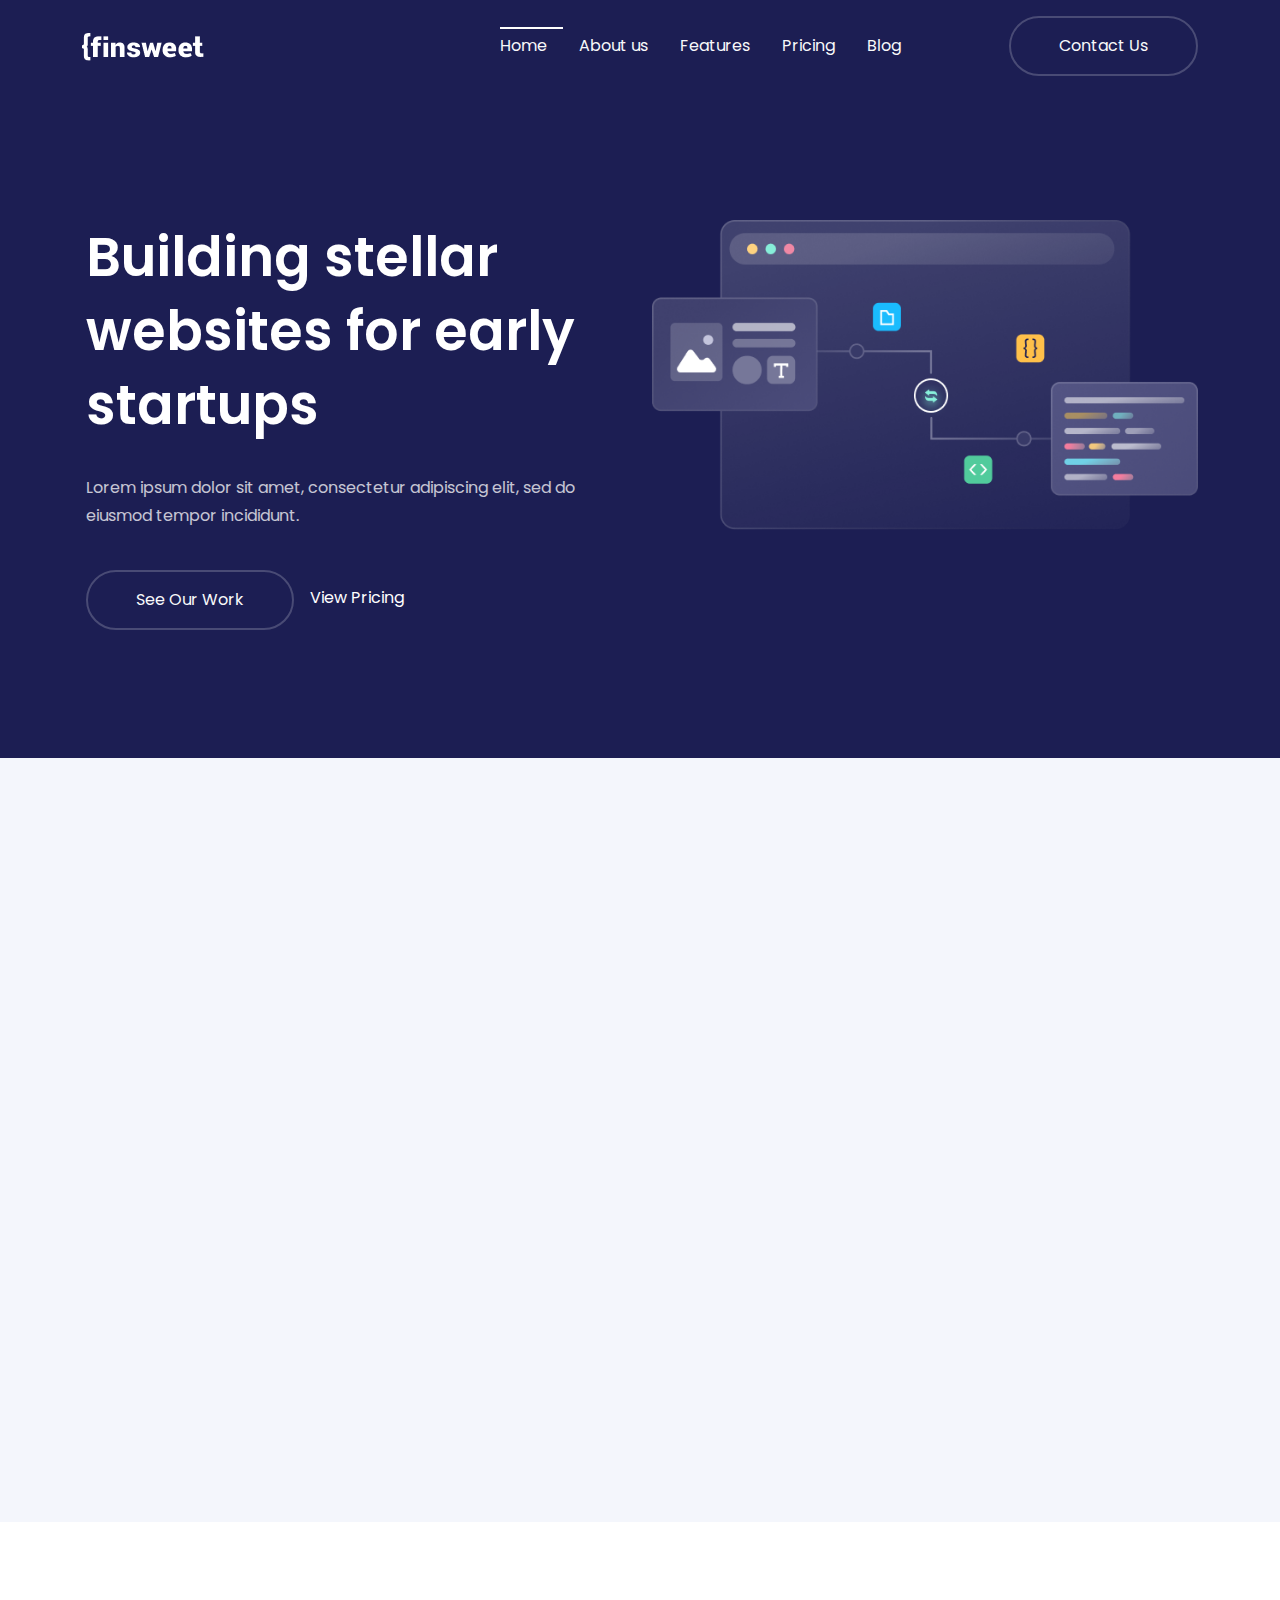
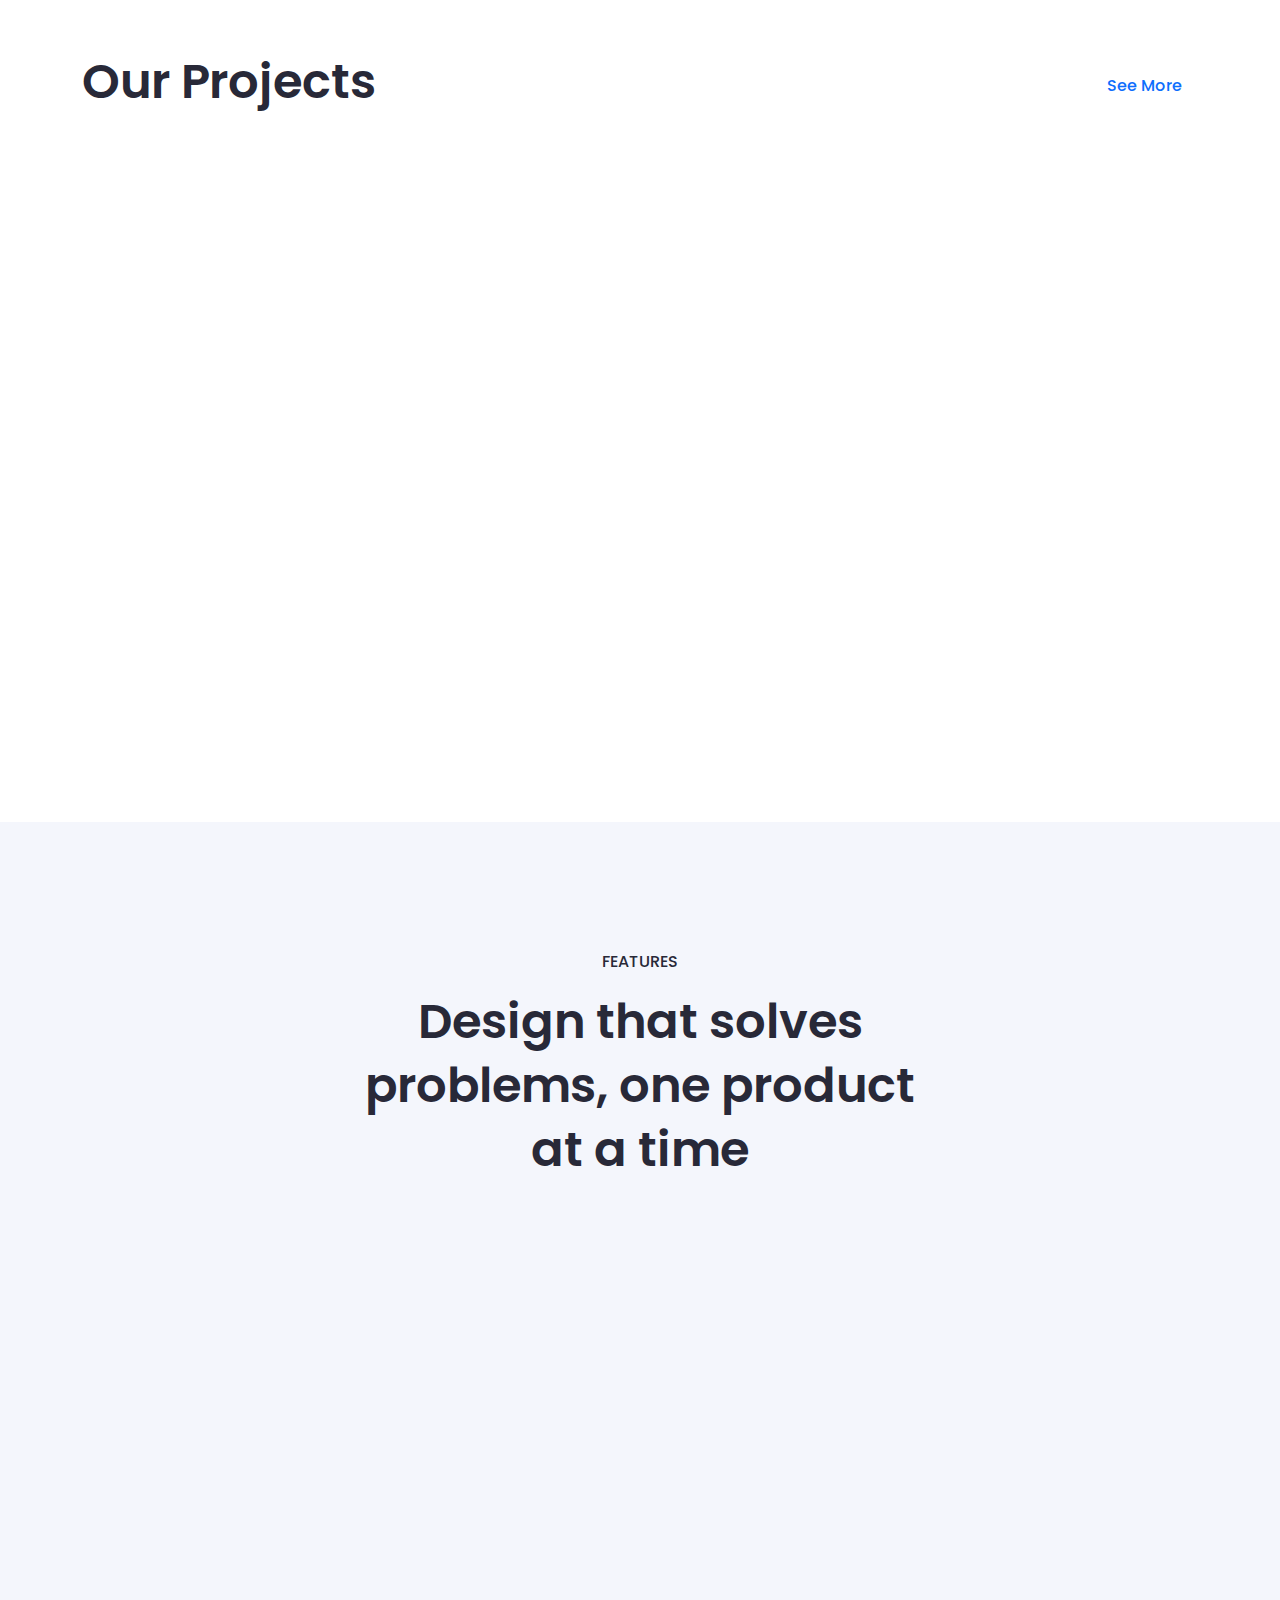
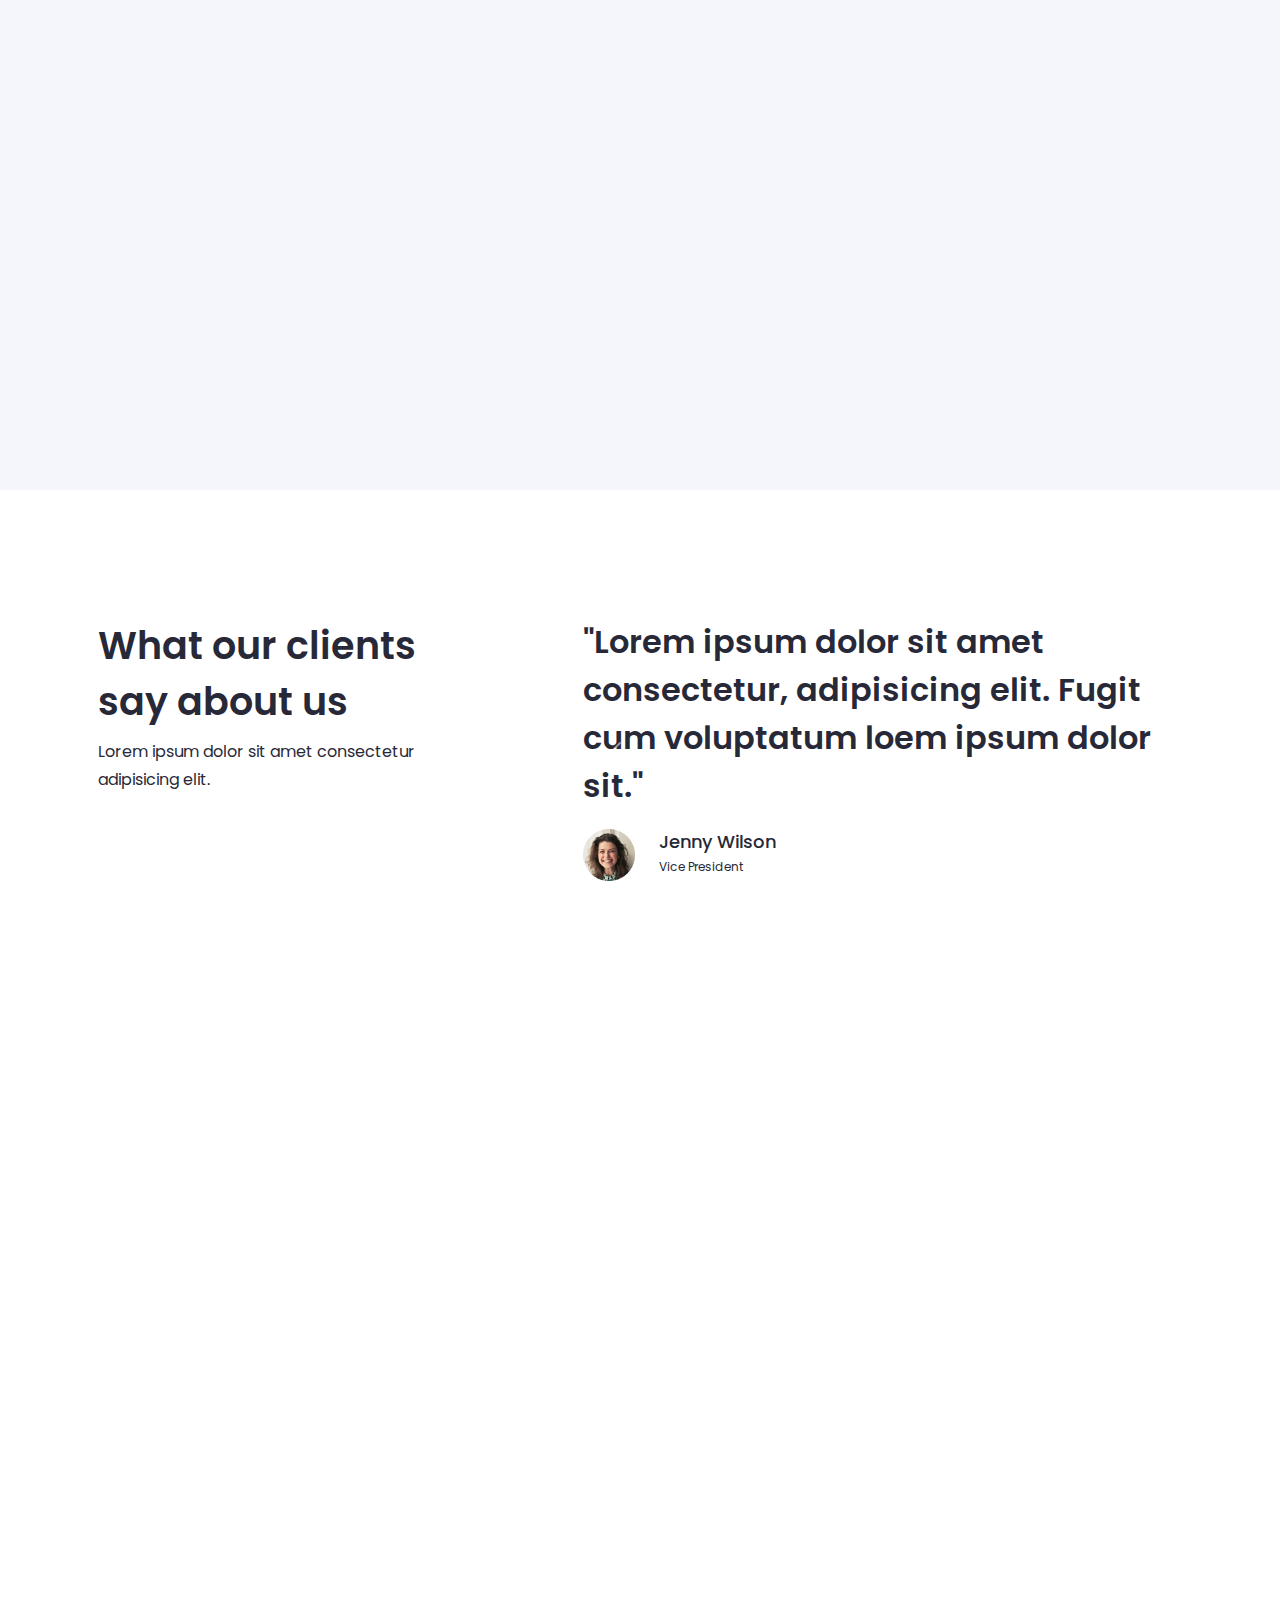
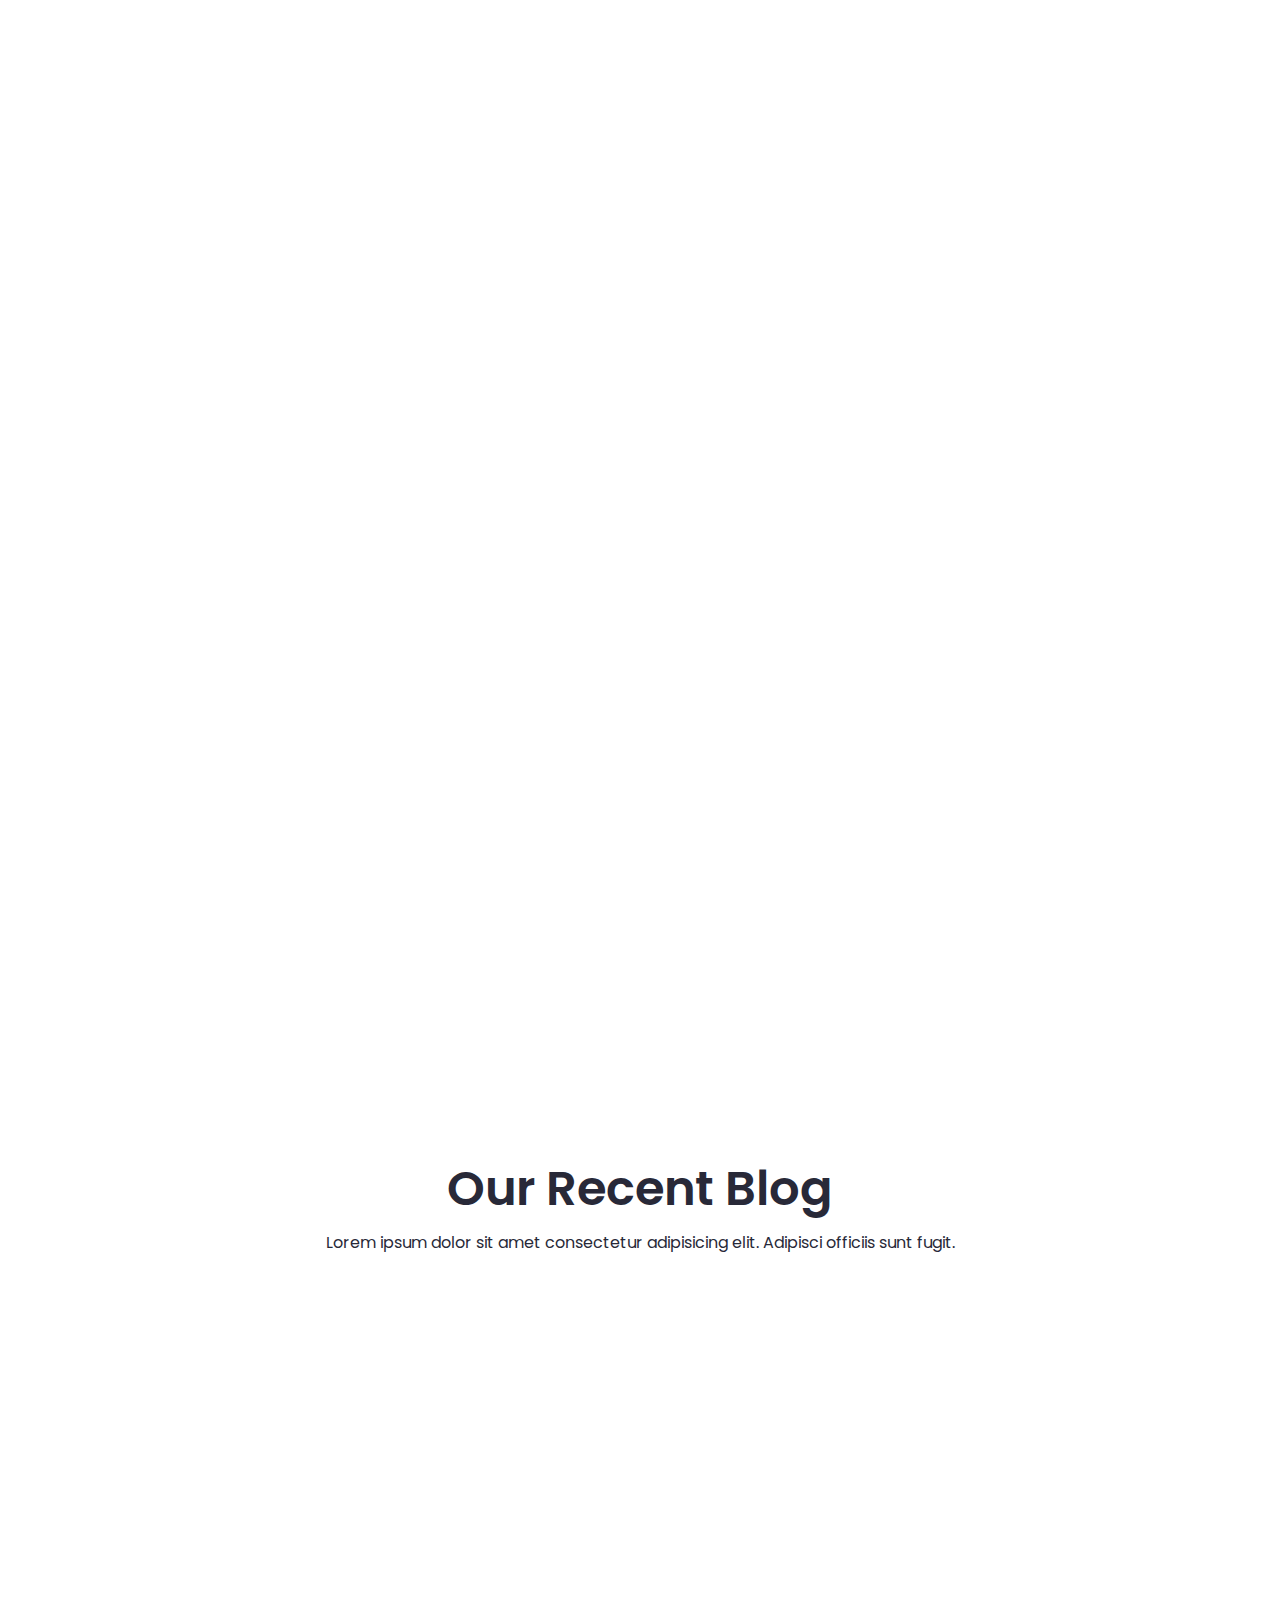
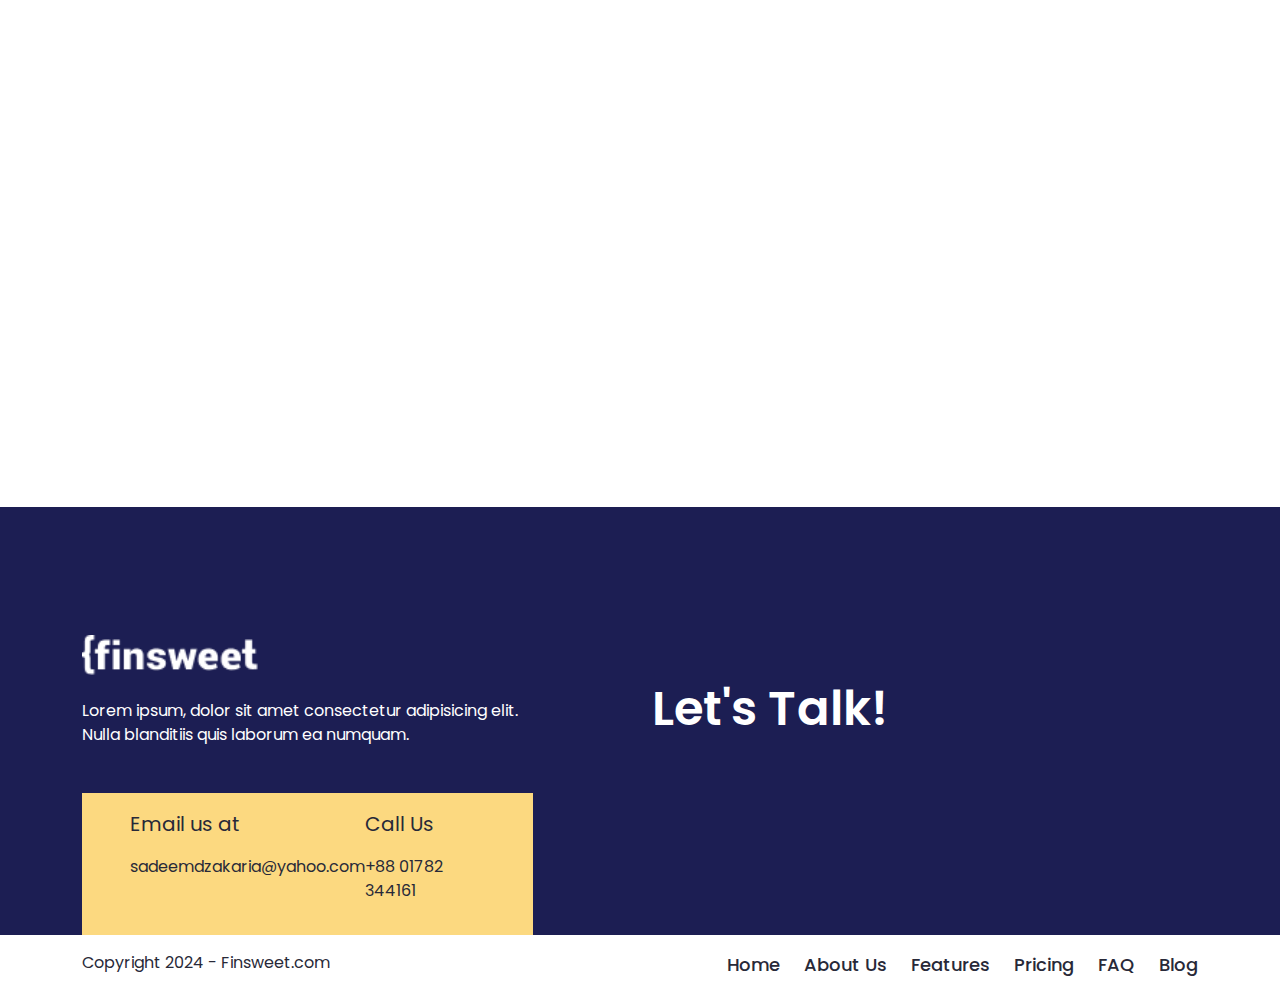
<file: index.html>
<!DOCTYPE html>
<html lang="en">
  <head>
    <meta charset="UTF-8" />
    <meta name="viewport" content="width=device-width, initial-scale=1.0" />
    <link
      rel="stylesheet"
      href="https://site-assets.fontawesome.com/releases/v6.6.0/css/all.css"
    />
    <link
      rel="stylesheet"
      href="https://site-assets.fontawesome.com/releases/v6.6.0/css/sharp-duotone-solid.css"
    />
    <link
      rel="stylesheet"
      href="https://site-assets.fontawesome.com/releases/v6.6.0/css/sharp-thin.css"
    />
    <link
      rel="stylesheet"
      href="https://site-assets.fontawesome.com/releases/v6.6.0/css/sharp-solid.css"
    />
    <link
      rel="stylesheet"
      href="https://site-assets.fontawesome.com/releases/v6.6.0/css/sharp-regular.css"
    />
    <link
      rel="stylesheet"
      href="https://site-assets.fontawesome.com/releases/v6.6.0/css/sharp-light.css"
    />
    <link href="https://unpkg.com/aos@2.3.1/dist/aos.css" rel="stylesheet" />
    <link
      href="https://cdn.jsdelivr.net/npm/bootstrap@5.3.3/dist/css/bootstrap.min.css"
      rel="stylesheet"
    />
    <link rel="stylesheet" href="css/style.css" />
    <title>Finsweet - Home</title>
  </head>

  <body>
    <!-- ==============================Navbar Markup============================= -->
    <nav>
      <section id="navbar">
        <nav class="navbar navbar-expand-lg bg-body-tertiary py-3">
          <div class="container">
            <a class="navbar-brand" href="#">
              <picture>
                <img src="images/logo.png" alt="" />
              </picture>
            </a>
            <button
              class="navbar-toggler link-light border-white"
              type="button"
              data-bs-toggle="collapse"
              data-bs-target="#navbarSupportedContent"
              aria-controls="navbarSupportedContent"
              aria-expanded="false"
              aria-label="Toggle navigation"
            >
              <span class="navbar-toggler-icon"></span>
            </button>
            <div class="collapse navbar-collapse" id="navbarSupportedContent">
              <ul class="navbar-nav ms-auto mb-2 mb-lg-0 column-gap-3">
                <li class="nav-item">
                  <a
                    class="nav-link active link-light customNavLink"
                    aria-current="page"
                    href="#"
                    >Home</a
                  >
                </li>
                <li class="">
                  <a
                    class="nav-link link-light customNavLink"
                    href="about_us.html"
                    >About us</a
                  >
                </li>
                <li class="">
                  <a
                    class="nav-link link-light customNavLink"
                    href="features.html"
                    >Features</a
                  >
                </li>
                <li class="">
                  <a
                    class="nav-link link-light customNavLink"
                    href="pricing.html"
                    >Pricing</a
                  >
                </li>
                <li class="">
                  <a class="nav-link link-light customNavLink" href="blog.html"
                    >Blog</a
                  >
                </li>
              </ul>
              <form class="d-flex" role="search">
                <button
                  class="btn customBtnPrimary --btnMod bg-transparent text-white"
                  type="submit"
                >
                  <a href="contact_us.html" class="link-light --linkMod"
                    >Contact Us</a
                  >
                </button>
              </form>
            </div>
          </div>
        </nav>
      </section>
    </nav>
    <!-- ==============================Navbar Markup============================= -->
    <main>
      <!-- ==============================Banner Markup============================= -->
      <section id="banner">
        <div class="container">
          <div class="bannerWrapper">
            <div class="row justify-content-between gy-5">
              <div
                class="col-lg-6 col-12 d-flex flex-column justify-content-center align-content-center align-content-lg-start text-center text-md-start row-gap-4 px-3"
              >
                <h1 class="xxl-header">
                  Building stellar websites for early startups
                </h1>
                <p class="regularText w-md-75 text-white opacity-75">
                  Lorem ipsum dolor sit amet, consectetur adipiscing elit, sed
                  do eiusmod tempor incididunt.
                </p>
                <div class="bannerLeftBtnSection">
                  <div class="row justify-content-start gy-3 gx-lg-0">
                    <div class="col-md-5">
                      <button
                        class="btn customBtnPrimary --btnMod2 bg-transparent text-white"
                        type="submit"
                      >
                        <a href="work.html" class="--linkMod link-light"
                          >See Our Work</a
                        >
                      </button>
                    </div>
                    <div class="col-md-5">
                      <button
                        class="btn customBtnPrimary --btnMod3 border-0 px-0 ms-lg-0 ms-4 bg-transparent text-white"
                        type="submit"
                      >
                        <a href="pricing.html" class="commonLink"
                          >View Pricing</a
                        >
                        <i class="fa-sharp fa-light fa-arrow-right ms-3"></i>
                      </button>
                    </div>
                  </div>
                </div>
              </div>
              <div class="col-lg-6 col-12">
                <picture>
                  <img
                    src="images/Illustration.png"
                    alt="images/Illustration.png"
                    class="img-fluid"
                  />
                </picture>
              </div>
            </div>
          </div>
        </div>
      </section>
      <!-- ==============================Banner Markup============================= -->
      <!-- ==============================Strategy Markup============================= -->
      <section id="strategy">
        <div class="container">
          <div class="strategyWrapper">
            <div
              class="row strategyDivider justify-content-lg-start gap-5 gx-5"
            >
              <div class="col-lg-4">
                <div
                  class="strategyLeftPart text-lg-start text-center"
                  data-aos="fade-right"
                  data-aos-duration="900"
                >
                  <h2 class="xl-header">How we work</h2>
                  <p class="regularText">
                    Lorem ipsum dolor sit amet, consectetur adipiscing elit, sed
                    do eiusmod tempor.
                  </p>
                  <a href="contact_us.html" style="color: navy" class="label-lg"
                    >Get in touch with us
                    <i class="fa-sharp fa-light fa-arrow-right ms-3"></i
                  ></a>
                </div>
              </div>
              <div class="col-lg-6">
                <div class="strategyRightPart row g-5 mt-4 mt-lg-0">
                  <div
                    class="strategyItemWrapper col-6"
                    data-aos="fade-down-right"
                    data-aos-duration="900"
                  >
                    <picture class="strategyItem__pic">
                      <img
                        src="images/pointer 1.png"
                        alt="images/pointer 1.png"
                      />
                    </picture>
                    <h3 class="md-header">Strategy</h3>
                    <p class="regularText">
                      Euismod faucibus turps eu gravida mi. Pellentesque et
                      velit aliquam .
                    </p>
                  </div>
                  <div
                    class="strategyItemWrapper col-6"
                    data-aos="fade-down-left"
                    data-aos-duration="900"
                  >
                    <picture class="strategyItem__pic">
                      <img
                        src="images/pointer 1.png"
                        alt="images/pointer 1.png"
                      />
                    </picture>
                    <h3 class="md-header">Wireframing</h3>
                    <p class="regularText">
                      Euismod faucibus turps eu gravida mi. Pellentesque et
                      velit aliquam .
                    </p>
                  </div>
                  <div
                    class="strategyItemWrapper col-6"
                    data-aos="fade-up-right"
                    data-aos-duration="900"
                  >
                    <picture class="strategyItem__pic">
                      <img
                        src="images/pointer 1.png"
                        alt="images/pointer 1.png"
                      />
                    </picture>
                    <h3 class="md-header">Innovation</h3>
                    <p class="regularText">
                      Euismod faucibus turps eu gravida mi. Pellentesque et
                      velit aliquam .
                    </p>
                  </div>
                  <div
                    class="strategyItemWrapper col-6"
                    data-aos="fade-up-left"
                    data-aos-duration="900"
                  >
                    <picture class="strategyItem__pic">
                      <img
                        src="images/pointer 1.png"
                        alt="images/pointer 1.png"
                      />
                    </picture>
                    <h3 class="md-header">Developement</h3>
                    <p class="regularText">
                      Euismod faucibus turps eu gravida mi. Pellentesque et
                      velit aliquam .
                    </p>
                  </div>
                </div>
              </div>
            </div>
          </div>
        </div>
      </section>
      <!-- ==============================Strategy Markup============================= -->
      <!-- ==============================project Markup============================= -->
      <section id="project">
        <div class="container">
          <div class="projectWrapper">
            <div
              class="projectHeader mb-5 d-flex flex-lg-row flex-column justify-content-between align-items-center"
            >
              <h2 class="xl-header">Our Projects</h2>
              <a href="work.html" class="label-sm link-primary"
                >See More <i class="fa-sharp fa-light fa-arrow-right ms-3"></i
              ></a>
            </div>
            <div class="row gy-5">
              <div
                class="col-lg-8"
                data-aos="fade-ight"
                data-aos-duration="900"
              >
                <div
                  class="projectLeftPart pointer position-relative overflow-hidden"
                >
                  <picture>
                    <img src="images/project1.png" alt="" class="img-fluid" />
                  </picture>
                  <div
                    class="projectLeftOverlay d-flex flex-column justify-content-end row-gap-3 p-5 position-absolute h-100 top-0 overflow-hidden"
                  >
                    <h3 class="sm-header">
                      Workhub office Webflow Webflow Design
                    </h3>
                    <p class="opacity-75">
                      Euismod faucibus turpis eu gravida mi. Pellentesque et
                      velit aliquam
                    </p>
                    <a href="work.html" class="link-light --linkMod2"
                      >View More
                      <i class="fa-sharp fa-light fa-arrow-right ms-3"></i
                    ></a>
                  </div>
                </div>
              </div>
              <div class="col-lg-4 flex-sm-12">
                <div
                  class="projectRightPart d-flex flex-lg-column justify-content-between align-items-center h-100 gap-3 gap-lg-0"
                >
                  <div
                    class="projectRightPartItem pointer position-relative"
                    data-aos="fade-down"
                    data-aos-duration="900"
                  >
                    <picture>
                      <img src="images/project2.png" alt="" class="img-fluid" />
                    </picture>
                    <div
                      class="projectRightPartItemOverlay d-flex flex-column justify-content-end position-absolute top-0 p-5 w-100 h-100"
                    >
                      <h3 class="sm-header">
                        Workhub office Webflow Webflow Design
                      </h3>
                      <a href="work.html " class="link-light"
                        >View More
                        <i class="fa-sharp fa-light fa-arrow-right ms-3"></i
                      ></a>
                    </div>
                  </div>
                  <div
                    class="projectRightPartItem pointer position-relative"
                    data-aos="fade-up"
                    data-aos-duration="900"
                  >
                    <picture>
                      <img src="images/project3.png" alt="" class="img-fluid" />
                    </picture>
                    <div
                      class="projectRightPartItemOverlay d-flex flex-column justify-content-end position-absolute top-0 p-5 w-100 h-100"
                    >
                      <h3 class="sm-header">
                        Workhub office Webflow Webflow Design
                      </h3>
                      <a href="#" class="link-light"
                        >View More
                        <i class="fa-sharp fa-light fa-arrow-right ms-3"></i>
                      </a>
                    </div>
                  </div>
                </div>
              </div>
            </div>
          </div>
        </div>
      </section>
      <!-- ==============================project Markup============================= -->
      <!-- =============================Features Markup============================= -->
      <section id="features">
        <div class="container">
          <div class="featureWrapper">
            <div class="featureHeader text-center">
              <p class="label-sm">FEATURES</p>
              <h1 class="xl-header mb-5 mx-auto">
                Design that solves problems, one product at a time
              </h1>
            </div>
            <div class="featureCardsWrapper row g-4">
              <div class="col-md-6 col-lg-4">
                <div
                  class="featureCard bg-white p-5 d-flex flex-column row-gap-2"
                  data-aos="fade-up"
                  data-aos-duration="900"
                >
                  <i class="fa-solid fa-users-medical featureCard__icon"></i>
                  <h4 class="sm-header">Uses Client First</h4>
                  <p class="regularText">
                    Euismod faucibus turpis eu gravida mi. Pellentesque et velit
                    aliquam sed faucib turpis eu gravida mi. Pellentesque et
                    velit aliquam sed mi.
                  </p>
                </div>
              </div>
              <div class="col-md-6 col-lg-4">
                <div
                  class="featureCard bg-white p-5 d-flex flex-column row-gap-2"
                  data-aos="fade-up"
                  data-aos-delay="200"
                  data-aos-duration="900"
                >
                  <i class="fa-sharp fa-solid fa-circle-check"></i>
                  <h4 class="sm-header">Two Free Revision Round</h4>
                  <p class="regularText">
                    Euismod faucibus turpis eu gravida mi. Pellentesque et velit
                    aliquam sed faucib turpis eu gravida mi. Pellentesque et
                    velit aliquam sed mi.
                  </p>
                </div>
              </div>
              <div class="col-md-6 col-lg-4">
                <div
                  class="featureCard bg-white p-5 d-flex flex-column row-gap-2"
                  data-aos="fade-up"
                  data-aos-delay="400"
                  data-aos-duration="900"
                >
                  <i class="fa-solid fa-pen-ruler"></i>
                  <h4 class="sm-header">Template Customization</h4>
                  <p class="regularText">
                    Euismod faucibus turpis eu gravida mi. Pellentesque et velit
                    aliquam sed faucib turpis eu gravida mi. Pellentesque et
                    velit aliquam sed mi.
                  </p>
                </div>
              </div>
              <div class="col-md-6 col-lg-4">
                <div
                  class="featureCard bg-white p-5 d-flex flex-column row-gap-2"
                  data-aos="fade-up"
                  data-aos-delay="600"
                  data-aos-duration="900"
                >
                  <i class="fa-solid fa-comments-question-check"></i>
                  <h4 class="sm-header">24/7 Support</h4>
                  <p class="regularText">
                    Euismod faucibus turpis eu gravida mi. Pellentesque et velit
                    aliquam sed faucib turpis eu gravida mi. Pellentesque et
                    velit aliquam sed mi.
                  </p>
                </div>
              </div>
              <div class="col-md-6 col-lg-4">
                <div
                  class="featureCard bg-white p-5 d-flex flex-column row-gap-2"
                  data-aos="fade-up"
                  data-aos-delay="800"
                  data-aos-duration="900"
                >
                  <i class="fa-solid fa-stopwatch"></i>
                  <h4 class="sm-header">Quick Delivery</h4>
                  <p class="regularText">
                    Euismod faucibus turpis eu gravida mi. Pellentesque et velit
                    aliquam sed faucib turpis eu gravida mi. Pellentesque et
                    velit aliquam sed mi.
                  </p>
                </div>
              </div>
              <div class="col-md-6 col-lg-4">
                <div
                  class="featureCard bg-white p-5 d-flex flex-column row-gap-2"
                  data-aos="fade-up"
                  data-aos-delay="1000"
                  data-aos-duration="900"
                >
                  <i class="fa-sharp fa-solid fa-clipboard-list-check"></i>
                  <h4 class="sm-header">Hands-on approach</h4>
                  <p class="regularText">
                    Euismod faucibus turpis eu gravida mi. Pellentesque et velit
                    aliquam sed faucib turpis eu gravida mi. Pellentesque et
                    velit aliquam sed mi.
                  </p>
                </div>
              </div>
            </div>
          </div>
        </div>
      </section>
      <!-- =============================Features Markup============================= -->
      <!-- ============================Testimonial Markup============================= -->
      <section id="testimonial">
        <div class="container overflow-x-hidden">
          <div class="testimonialWrapper row justify-content-between g-5">
            <div class="col-lg-4 ms-3">
              <h2 class="lg-header">What our clients say about us</h2>
              <p class="regularText">
                Lorem ipsum dolor sit amet consectetur adipisicing elit.
              </p>
            </div>
            <div class="col-lg-7 col-11">
              <div
                id="carouselExample"
                class="carousel slide"
                data-bs-ride="carousel"
              >
                <div class="carousel-inner">
                  <div
                    class="carousel-item px-3 active d-flex flex-column align-items-start bg-white"
                  >
                    <h3 class="md-header">
                      "The best agency we’ve worked with so far. They our
                      product and are able to add new features with a great
                      focus."
                    </h3>
                    <div
                      class="clientID d-flex justify-content-center align-items-center column-gap-4"
                    >
                      <picture class="clientID__pic">
                        <img src="images/client.png" alt="" />
                      </picture>
                      <div class="clientName mt-4">
                        <p class="label-lg" style="line-height: 0">
                          Jenny Wilson
                        </p>
                        <p style="font-size: 12px">Vice President</p>
                      </div>
                    </div>
                  </div>
                  <div
                    class="carousel-item px-3 d-flex flex-column align-items-start bg-white"
                  >
                    <h3 class="md-header">
                      "Lorem ipsum dolor sit, amet consectetur adipisicing rerum
                      aperiam!"
                    </h3>
                    <div
                      class="clientID d-flex justify-content-center align-items-center column-gap-4"
                    >
                      <picture class="clientID__pic">
                        <img src="images/client.png" alt="" />
                      </picture>
                      <div class="clientName mt-4">
                        <p class="label-lg" style="line-height: 0">
                          Jenny Wilson
                        </p>
                        <p style="font-size: 12px">Vice President</p>
                      </div>
                    </div>
                  </div>
                  <div
                    class="carousel-item px-3 d-flex flex-column align-items-start bg-white"
                  >
                    <h3 class="md-header">
                      "Lorem ipsum dolor sit amet consectetur, adipisicing elit.
                      Fugit cum voluptatum loem ipsum dolor sit."
                    </h3>
                    <div
                      class="clientID d-flex justify-content-center align-items-center column-gap-4"
                    >
                      <picture class="clientID__pic">
                        <img src="images/client.png" alt="" />
                      </picture>
                      <div class="clientName mt-4">
                        <p class="label-lg" style="line-height: 0">
                          Jenny Wilson
                        </p>
                        <p style="font-size: 12px">Vice President</p>
                      </div>
                    </div>
                  </div>
                </div>
                <button
                  class="carousel-control-prev"
                  type="button"
                  data-bs-target="#carouselExample"
                  data-bs-slide="prev"
                >
                  <span
                    class="carousel-control-prev-icon"
                    aria-hidden="true"
                  ></span>
                  <span class="visually-hidden">Previous</span>
                </button>
                <button
                  class="carousel-control-next"
                  type="button"
                  data-bs-target="#carouselExample"
                  data-bs-slide="next"
                >
                  <span
                    class="carousel-control-next-icon"
                    aria-hidden="true"
                  ></span>
                  <span class="visually-hidden">Next</span>
                </button>
              </div>
            </div>
          </div>
        </div>
      </section>
      <!-- ============================Testimonial Markup============================= -->
      <!-- ==============================FAQ Markup============================= -->
      <section id="faq">
        <div class="container">
          <div class="faqWrapper">
            <div class="row">
              <div
                class="col-lg-4 ps-4"
                data-aos="fade-up"
                data-aos-duration="900"
              >
                <h3 class="lg-header">Frequently asked questions</h3>
                <a href="contact_us.html" id="link-primary"
                  >Contact us for more info</a
                >
              </div>
              <div
                class="col-lg-8"
                data-aos="fade-up"
                data-aos-delay="200"
                data-aos-duration="900"
              >
                <div class="faqItemsWrapper">
                  <div class="accordion" id="accordionExample">
                    <div
                      class="accordion-item customAccordItem border-bottom-1"
                    >
                      <h2 class="accordion-header">
                        <button
                          class="accordion-button bg-white"
                          type="button"
                          data-bs-toggle="collapse"
                          data-bs-target="#collapseOne"
                          aria-expanded="true"
                          aria-controls="collapseOne"
                        >
                          <h4 class="header-sm mt-2">01</h4>
                          <div class="label-lg ms-4">
                            How much time does it take?
                          </div>
                        </button>
                      </h2>
                      <div
                        id="collapseOne"
                        class="accordion-collapse collapse show"
                        data-bs-parent="#accordionExample"
                      >
                        <div class="accordion-body">
                          <p class="regularText">
                            Lorem ipsum, dolor sit amet consectetur adipisicing
                            elit. Temporibus pariatur, alias rerum voluptates
                            quis provident natus eius fugiat numquam dignissimos
                            ex nobis veniam voluptatem explicabo a, id qui
                            reprehenderit. Eos.
                          </p>
                        </div>
                      </div>
                    </div>
                    <div class="accordion-item customAccordItem">
                      <h2 class="accordion-header">
                        <button
                          class="accordion-button collapsed bg-white"
                          type="button"
                          data-bs-toggle="collapse"
                          data-bs-target="#collapseTwo"
                          aria-expanded="false"
                          aria-controls="collapseTwo"
                        >
                          <h4 class="header-sm">02</h4>
                          <h5 class="label-lg ms-4">
                            What is your class naming convention?
                          </h5>
                        </button>
                      </h2>
                      <div
                        id="collapseTwo"
                        class="accordion-collapse collapse"
                        data-bs-parent="#accordionExample"
                      >
                        <div class="accordion-body">
                          <p class="regularText">
                            Lorem ipsum dolor sit amet consectetur adipisicing
                            elit. Nobis totam expedita porro quam dolorem culpa
                            mollitia officiis debitis nihil voluptas magni iusto
                            corrupti repellat blanditiis aliquid, voluptates
                            sequi quod vel.
                          </p>
                        </div>
                      </div>
                    </div>
                    <div class="accordion-item customAccordItem">
                      <h2 class="accordion-header">
                        <button
                          class="accordion-button collapsed bg-white"
                          type="button"
                          data-bs-toggle="collapse"
                          data-bs-target="#collapseThree"
                          aria-expanded="false"
                          aria-controls="collapseThree"
                        >
                          <h4 class="header-sm">03</h4>
                          <h5 class="label-lg ms-4">How do you communicate?</h5>
                        </button>
                      </h2>
                      <div
                        id="collapseThree"
                        class="accordion-collapse collapse"
                        data-bs-parent="#accordionExample"
                      >
                        <div class="accordion-body">
                          <p class="regularText">
                            Lorem ipsum dolor sit amet consectetur adipisicing
                            elit. Nobis totam expedita porro quam dolorem culpa
                            mollitia officiis debitis nihil voluptas magni iusto
                            corrupti repellat blanditiis aliquid, voluptates
                            sequi quod vel.
                          </p>
                        </div>
                      </div>
                    </div>
                    <div class="accordion-item customAccordItem">
                      <h2 class="accordion-header">
                        <button
                          class="accordion-button collapsed bg-white"
                          type="button"
                          data-bs-toggle="collapse"
                          data-bs-target="#collapseFour"
                          aria-expanded="false"
                          aria-controls="collapseFour"
                        >
                          <h4 class="header-sm">04</h4>
                          <h5 class="label-lg ms-4">
                            I have a bigger project. Can you handle it?
                          </h5>
                        </button>
                      </h2>
                      <div
                        id="collapseFour"
                        class="accordion-collapse collapse"
                        data-bs-parent="#accordionExample"
                      >
                        <div class="accordion-body">
                          <p class="regularText">
                            LoFive ipsum dolor sit amet consectetur adipisicing
                            elit. Nobis totam expedita porro quam dolorem culpa
                            mollitia officiis debitis nihil voluptas magni iusto
                            corrupti repellat blanditiis aliquid, voluptates
                            sequi quod vel.
                          </p>
                        </div>
                      </div>
                    </div>
                    <div class="accordion-item customAccordItem">
                      <h2 class="accordion-header">
                        <button
                          class="accordion-button collapsed bg-white"
                          type="button"
                          data-bs-toggle="collapse"
                          data-bs-target="#collapseFive"
                          aria-expanded="false"
                          aria-controls="collapseFive"
                        >
                          <h4 class="header-sm">05</h4>
                          <h5 class="label-lg ms-4">
                            What is your class naming convention?
                          </h5>
                        </button>
                      </h2>
                      <div
                        id="collapseFive"
                        class="accordion-collapse collapse"
                        data-bs-parent="#accordionExample"
                      >
                        <div class="accordion-body">
                          <p class="regularText">
                            Lorem ipsum dolor sit amet consectetur adipisicing
                            elit. Nobis totam expedita porro quam dolorem culpa
                            mollitia officiis debitis nihil voluptas magni iusto
                            corrupti repellat blanditiis aliquid, voluptates
                            sequi quod vel.
                          </p>
                        </div>
                      </div>
                    </div>
                  </div>
                </div>
              </div>
            </div>
          </div>
        </div>
      </section>
      <!-- ==============================FAQ Markup============================= -->
      <!-- ==============================inquiry Markup============================= -->
      <section id="inquiry">
        <div class="container-lg">
          <div
            class="row inquiryWrapper g-0"
            data-aos="zoom-out"
            data-aos-duration="900"
          >
            <div class="col-md-6">
              <div class="inquiryLeftPart h-100 position-relative">
                <h1 class="xxl-header">
                  Building stellar websites for early startups
                </h1>
                <p class="regularText text-white">
                  Lorem ipsum dolor sit amet, consectetur adipiscing elit, sed
                  do eiusmod tempor incididunt ut labore et dolore magna aliqua
                  ut enim.
                </p>
              </div>
            </div>
            <div class="col-md-6 overflow-x-hidden">
              <div class="inquiryRightPart h-100 text-white">
                <h3 class="md-header">Send</h3>
                <p class="regularText text-white">
                  Lorem ipsum dolor sit, amet consectetur adipisicing elit.
                  Nostrum perspiciatis facilis dolores minus soluta?
                </p>
                <div
                  class="inquiryForm d-flex flex-column justify-content-center"
                >
                  <form class="my-5">
                    <div
                      class="form-floating mb-3 bg-transparent text-white opacity-50"
                    >
                      <input
                        type="text"
                        class="form-control bg-transparent border-2 text-white"
                        id="floatingInput"
                        placeholder="Your Name"
                      />
                      <label for="floatingInput" class="text-white"
                        >Your Name</label
                      >
                    </div>
                    <div
                      class="form-floating mb-3 bg-transparent text-white opacity-50"
                    >
                      <input
                        type="email"
                        class="form-control bg-transparent border-2 text-white"
                        id="floatingInput"
                        placeholder="name@example.com"
                      />
                      <label for="floatingInput" class="text-white"
                        >Email address</label
                      >
                    </div>
                    <div
                      class="form-floating mb-3 bg-transparent text-white opacity-50"
                    >
                      <input
                        type="text"
                        class="form-control bg-transparent border-2 text-white"
                        id="floatingInput"
                        placeholder="Your figma design link here"
                      />
                      <label for="floatingInput" class="text-white"
                        >Your figma design link here</label
                      >
                    </div>
                    <button type="submit" class="btn formBtn w-100">
                      Submit
                    </button>
                  </form>
                  <a href="contact_us.html" class="text-center w-100 commonLink"
                    >Get in touch with us
                    <i class="fa-sharp fa-light fa-arrow-right ms-3"></i
                  ></a>
                </div>
              </div>
            </div>
          </div>
        </div>
      </section>
      <!-- ==============================inquiry Markup============================= -->
      <!-- ==============================Blog Markup============================= -->
      <section id="blog">
        <div class="container">
          <div class="blogWrapper">
            <div class="blogHeader text-center">
              <h1 class="xl-header">Our Recent Blog</h1>
              <p class="regularText">
                Lorem ipsum dolor sit amet consectetur adipisicing elit.
                Adipisci officiis sunt fugit.
              </p>
            </div>
            <div class="row blogContentsWrapper py-5">
              <div
                class="col-lg-4 col-md-6"
                data-aos="fade-up"
                data-aos-duration="900"
              >
                <div
                  class="blogContent d-flex flex-column justify-content-between bg-white"
                >
                  <picture class="blogContent__pic">
                    <img src="images/blog1.png" alt="" />
                  </picture>
                  <p class="blogContent__date">22 July 2024</p>
                  <h4 class="sm-header">
                    How one Webflow user grew his single person consultancy from
                    $0-100K in 14 months
                  </h4>
                  <p class="regularText">
                    See how pivoting to Webflow changed one person’s sales
                    strategy and allowed him to attract
                  </p>
                  <a href="blog.html" class="link-dark fw-bold"
                    >See More
                    <i class="fa-sharp fa-light fa-arrow-right ms-3"></i
                  ></a>
                </div>
              </div>
              <div
                class="col-lg-4 col-md-6"
                data-aos="fade-up"
                data-aos-delay="200"
                data-aos-duration="900"
              >
                <div
                  class="blogContent d-flex flex-column justify-content-between bg-white"
                >
                  <picture class="blogContent__pic">
                    <img src="images/blog2.png" alt="" />
                  </picture>
                  <p class="blogContent__date">22 July 2024</p>
                  <h4 class="sm-header">
                    How one Webflow user grew his single person consultancy from
                    $0-100K in 14 months
                  </h4>
                  <p class="regularText">
                    See how pivoting to Webflow changed one person’s sales
                    strategy and allowed him to attract
                  </p>
                  <a href="blog.html" class="link-dark fw-bold"
                    >See More
                    <i class="fa-sharp fa-light fa-arrow-right ms-3"></i
                  ></a>
                </div>
              </div>
              <div
                class="col-lg-4 col-md-6"
                data-aos="fade-up"
                data-aos-delay="400"
                data-aos-duration="900"
              >
                <div
                  class="blogContent d-flex flex-grow-1 flex-column justify-content-between bg-white"
                >
                  <picture class="blogContent__pic">
                    <img src="images/blog3.png" alt="" />
                  </picture>
                  <p class="blogContent__date">22 July 2024</p>
                  <h4 class="sm-header">
                    How one Webflow user grew his single person consultancy from
                    $0-100K in 14 months
                  </h4>
                  <p class="regularText">
                    See how pivoting to Webflow changed one person’s sales
                    strategy and allowed him to attract
                  </p>
                  <a href="blog.html" class="link-dark fw-bold"
                    >See More
                    <i class="fa-sharp fa-light fa-arrow-right ms-3"></i
                  ></a>
                </div>
              </div>
            </div>
          </div>
        </div>
      </section>
    </main>
    <!-- ============================Footer Markup================================ -->
    <footer>
      <section id="footer" class="overflow-hidden">
        <div class="container">
          <div class="row gy-4 justify-content-between footerWrapper">
            <div class="col-md-5">
              <div
                class="footerLeft d-flex flex-column justify-content-between align-items-start"
              >
                <div class="footerLeftTop">
                  <picture class="logo">
                    <img src="images/logo.png" alt="" />
                  </picture>
                  <p class="mt-4">
                    Lorem ipsum, dolor sit amet consectetur adipisicing elit.
                    Nulla blanditiis quis laborum ea numquam.
                  </p>
                </div>
                <div
                  class="footerLeftBottom py-3 px-lg-5 px-3 d-flex flex-lg-row flex-column justify-content-between w-100"
                >
                  <div class="footerLeftBottomEmail">
                    <p style="font-size: 20px">Email us at</p>
                    <p>sadeemdzakaria@yahoo.com</p>
                  </div>
                  <div class="footerLeftBottomCall d-lg-block d-none">
                    <p style="font-size: 20px">Call Us</p>
                    <p>+88 01782 344161</p>
                  </div>
                </div>
              </div>
            </div>
            <div class="col-md-6">
              <div
                class="footerRight d-flex flex-column justify-content-center align-items-start"
              >
                <h1 class="xl-header">Let's Talk!</h1>
                <div class="footerRightSocials">
                  <a href="#"><i class="fa-brands fa-facebook"></i></a>
                  <a href="#"><i class="fa-brands fa-x-twitter"></i></a>
                  <a href="#"><i class="fa-brands fa-instagram"></i></a>
                  <a href="#"><i class="fa-brands fa-linkedin-in"></i></a>
                  <a href="#"><i class="fa-brands fa-youtube"></i></a>
                </div>
              </div>
            </div>
          </div>
        </div>
      </section>
      <section id="bottomNav">
        <div class="container">
          <div
            class="bottomNavWrapper pt-3 pb-2 d-lg-flex flex-lg-row flex-column justify-content-between"
          >
            <p class="bottomNav__copyright">Copyright 2024 - Finsweet.com</p>
            <div class="bottomNavLinks d-none d-lg-flex">
              <ul class="d-flex gap-4">
                <li class="d-none d-lg-block"><a href="#">Home</a></li>
                <li><a href="about_us.html">About Us</a></li>
                <li><a href="features.html">Features</a></li>
                <li><a href="pricing.html">Pricing</a></li>
                <li><a href="faq.html">FAQ</a></li>
                <li><a href="blog.html">Blog</a></li>
              </ul>
            </div>
          </div>
        </div>
      </section>
    </footer>
    <!-- ============================Footer Markup================================ -->
  </body>
  <script src="https://cdn.jsdelivr.net/npm/bootstrap@5.3.3/dist/js/bootstrap.bundle.min.js"></script>
  <script src="https://unpkg.com/aos@2.3.1/dist/aos.js"></script>
  <script>
    AOS.init();
  </script>
  <script src="https://cdn.jsdelivr.net/npm/bootstrap@5.3.3/dist/js/bootstrap.bundle.min.js"></script>
</html>
</file>
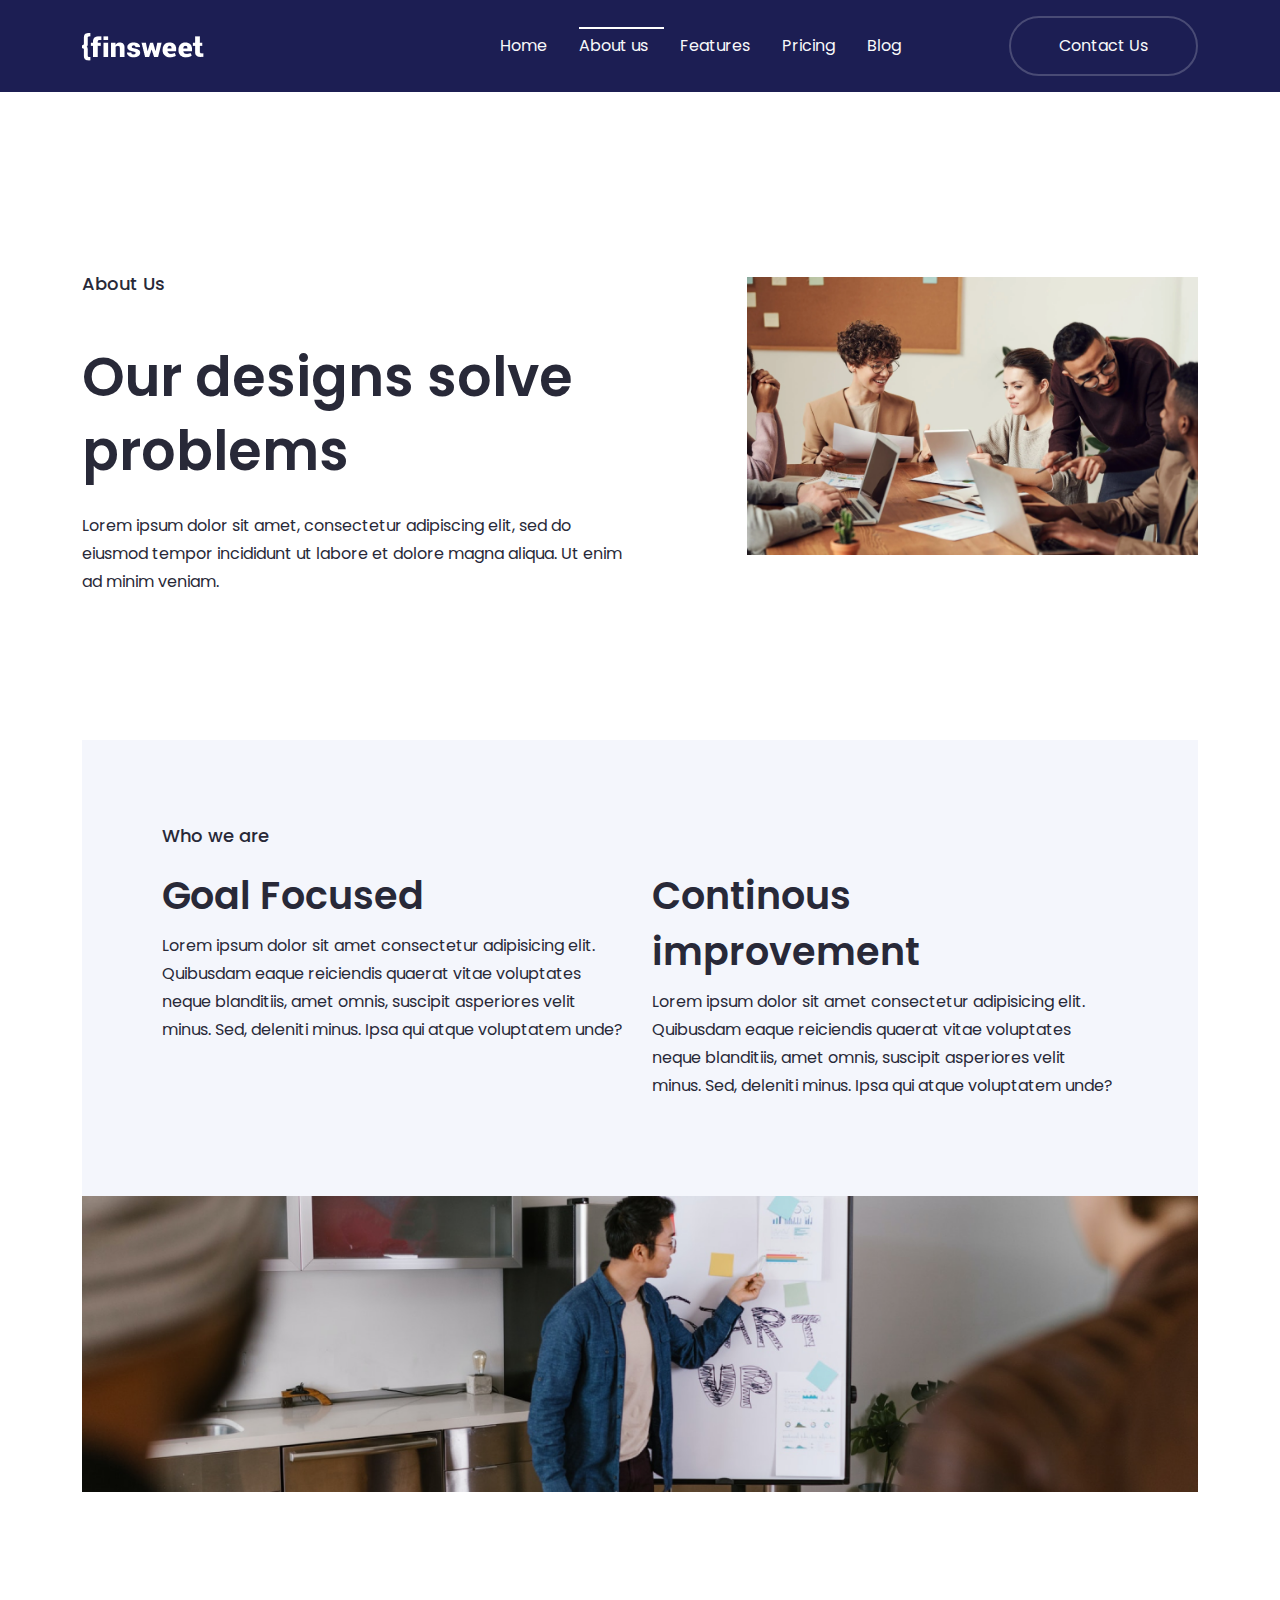
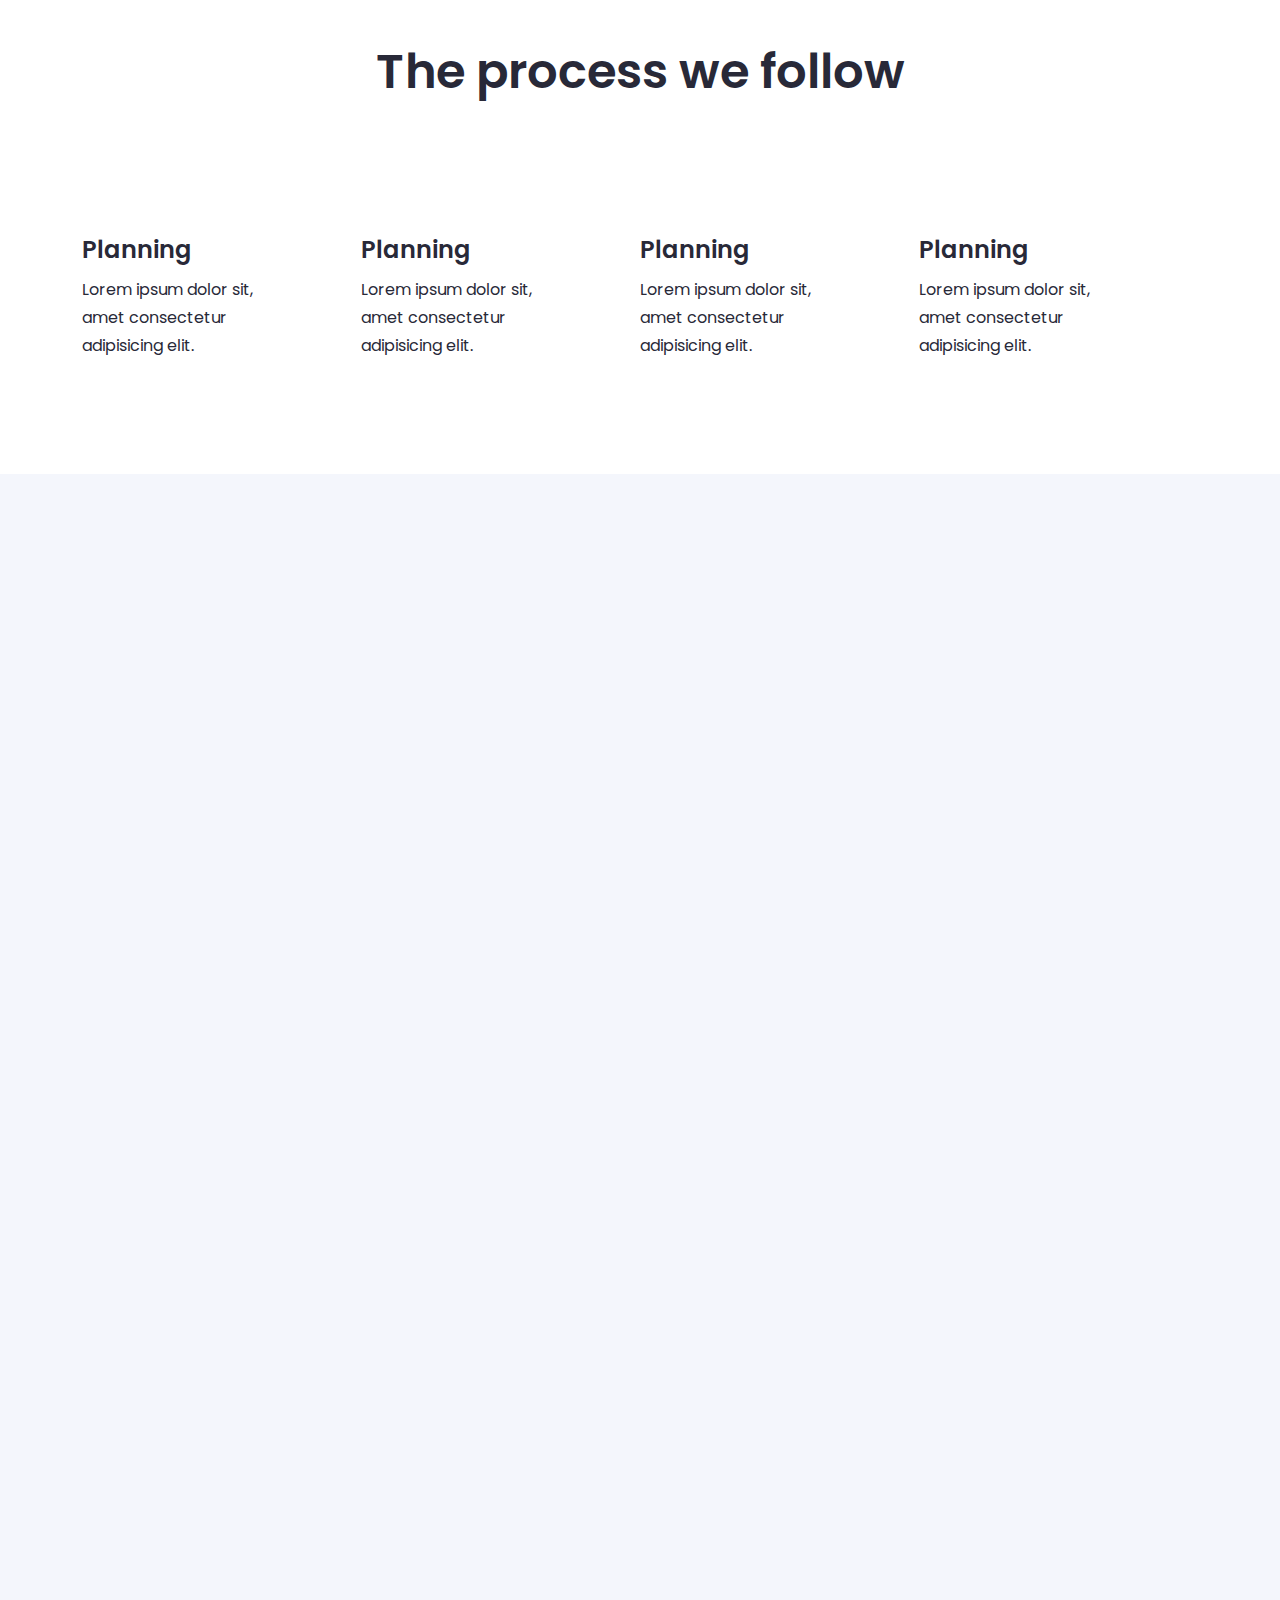
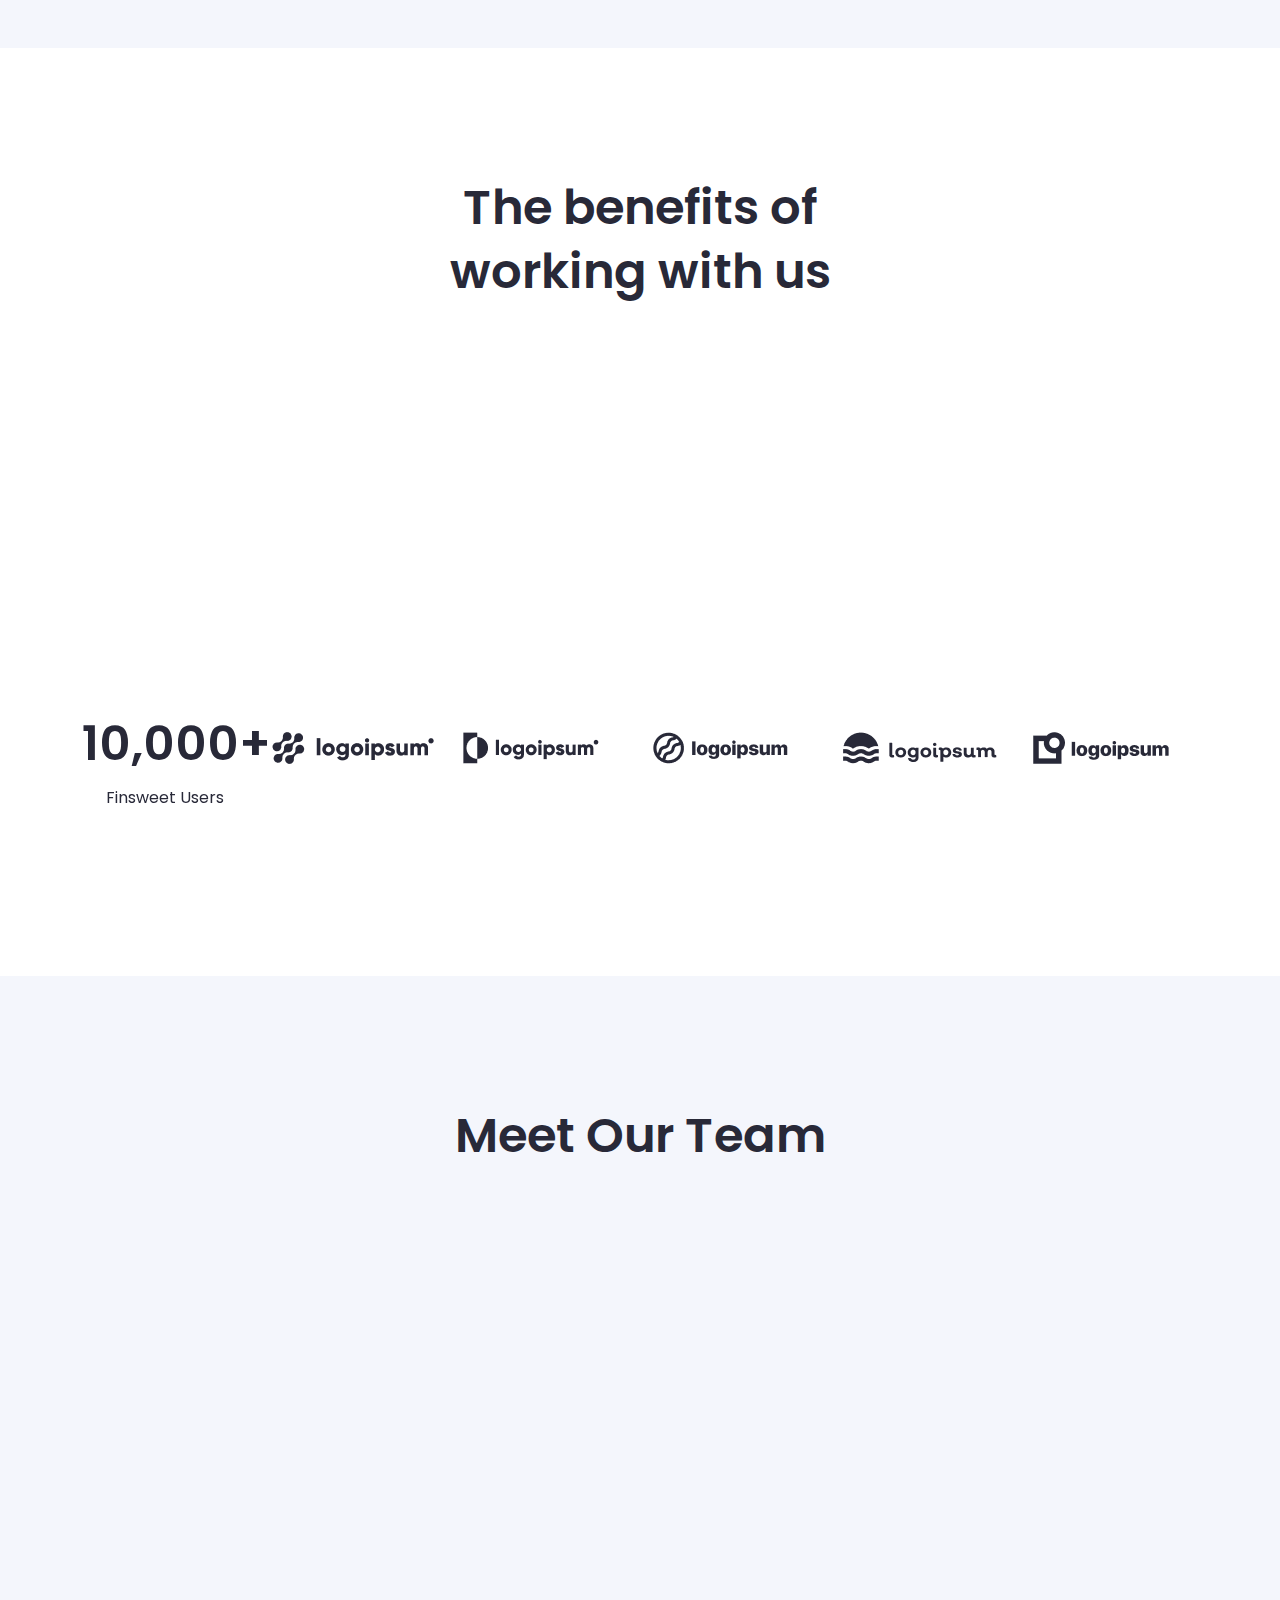
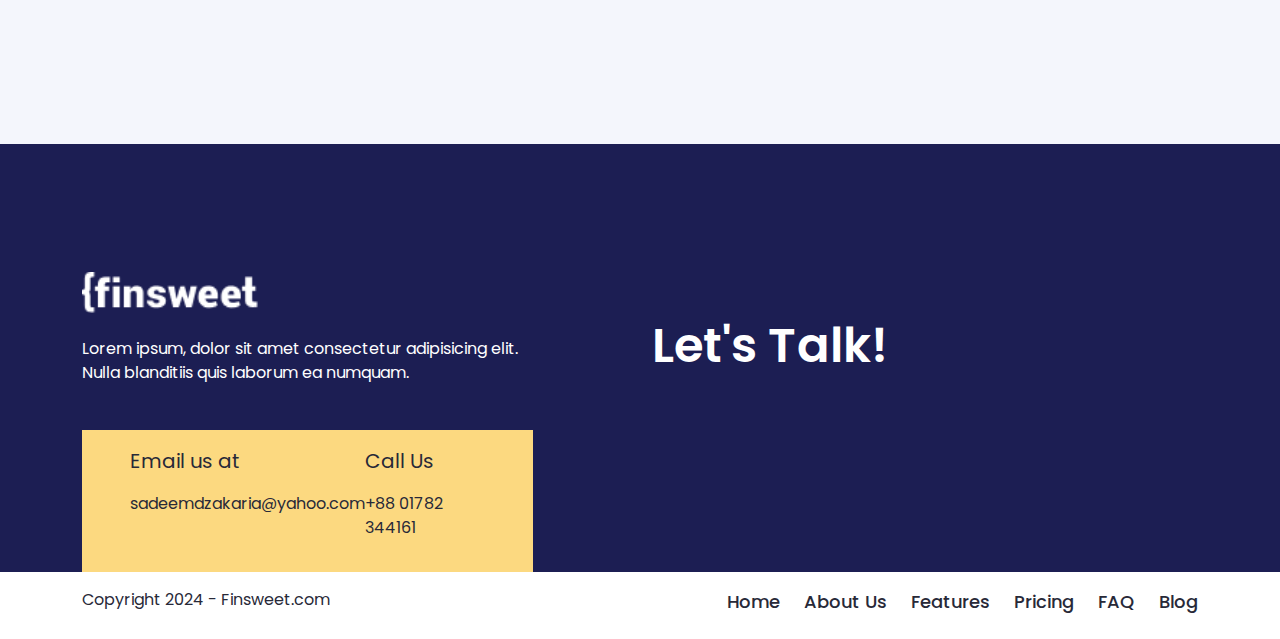
<file: about_us.html>
<!DOCTYPE html>
<html lang="en">
  <head>
    <meta charset="UTF-8" />
    <meta name="viewport" content="width=device-width, initial-scale=1.0" />
    <link
      rel="stylesheet"
      href="https://site-assets.fontawesome.com/releases/v6.6.0/css/all.css"
    />
    <link
      rel="stylesheet"
      href="https://site-assets.fontawesome.com/releases/v6.6.0/css/sharp-duotone-solid.css"
    />
    <link
      rel="stylesheet"
      href="https://site-assets.fontawesome.com/releases/v6.6.0/css/sharp-thin.css"
    />
    <link
      rel="stylesheet"
      href="https://site-assets.fontawesome.com/releases/v6.6.0/css/sharp-solid.css"
    />
    <link
      rel="stylesheet"
      href="https://site-assets.fontawesome.com/releases/v6.6.0/css/sharp-regular.css"
    />
    <link
      rel="stylesheet"
      href="https://site-assets.fontawesome.com/releases/v6.6.0/css/sharp-light.css"
    />
    <link href="https://unpkg.com/aos@2.3.1/dist/aos.css" rel="stylesheet" />
    <link
      href="https://cdn.jsdelivr.net/npm/bootstrap@5.3.3/dist/css/bootstrap.min.css"
      rel="stylesheet"
    />
    <link rel="stylesheet" href="css/about_us.css" />
    <title>About Us</title>
  </head>
  <body>
    <!-- ==============================Navbar Markup============================= -->
    <nav>
      <section id="navbar">
        <nav class="navbar navbar-expand-lg bg-body-tertiary py-3">
          <div class="container">
            <a class="navbar-brand" href="#">
              <picture>
                <img src="images/logo.png" alt="" />
              </picture>
            </a>
            <button
              class="navbar-toggler link-light border-white"
              type="button"
              data-bs-toggle="collapse"
              data-bs-target="#navbarSupportedContent"
              aria-controls="navbarSupportedContent"
              aria-expanded="false"
              aria-label="Toggle navigation"
            >
              <span class="navbar-toggler-icon"></span>
            </button>
            <div class="collapse navbar-collapse" id="navbarSupportedContent">
              <ul class="navbar-nav ms-auto mb-2 mb-lg-0 column-gap-3">
                <li class="nav-item">
                  <a
                    class="nav-link link-light customNavLink"
                    aria-current="page"
                    href="index.html"
                    >Home</a
                  >
                </li>
                <li class="">
                  <a
                    class="nav-link active link-light customNavLink"
                    href="about_us.html"
                    >About us</a
                  >
                </li>
                <li class="">
                  <a
                    class="nav-link link-light customNavLink"
                    href="features.html"
                    >Features</a
                  >
                </li>
                <li class="">
                  <a
                    class="nav-link link-light customNavLink"
                    href="pricing.html"
                    >Pricing</a
                  >
                </li>
                <li class="">
                  <a class="nav-link link-light customNavLink" href="blog.html"
                    >Blog</a
                  >
                </li>
              </ul>
              <form class="d-flex" role="search">
                <button
                  class="btn customBtnPrimary --btnMod bg-transparent text-white"
                  type="submit"
                >
                  <a href="contact_us.html" class="link-light --linkMod">Contact Us</a>
                </button>
              </form>
            </div>
          </div>
        </nav>
      </section>
    </nav>
    <!-- ==============================Navbar Markup============================= -->
    <main>
      <!-- =================================hero markup============================= -->
      <section id="hero">
        <div class="container">
          <div
            class="row heroWrapper justify-content-between align-items-center gy-5"
          >
            <div class="col-md-6">
              <div
                class="heroLeft d-flex flex-column align-content-between justify-content-start row-gap-4 p-lg-0 p-3"
              >
                <p class="label-lg mt-5">About Us</p>
                <div class="xxl-header">Our designs solve problems</div>
                <p class="regularText">
                  Lorem ipsum dolor sit amet, consectetur adipiscing elit, sed
                  do eiusmod tempor incididunt ut labore et dolore magna aliqua.
                  Ut enim ad minim veniam.
                </p>
              </div>
            </div>
            <div class="col-md-5">
              <div class="heroRight">
                <picture class="heroRight__pic">
                  <img
                    src="images/about_us/about-hero.png"
                    alt=""
                    class="img-fluid"
                  />
                </picture>
              </div>
            </div>
          </div>
        </div>
      </section>
      <!-- =================================hero markup============================= -->
      <!-- =================================2nd sec markup============================= -->
      <section id="secondSec">
        <div class="container">
          <div class="secondSecWrapper" data-aos="fade-up" data-aos-duration="900">
            <div class="secondSecTextPart">
              <div class="row">
                <div class="col-md-6">
                  <div class="secondSecLeft">
                    <p class="label-lg">Who we are</p>
                    <h1 class="lg-header">Goal Focused</h1>
                    <p class="regularText">
                      Lorem ipsum dolor sit amet consectetur adipisicing elit.
                      Quibusdam eaque reiciendis quaerat vitae voluptates neque
                      blanditiis, amet omnis, suscipit asperiores velit minus.
                      Sed, deleniti minus. Ipsa qui atque voluptatem unde?
                    </p>
                  </div>
                </div>
                <div class="col-md-6">
                  <div class="secondSecRight">
                    <p class="label-lg opacity-0">Who we are</p>
                    <h1 class="lg-header">Continous improvement</h1>
                    <p class="regularText">
                      Lorem ipsum dolor sit amet consectetur adipisicing elit.
                      Quibusdam eaque reiciendis quaerat vitae voluptates neque
                      blanditiis, amet omnis, suscipit asperiores velit minus.
                      Sed, deleniti minus. Ipsa qui atque voluptatem unde?
                    </p>
                  </div>
                </div>
              </div>
            </div>
            <div class="secondSecPicPart">
              <picture class="secondSecPicPart__img">
                <img src="images/about_us/wide.png" alt="" class="img-fluid" />
              </picture>
            </div>
          </div>
        </div>
      </section>
      <!-- ===============================2nd sec markup============================= -->
      <!-- ===============================process markup============================= -->
      <section id="process">
        <div class="container">
          <div class="processWrapper">
            <div class="processHeader">
              <h1 class="xl-header text-center py-lg-5 pt-5">
                The process we follow
              </h1>
            </div>
            <div
              class="processItemsWrapper py-5 d-flex flex-lg-row flex-column justify-content-between align-items-center">
              <div class="processItem position-relative ps-5 p-lg-0">
                <div class="processItem__round" data-aos="fade-right" data-aos-duration="900">
                  <span
                    class="text-white d-flex justify-content-center align-items-center"
                    >1</span
                  >
                </div>
                <h5 class="sm-header">Planning</h5>
                <p class="regularText w-75">
                  Lorem ipsum dolor sit, amet consectetur adipisicing elit.
                </p>
              </div>
              <div class="processItem position-relative ps-5 p-lg-0">
                <div class="processItem__round" data-aos="fade-right" data-aos-delay="200" data-aos-duration="900">
                  <span
                    class="text-white d-flex justify-content-center align-items-center"
                    >2</span
                  >
                </div>
                <h5 class="sm-header">Planning</h5>
                <p class="regularText w-75">
                  Lorem ipsum dolor sit, amet consectetur adipisicing elit.
                </p>
              </div>
              <div class="processItem position-relative ps-5 p-lg-0">
                <div class="processItem__round" data-aos="fade-right" data-aos-delay="400" data-aos-duration="900">
                  <span
                    class="text-white d-flex justify-content-center align-items-center"
                    >3</span
                  >
                </div>
                <h5 class="sm-header">Planning</h5>
                <p class="regularText w-75">
                  Lorem ipsum dolor sit, amet consectetur adipisicing elit.
                </p>
              </div>
              <div class="processItem position-relative ps-5 p-lg-0">
                <div class="processItem__round" data-aos="fade-right" data-aos-delay="600" data-aos-duration="900">
                  <span
                    class="text-white d-flex justify-content-center align-items-center"
                    >4</span
                  >
                </div>
                <h5 class="sm-header">Planning</h5>
                <p class="regularText w-75">
                  Lorem ipsum dolor sit, amet consectetur adipisicing elit.
                </p>
              </div>
            </div>
          </div>
        </div>
      </section>
      <!-- =================================process markup=========================== -->
      <!-- ==============================mission markup============================= -->
      <section id="mission">
        <div class="container">
          <div class="missionWrapper">
            <div class="missionTopPart py-5" data-aos="fade-right" data-aos-duration="900">
              <div
                class="MissionTopPartLeft row justify-content-between align-items-center gy-5"
              >
                <div class="col-md-6">
                  <div
                    class=" d-flex flex-column align-content-between justify-content-start row-gap-4 p-lg-0 p-3"
                  >
                    <p class="label-lg mt-5">Our Mission</p>
                    <div class="xxl-header">Inspire, Innovate, Share</div>
                    <p class="regularText">
                      Lorem ipsum dolor sit amet, consectetur adipiscing elit,
                      sed do eiusmod tempor incididunt ut labore et dolore magna
                      aliqua. Ut enim ad minim veniam.
                    </p>
                  </div>
                </div>
                <div class="col-md-5">
                  <div class="missionTopPartRight">
                    <picture class="missionTopPartRight__pic">
                      <img
                        src="images/about_us/inspire.png"
                        alt=""
                        class="img-fluid"
                      />
                    </picture>
                  </div>
                </div>
              </div>
            </div>
            <div class="missionBottomPart py-5" data-aos="fade-left"  data-aos-duration="900">
              <div
                class="row justify-content-between align-items-center gy-5"
              >
                <div class="col-md-6">
                  <div class="missionBottomPartLeft">
                    <picture class="missionBottomPartLeft__pic">
                      <img
                        src="images/about_us/focused.png"
                        alt=""
                        class="img-fluid"
                      />
                    </picture>
                  </div>
                </div>
                <div class="col-md-5">
                  <div
                    class="MissionBottomRight d-flex flex-column align-content-between justify-content-start row-gap-4 p-lg-0 p-3"
                  >
                    <p class="label-lg mt-5">Our Vision</p>
                    <div class="xxl-header">Laser focus</div>
                    <p class="regularText">
                      Lorem ipsum dolor sit amet, consectetur adipiscing elit,
                      sed do eiusmod tempor incididunt ut labore et dolore magna
                      aliqua. Ut enim ad minim veniam.
                    </p>
                  </div>
                </div>
              </div>
            </div>
          </div>
        </div>
      </section>
      <!-- ==============================mission markup============================= -->
      <!-- ==============================benefits markup============================= -->
       <section id="benefits">
        <div class="container">
          <div class="benefitsWrapper">
            <div class="benefitsHeader mx-auto">
              <h2 class="benefitsHeader__header xl-header text-center">The benefits of working with us</h2>
            </div>
            <div class="benefitsItems row g-4">
              <!-- ************copied from homepage feature section*********** -->
               <div class="col-md-6 col-lg-4">
                <div
                  class="featureCard bg-white p-5 d-flex flex-column row-gap-2"
                data-aos="fade-up" data-aos-duration="900">
                  <i class="fa-solid fa-users-medical featureCard__icon"></i>
                  <h4 class="sm-header">Uses Client First</h4>
                  <p class="regularText">
                    Euismod faucibus turpis eu gravida mi. Pellentesque et velit
                    aliquam sed faucib turpis eu gravida mi. Pellentesque et
                    velit aliquam sed mi.
                  </p>
                </div>
              </div>
              <div class="col-md-6 col-lg-4">
                <div
                  class="featureCard bg-white p-5 d-flex flex-column row-gap-2"
                data-aos="fade-up" data-aos-delay="200" data-aos-duration="900">
                  <i class="fa-sharp fa-solid fa-circle-check"></i>
                  <h4 class="sm-header">Two Free Revision Round</h4>
                  <p class="regularText">
                    Euismod faucibus turpis eu gravida mi. Pellentesque et velit
                    aliquam sed faucib turpis eu gravida mi. Pellentesque et
                    velit aliquam sed mi.
                  </p>
                </div>
              </div>
              <div class="col-md-6 col-lg-4">
                <div
                  class="featureCard bg-white p-5 d-flex flex-column row-gap-2"
                data-aos="fade-up" data-aos-delay="400" data-aos-duration="900">
                  <i class="fa-solid fa-pen-ruler"></i>
                  <h4 class="sm-header">Template Customization</h4>
                  <p class="regularText">
                    Euismod faucibus turpis eu gravida mi. Pellentesque et velit
                    aliquam sed faucib turpis eu gravida mi. Pellentesque et
                    velit aliquam sed mi.
                  </p>
                </div>
              </div>
              <!-- ************copied from homepage feature section*********** -->
            </div>
            <div class="benefitsFooter pt-lg-5 pt-md-2 pt-5 px-md-0 px-4 row">
              <div class="col-lg-2 col-md-4 col-12 --userCount text-center">
                <h3 class="xl-header">10,000+</h3>
                <p class="regularText">Finsweet Users</p>
              </div>
              <div class="col-lg-2 col-md-4 col-6 my-5 my-md-0">
                <picture class="benefitsFooter__logo">
                  <img src="images/about_us/Logo 1.png" alt="">
                </picture>
              </div>
              <div class="col-lg-2 col-md-4 col-6 my-5 my-md-0">
                <picture class="benefitsFooter__logo">
                  <img src="images/about_us/Logo 2.png" alt="">
                </picture>
              </div>
              <div class="col-lg-2 col-md-4 col-6 my-5 my-md-0">
                <picture class="benefitsFooter__logo">
                  <img src="images/about_us/Logo 3.png" alt="">
                </picture>
              </div>
              <div class="col-lg-2 col-md-4 col-6 my-5 my-md-0">
                <picture class="benefitsFooter__logo">
                  <img src="images/about_us/Logo 4.png" alt="">
                </picture>
              </div>
              <div class="col-lg-2 col-md-4 col-6 my-5 my-md-0">
                <picture class="benefitsFooter__logo">
                  <img src="images/about_us/Logo 5.png" alt="">
                </picture>
              </div>
            </div>
          </div>
        </div>
       </section>
      <!-- ==============================benefits markup============================= -->
      <!-- =================================team markup============================= -->
       <section id="team">
        <div class="container">
          <div class="teamWrapper">
            <div class="teamHeader">
              <h1 class="xl-header text-center">Meet Our Team</h1>
            </div>
            <div class="teamItemsWrapper">
              <div class="row g-lg-5">
                <div class="col-lg-3 col-md-6 p-5">
                  <div class="teamItem pointer pb-3 pt-5 bg-white d-flex flex-column justify-content-center row-gap-3  align-items-center" data-aos="flip-right" data-aos-duration="900">
                    <picture class="teamItem__memberpic position-relative overflow-hidden">
                      <img src="images/about_us/user (2).png" alt="">
                      <div class="memberPicOverlay position-absolute position-relative">
                        <div class="memberPicOverlaySocial">
                          <a href="https://fb.com" class="link-light"><i class="fa-brands fa-facebook"></i></a>
                          <a href="https://x.com" class="link-light"><i class="fa-brands fa-x-twitter"></i></a>
                          <a href="https://linkedin.com" class="link-light"><i class="fa-brands fa-linkedin-in"></i></a>
                        </div>
                      </div>
                    </picture>
                    <h4 class="sm-header teamItem__memberName" style="line-height: 100%;">John Smith</h4>
                    <p>CEO</p>
                  </div>
                </div>
                <div class="col-lg-3 col-md-6 p-5">
                  <div class="teamItem pointer pb-3 pt-5 bg-white d-flex flex-column justify-content-center row-gap-3  align-items-center" data-aos="flip-right" data-aos-duration="900">
                    <picture class="teamItem__memberpic position-relative overflow-hidden">
                      <img src="images/about_us/user (3).png" alt="">
                      <div class="memberPicOverlay position-absolute position-relative">
                        <div class="memberPicOverlaySocial">
                          <a href="https://fb.com" class="link-light"><i class="fa-brands fa-facebook"></i></a>
                          <a href="https://x.com" class="link-light"><i class="fa-brands fa-x-twitter"></i></a>
                          <a href="https://linkedin.com" class="link-light"><i class="fa-brands fa-linkedin-in"></i></a>
                        </div>
                      </div>
                    </picture>
                    <h4 class="sm-header teamItem__memberName" style="line-height: 100%;">John Smith</h4>
                    <p>CEO</p>
                  </div>
                </div>
                <div class="col-lg-3 col-md-6 p-5">
                  <div class="teamItem pointer pb-3 pt-5 bg-white d-flex flex-column justify-content-center row-gap-3  align-items-center" data-aos="flip-right" data-aos-duration="900">
                    <picture class="teamItem__memberpic position-relative overflow-hidden">
                      <img src="images/about_us/user (4).png" alt="">
                      <div class="memberPicOverlay position-absolute position-relative">
                        <div class="memberPicOverlaySocial">
                          <a href="https://fb.com" class="link-light"><i class="fa-brands fa-facebook"></i></a>
                          <a href="https://x.com" class="link-light"><i class="fa-brands fa-x-twitter"></i></a>
                          <a href="https://linkedin.com" class="link-light"><i class="fa-brands fa-linkedin-in"></i></a>
                        </div>
                      </div>
                    </picture>
                    <h4 class="sm-header teamItem__memberName" style="line-height: 100%;">John Smith</h4>
                    <p>CEO</p>
                  </div>
                </div>
                <div class="col-lg-3 col-md-6 p-5">
                  <div class="teamItem pointer pb-3 pt-5 bg-white d-flex flex-column justify-content-center row-gap-3  align-items-center" data-aos="flip-right" data-aos-duration="900">
                    <picture class="teamItem__memberpic position-relative overflow-hidden">
                      <img src="images/about_us/user (1).png" alt="">
                      <div class="memberPicOverlay position-absolute position-relative">
                        <div class="memberPicOverlaySocial">
                          <a href="https://fb.com" class="link-light"><i class="fa-brands fa-facebook"></i></a>
                          <a href="https://x.com" class="link-light"><i class="fa-brands fa-x-twitter"></i></a>
                          <a href="https://linkedin.com" class="link-light"><i class="fa-brands fa-linkedin-in"></i></a>
                        </div>
                      </div>
                    </picture>
                    <h4 class="sm-header teamItem__memberName" style="line-height: 100%;">John Smith</h4>
                    <p>CEO</p>
                  </div>
                </div>
              </div>
            </div>
          </div>
        </div>
       </section>
      <!-- =================================team markup============================= -->
    </main>
    <!-- ============================Footer Markup================================ -->
    <footer>
      <section id="footer" class="overflow-hidden">
        <div class="container">
          <div class="row gy-4 justify-content-between footerWrapper">
            <div class="col-md-5">
              <div
                class="footerLeft d-flex flex-column justify-content-between align-items-start"
              >
                <div class="footerLeftTop">
                  <picture class="logo">
                    <img src="images/logo.png" alt="" />
                  </picture>
                  <p class="mt-4">
                    Lorem ipsum, dolor sit amet consectetur adipisicing elit.
                    Nulla blanditiis quis laborum ea numquam.
                  </p>
                </div>
                <div
                  class="footerLeftBottom py-3 px-lg-5 px-3 d-flex flex-lg-row flex-column justify-content-between w-100"
                >
                  <div class="footerLeftBottomEmail">
                    <p style="font-size: 20px">Email us at</p>
                    <p>sadeemdzakaria@yahoo.com</p>
                  </div>
                  <div class="footerLeftBottomCall d-lg-block d-none">
                    <p style="font-size: 20px">Call Us</p>
                    <p>+88 01782 344161</p>
                  </div>
                </div>
              </div>
            </div>
            <div class="col-md-6">
              <div
                class="footerRight d-flex flex-column justify-content-center align-items-start"
              >
                <h1 class="xl-header">Let's Talk!</h1>
                <div class="footerRightSocials">
                  <a href="#"><i class="fa-brands fa-facebook"></i></a>
                  <a href="#"><i class="fa-brands fa-x-twitter"></i></a>
                  <a href="#"><i class="fa-brands fa-instagram"></i></a>
                  <a href="#"><i class="fa-brands fa-linkedin-in"></i></a>
                  <a href="#"><i class="fa-brands fa-youtube"></i></a>
                </div>
              </div>
            </div>
          </div>
        </div>
      </section>
      <section id="bottomNav">
        <div class="container">
          <div
            class="bottomNavWrapper pt-3 pb-2 d-lg-flex flex-lg-row flex-column justify-content-between"
          >
            <p class="bottomNav__copyright">Copyright 2024 - Finsweet.com</p>
            <div class="bottomNavLinks d-none d-lg-flex">
              <ul class="d-flex gap-4">
                <li class="d-none d-lg-block"><a href="#">Home</a></li>
                <li><a href="about_us.html">About Us</a></li>
                <li><a href="features.html">Features</a></li>
                <li><a href="pricing.html">Pricing</a></li>
                <li><a href="faq.html">FAQ</a></li>
                <li><a href="blog.html">Blog</a></li>
              </ul>
            </div>
          </div>
        </div>
      </section>
    </footer>
    <!-- ============================Footer Markup================================ -->
  </body>
  <script src="https://cdn.jsdelivr.net/npm/bootstrap@5.3.3/dist/js/bootstrap.bundle.min.js"></script>
  <script src="https://unpkg.com/aos@2.3.1/dist/aos.js"></script>
  <script>
    AOS.init();
  </script>
  <script src="https://cdn.jsdelivr.net/npm/bootstrap@5.3.3/dist/js/bootstrap.bundle.min.js"></script>
</html>
</file>
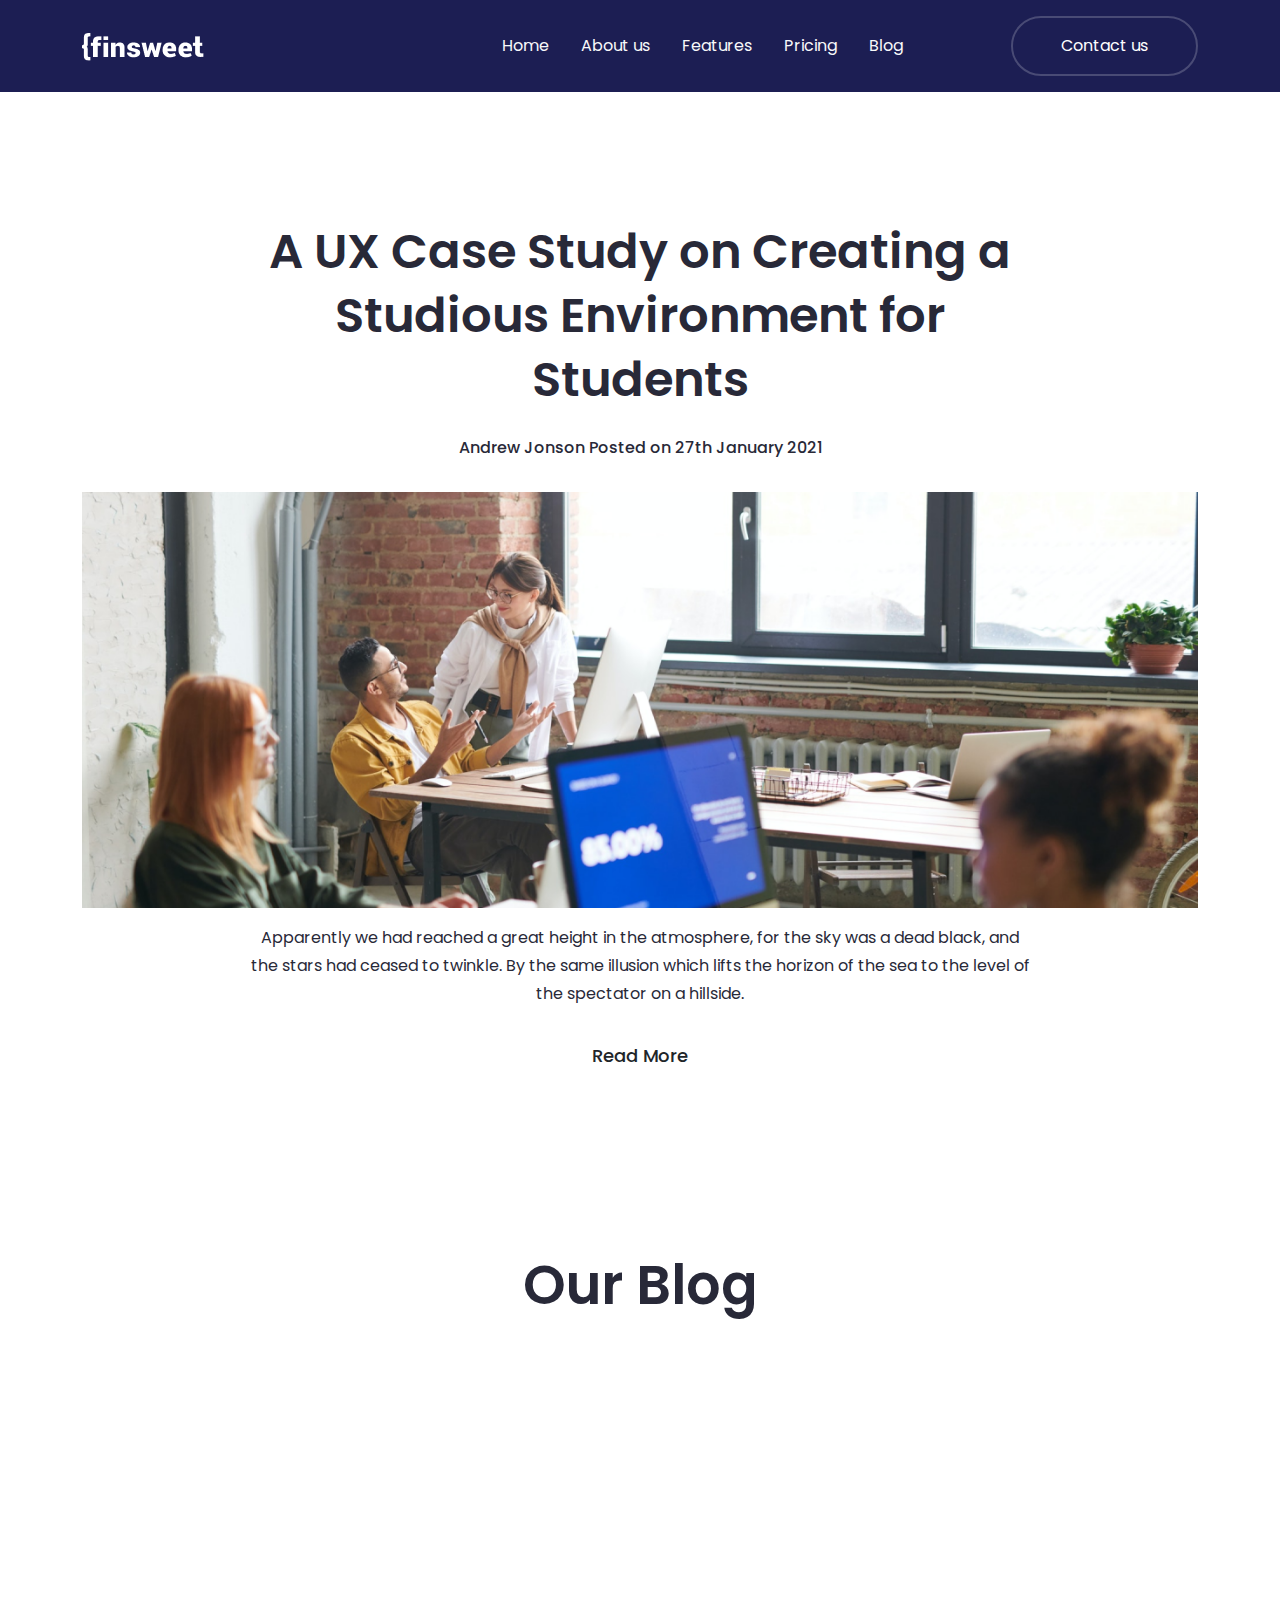
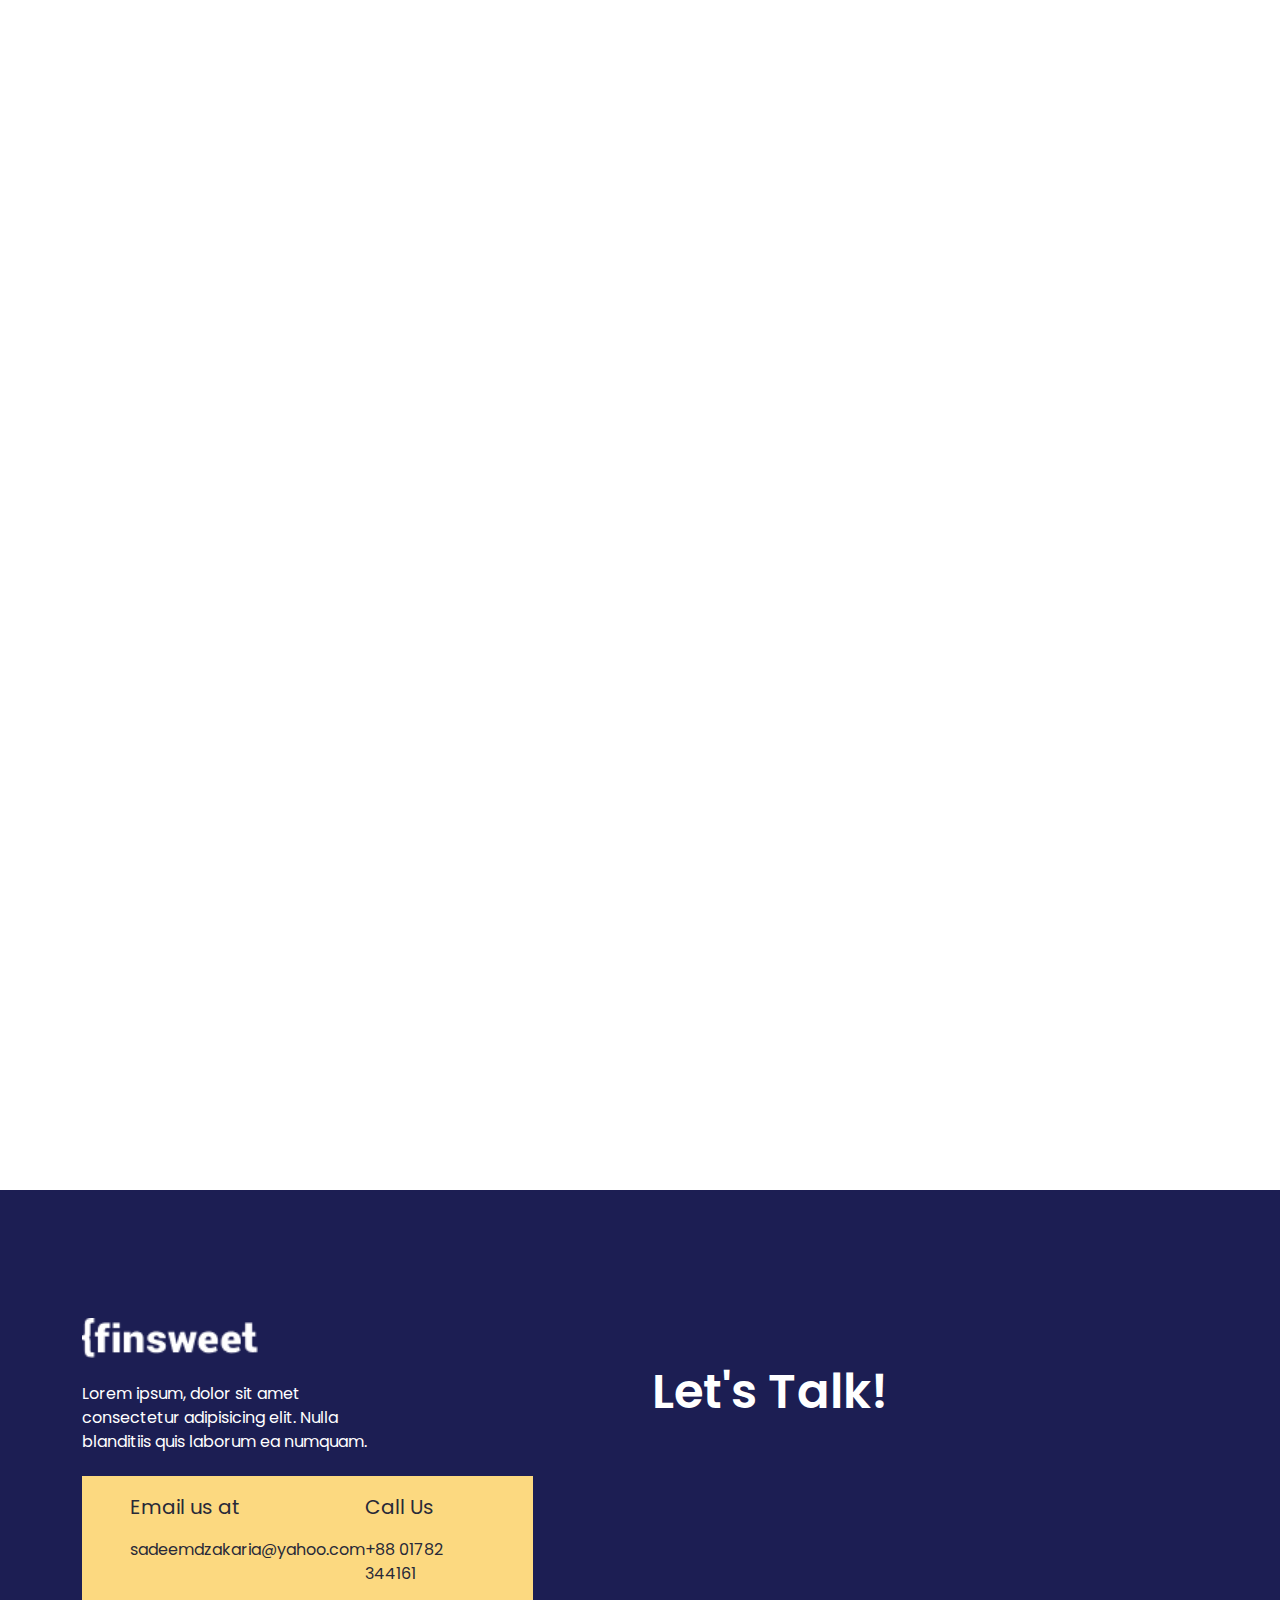
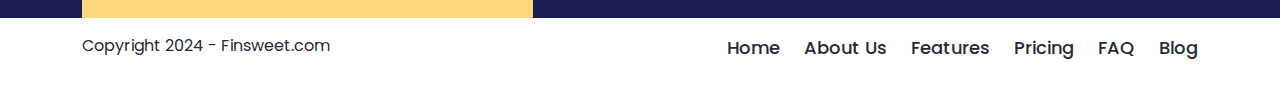
<file: blog.html>
<!DOCTYPE html>
<html lang="en">
  <head>
    <meta charset="UTF-8" />
    <meta name="viewport" content="width=device-width, initial-scale=1.0" />
    <meta name="viewport" content="width=device-width, initial-scale=1.0" />
    <link
      rel="stylesheet"
      href="https://site-assets.fontawesome.com/releases/v6.6.0/css/all.css"
    />
    <link
      rel="stylesheet"
      href="https://site-assets.fontawesome.com/releases/v6.6.0/css/sharp-duotone-solid.css"
    />
    <link
      rel="stylesheet"
      href="https://site-assets.fontawesome.com/releases/v6.6.0/css/sharp-thin.css"
    />
    <link
      rel="stylesheet"
      href="https://site-assets.fontawesome.com/releases/v6.6.0/css/sharp-solid.css"
    />
    <link
      rel="stylesheet"
      href="https://site-assets.fontawesome.com/releases/v6.6.0/css/sharp-regular.css"
    />
    <link
      rel="stylesheet"
      href="https://site-assets.fontawesome.com/releases/v6.6.0/css/sharp-light.css"
    />
    <link href="https://unpkg.com/aos@2.3.1/dist/aos.css" rel="stylesheet" />
    <link
      href="https://cdn.jsdelivr.net/npm/bootstrap@5.3.3/dist/css/bootstrap.min.css"
      rel="stylesheet"
    />
    <link rel="stylesheet" href="css/blog.css" />
    <title>Blog</title>
  </head>
  <body>
    <!-- ==============================Navbar Markup============================= -->
    <nav>
      <section id="navbar">
        <nav class="navbar navbar-expand-lg bg-body-tertiary py-3">
          <div class="container">
            <a class="navbar-brand" href="#">
              <picture>
                <img src="images/logo.png" alt="" />
              </picture>
            </a>
            <button
              class="navbar-toggler link-light border-white"
              type="button"
              data-bs-toggle="collapse"
              data-bs-target="#navbarSupportedContent"
              aria-controls="navbarSupportedContent"
              aria-expanded="false"
              aria-label="Toggle navigation"
            >
              <span class="navbar-toggler-icon"></span>
            </button>
            <div class="collapse navbar-collapse" id="navbarSupportedContent">
              <ul class="navbar-nav ms-auto mb-2 mb-lg-0 column-gap-3">
                <li class="nav-item">
                  <a
                    class="nav-link link-light customNavLink"
                    aria-current="page"
                    href="index.html"
                    >Home</a
                  >
                </li>
                <li class="">
                  <a
                    class="nav-link link-light customNavLink"
                    href="about_us.html"
                    >About us</a
                  >
                </li>
                <li class="">
                  <a
                    class="nav-link link-light customNavLink"
                    href="features.html"
                    >Features</a
                  >
                </li>
                <li class="">
                  <a
                    class="nav-link link-light customNavLink"
                    href="pricing.html"
                    >Pricing</a
                  >
                </li>
                <li class="">
                  <a class="nav-link link-light customNavLink" href="blog.html"
                    >Blog</a
                  >
                </li>
              </ul>
              <form class="d-flex" role="search">
                <button
                  class="btn customBtnPrimary --btnMod bg-transparent text-white"
                  type="submit"
                >
                  Contact us
                </button>
              </form>
            </div>
          </div>
        </nav>
      </section>
    </nav>
    <!-- ==============================Navbar Markup============================= -->
    <main>
      <!-- ===========================top post markup=========================== -->
      <section id="topPost">
        <div class="container">
          <div
            class="topPostWrapper text-center d-flex flex-column justify-content-center align-items-center row-gap-3"
          >
            <h1 class="xl-header">
              A UX Case Study on Creating a Studious Environment for Students
            </h1>
            <p class="label-sm">Andrew Jonson Posted on 27th January 2021</p>
            <picture>
              <img src="images/blog/wide.png" alt="" class="img-fluid" />
            </picture>
            <p class="regularText">
              Apparently we had reached a great height in the atmosphere, for
              the sky was a dead black, and the stars had ceased to twinkle. By
              the same illusion which lifts the horizon of the sea to the level
              of the spectator on a hillside.
            </p>
            <a href="blogpost.html" class="link-dark label-lg --linkMod"
              >Read More</a
            >
          </div>
        </div>
      </section>
      <!-- ===========================top post markup=========================== -->
      <!-- ===========================blog gallery markup======================== -->
      <section id="blogGallery">
        <div class="container">
            <h1 class="xxl-header py-5 text-center">Our Blog</h1>
          <div class="row">
            <div
              class="col-lg-4 col-md-6"
              data-aos="fade-up"
              data-aos-duration="900"
            >
              <div
                class="blogContent d-flex flex-column justify-content-between bg-white"
              >
                <picture class="blogContent__pic">
                  <img src="images/blog2.png" alt="" />
                </picture>
                <p class="blogContent__date">22 July 2024</p>
                <h4 class="sm-header">
                  How one Webflow user grew his single person consultancy from
                  $0-100K in 14 months
                </h4>
                <p class="regularText">
                  See how pivoting to Webflow changed one person’s sales
                  strategy and allowed him to attract
                </p>
                <a href="blog.html" class="link-dark fw-bold"
                  >See More <i class="fa-sharp fa-light fa-arrow-right ms-3"></i
                ></a>
              </div>
            </div>
            <div
              class="col-lg-4 col-md-6"
              data-aos="fade-up"
              data-aos-duration="900"
              data-aos-delay="200"
            >
              <div
                class="blogContent d-flex flex-column justify-content-between bg-white"
              >
                <picture class="blogContent__pic">
                  <img src="images/blog/blog (2).png" alt="" />
                </picture>
                <p class="blogContent__date">22 July 2024</p>
                <h4 class="sm-header">
                  How one Webflow user grew his single person consultancy from
                  $0-100K in 14 months
                </h4>
                <p class="regularText">
                  See how pivoting to Webflow changed one person’s sales
                  strategy and allowed him to attract
                </p>
                <a href="blog.html" class="link-dark fw-bold"
                  >See More <i class="fa-sharp fa-light fa-arrow-right ms-3"></i
                ></a>
              </div>
            </div>
            <div
              class="col-lg-4 col-md-6"
              data-aos="fade-up"
              data-aos-duration="900"
              data-aos-delay="400"
            >
              <div
                class="blogContent d-flex flex-column justify-content-between bg-white"
              >
                <picture class="blogContent__pic">
                  <img src="images/blog/blog (4).png" alt="" />
                </picture>
                <p class="blogContent__date">22 July 2024</p>
                <h4 class="sm-header">
                  How one Webflow user grew his single person consultancy from
                  $0-100K in 14 months
                </h4>
                <p class="regularText">
                  See how pivoting to Webflow changed one person’s sales
                  strategy and allowed him to attract
                </p>
                <a href="blog.html" class="link-dark fw-bold"
                  >See More <i class="fa-sharp fa-light fa-arrow-right ms-3"></i
                ></a>
              </div>
            </div>
            <div
              class="col-lg-4 col-md-6"
              data-aos="fade-up"
              data-aos-duration="900"
              data-aos-delay="0"
            >
              <div
                class="blogContent d-flex flex-column justify-content-between bg-white"
              >
                <picture class="blogContent__pic">
                  <img src="images/blog/blog (5).png" alt="" />
                </picture>
                <p class="blogContent__date">22 July 2024</p>
                <h4 class="sm-header">
                  How one Webflow user grew his single person consultancy from
                  $0-100K in 14 months
                </h4>
                <p class="regularText">
                  See how pivoting to Webflow changed one person’s sales
                  strategy and allowed him to attract
                </p>
                <a href="blog.html" class="link-dark fw-bold"
                  >See More <i class="fa-sharp fa-light fa-arrow-right ms-3"></i
                ></a>
              </div>
            </div>
            <div
              class="col-lg-4 col-md-6"
              data-aos="fade-up"
              data-aos-duration="900"
              data-aos-delay="200"
            >
              <div
                class="blogContent d-flex flex-column justify-content-between bg-white"
              >
                <picture class="blogContent__pic">
                  <img src="images/blog/blog (6).png" alt="" />
                </picture>
                <p class="blogContent__date">22 July 2024</p>
                <h4 class="sm-header">
                  How one Webflow user grew his single person consultancy from
                  $0-100K in 14 months
                </h4>
                <p class="regularText">
                  See how pivoting to Webflow changed one person’s sales
                  strategy and allowed him to attract
                </p>
                <a href="blog.html" class="link-dark fw-bold"
                  >See More <i class="fa-sharp fa-light fa-arrow-right ms-3"></i
                ></a>
              </div>
            </div>
            <div
              class="col-lg-4 col-md-6"
              data-aos="fade-up"
              data-aos-duration="900"
              data-aos-delay="400"
            >
              <div
                class="blogContent d-flex flex-column justify-content-between bg-white"
              >
                <picture class="blogContent__pic">
                  <img src="images/blog1.png" alt="" />
                </picture>
                <p class="blogContent__date">22 July 2024</p>
                <h4 class="sm-header">
                  How one Webflow user grew his single person consultancy from
                  $0-100K in 14 months
                </h4>
                <p class="regularText">
                  See how pivoting to Webflow changed one person’s sales
                  strategy and allowed him to attract
                </p>
                <a href="blog.html" class="link-dark fw-bold"
                  >See More <i class="fa-sharp fa-light fa-arrow-right ms-3"></i
                ></a>
              </div>
            </div>
          </div>
        </div>
      </section>
      <!-- ===========================blog gallery markup======================= -->
    </main>
    <!-- ============================Footer Markup================================ -->
    <footer>
      <section id="footer" class="overflow-hidden">
        <div class="container">
          <div class="row gy-4 justify-content-between footerWrapper">
            <div class="col-md-5">
              <div
                class="footerLeft d-flex flex-column justify-content-between align-items-start"
              >
                <div class="footerLeftTop">
                  <picture class="logo">
                    <img src="images/logo.png" alt="" />
                  </picture>
                  <p class="mt-4">
                    Lorem ipsum, dolor sit amet consectetur adipisicing elit.
                    Nulla blanditiis quis laborum ea numquam.
                  </p>
                </div>
                <div
                  class="footerLeftBottom py-3 px-lg-5 px-3 d-flex flex-lg-row flex-column justify-content-between w-100"
                >
                  <div class="footerLeftBottomEmail">
                    <p style="font-size: 20px">Email us at</p>
                    <p>sadeemdzakaria@yahoo.com</p>
                  </div>
                  <div class="footerLeftBottomCall d-lg-block d-none">
                    <p style="font-size: 20px">Call Us</p>
                    <p>+88 01782 344161</p>
                  </div>
                </div>
              </div>
            </div>
            <div class="col-md-6">
              <div
                class="footerRight d-flex flex-column justify-content-center align-items-start"
              >
                <h1 class="xl-header">Let's Talk!</h1>
                <div class="footerRightSocials">
                  <a href="#"><i class="fa-brands fa-facebook"></i></a>
                  <a href="#"><i class="fa-brands fa-x-twitter"></i></a>
                  <a href="#"><i class="fa-brands fa-instagram"></i></a>
                  <a href="#"><i class="fa-brands fa-linkedin-in"></i></a>
                  <a href="#"><i class="fa-brands fa-youtube"></i></a>
                </div>
              </div>
            </div>
          </div>
        </div>
      </section>
      <section id="bottomNav">
        <div class="container">
          <div
            class="bottomNavWrapper pt-3 pb-2 d-lg-flex flex-lg-row flex-column justify-content-between"
          >
            <p class="bottomNav__copyright">Copyright 2024 - Finsweet.com</p>
            <div class="bottomNavLinks d-none d-lg-flex">
              <ul class="d-flex gap-4">
                <li class="d-none d-lg-block"><a href="#">Home</a></li>
                <li><a href="about_us.html">About Us</a></li>
                <li><a href="features.html">Features</a></li>
                <li><a href="pricing.html">Pricing</a></li>
                <li><a href="faq.html">FAQ</a></li>
                <li><a href="blog.html">Blog</a></li>
              </ul>
            </div>
          </div>
        </div>
      </section>
    </footer>
    <!-- ============================Footer Markup================================ -->
  </body>
  <script src="https://cdn.jsdelivr.net/npm/bootstrap@5.3.3/dist/js/bootstrap.bundle.min.js"></script>
  <script src="https://unpkg.com/aos@2.3.1/dist/aos.js"></script>
  <script>
    AOS.init();
  </script>
  <script src="https://cdn.jsdelivr.net/npm/bootstrap@5.3.3/dist/js/bootstrap.bundle.min.js"></script>
</html>
</file>
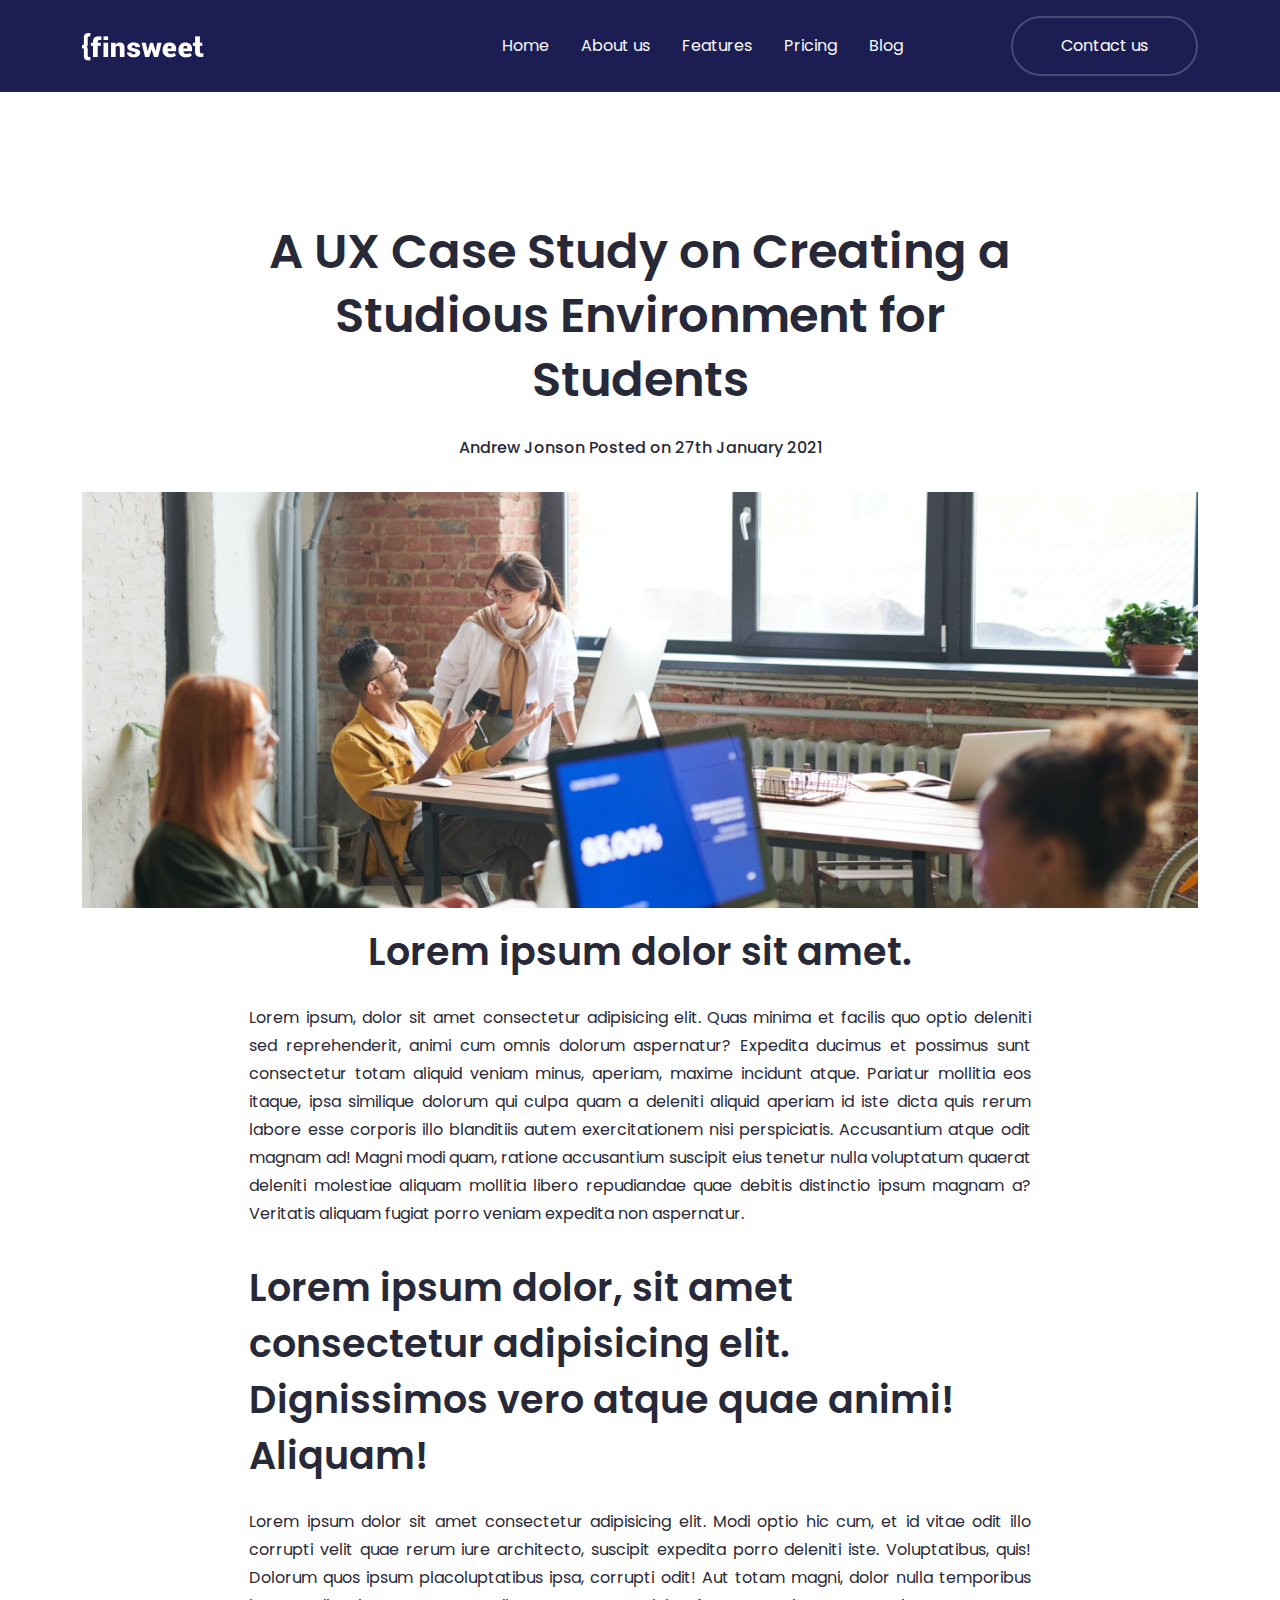
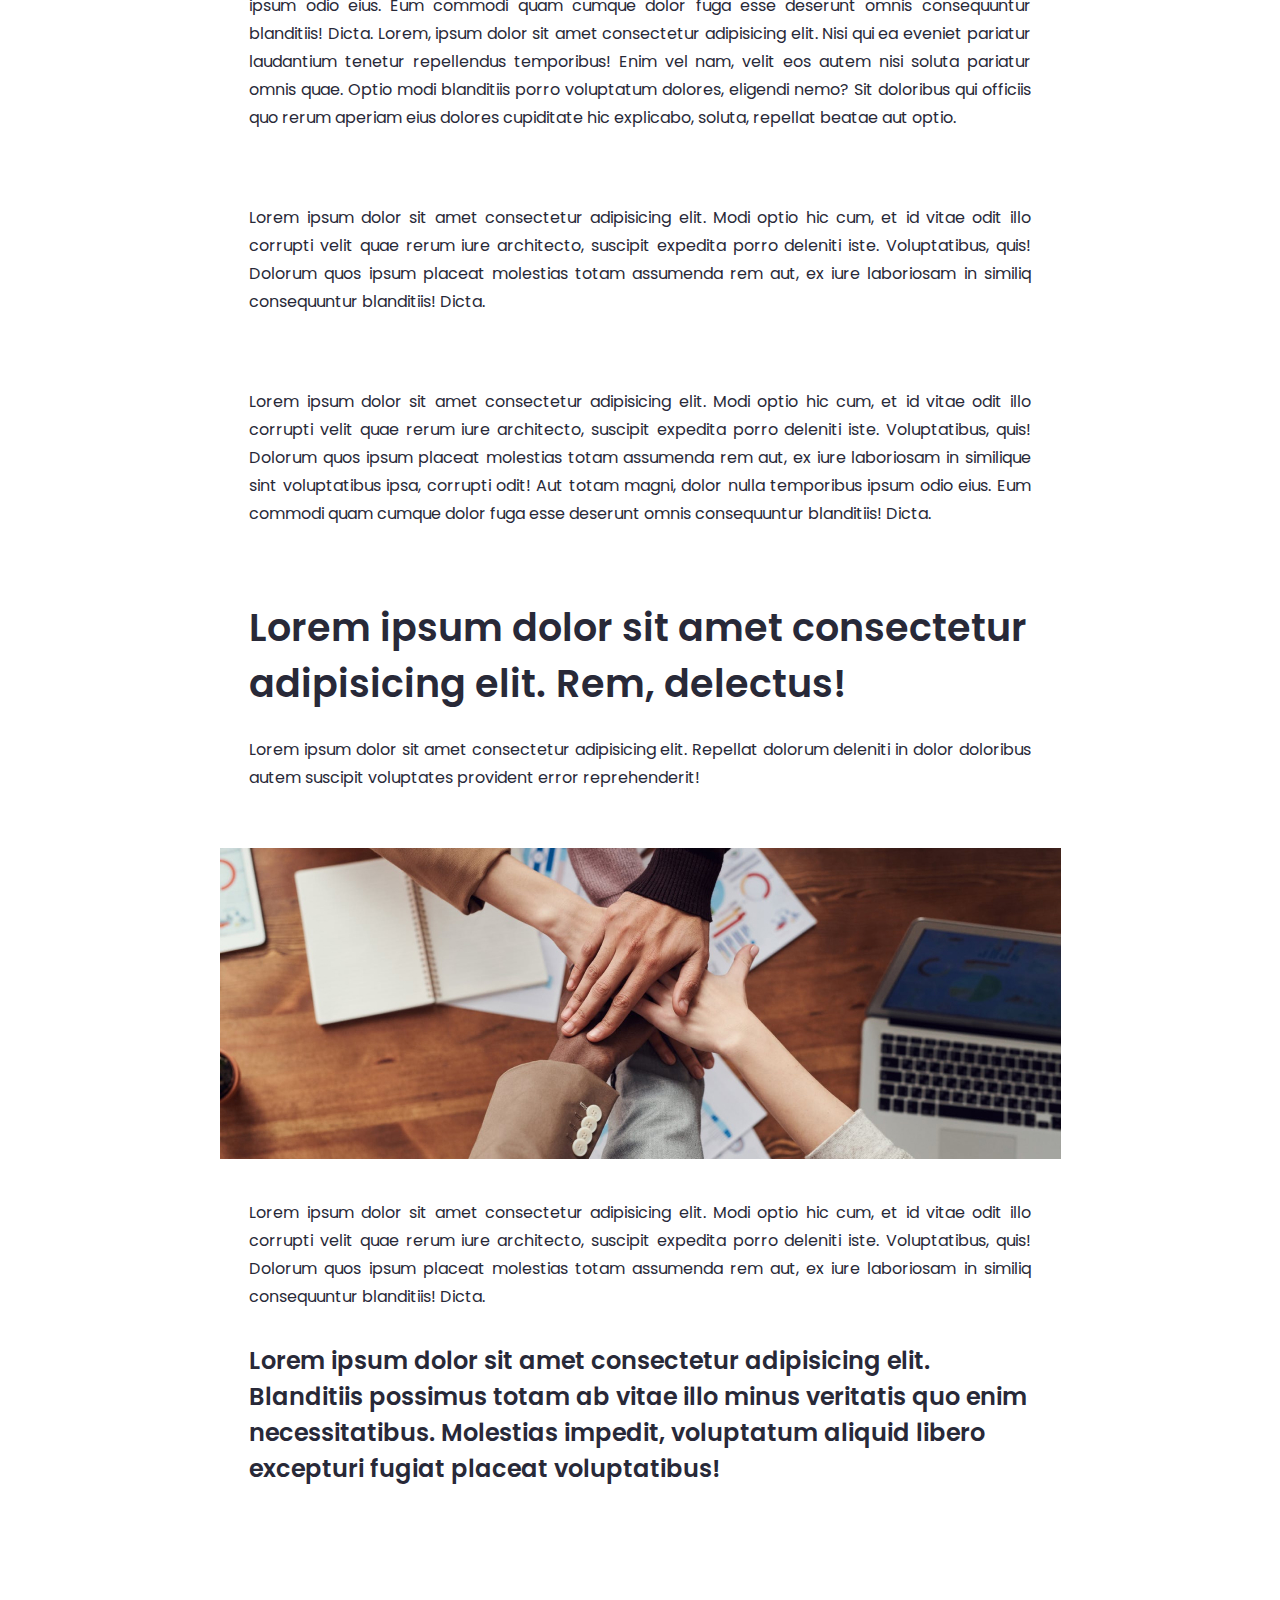
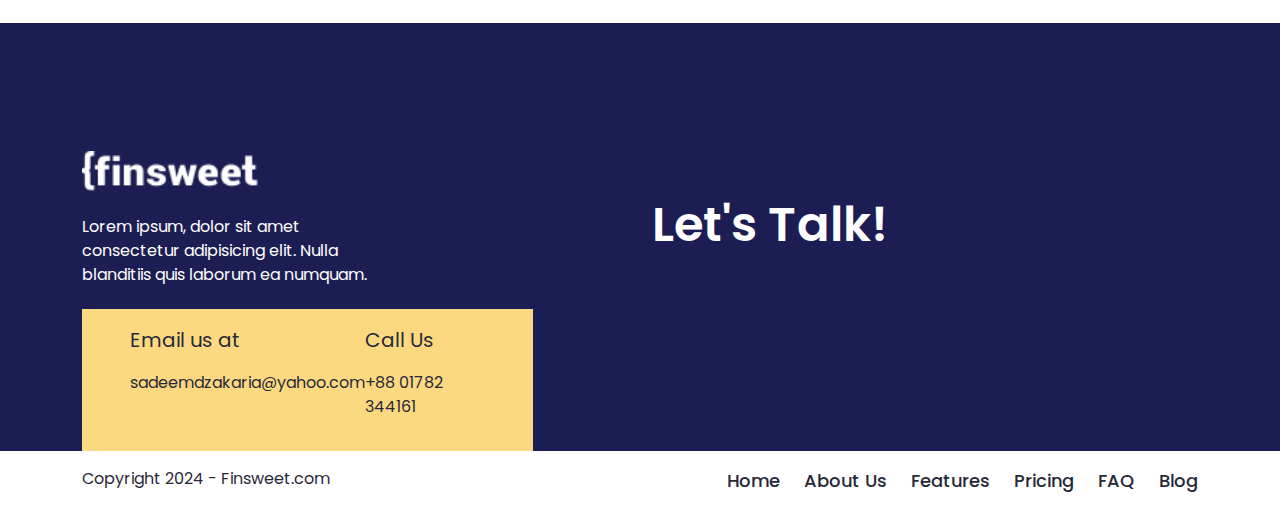
<file: blogpost.html>
<!DOCTYPE html>
<html lang="en">
  <head>
    <meta charset="UTF-8" />
    <meta name="viewport" content="width=device-width, initial-scale=1.0" />
    <meta name="viewport" content="width=device-width, initial-scale=1.0" />
    <link
      rel="stylesheet"
      href="https://site-assets.fontawesome.com/releases/v6.6.0/css/all.css"
    />
    <link
      rel="stylesheet"
      href="https://site-assets.fontawesome.com/releases/v6.6.0/css/sharp-duotone-solid.css"
    />
    <link
      rel="stylesheet"
      href="https://site-assets.fontawesome.com/releases/v6.6.0/css/sharp-thin.css"
    />
    <link
      rel="stylesheet"
      href="https://site-assets.fontawesome.com/releases/v6.6.0/css/sharp-solid.css"
    />
    <link
      rel="stylesheet"
      href="https://site-assets.fontawesome.com/releases/v6.6.0/css/sharp-regular.css"
    />
    <link
      rel="stylesheet"
      href="https://site-assets.fontawesome.com/releases/v6.6.0/css/sharp-light.css"
    />
    <link href="https://unpkg.com/aos@2.3.1/dist/aos.css" rel="stylesheet" />
    <link
      href="https://cdn.jsdelivr.net/npm/bootstrap@5.3.3/dist/css/bootstrap.min.css"
      rel="stylesheet"
    />
    <link rel="stylesheet" href="css/blogpost.css" />
    <title>Blog</title>
  </head>
  <body>
    <!-- ==============================Navbar Markup============================= -->
    <nav>
      <section id="navbar">
        <nav class="navbar navbar-expand-lg bg-body-tertiary py-3">
          <div class="container">
            <a class="navbar-brand" href="#">
              <picture>
                <img src="images/logo.png" alt="" />
              </picture>
            </a>
            <button
              class="navbar-toggler link-light border-white"
              type="button"
              data-bs-toggle="collapse"
              data-bs-target="#navbarSupportedContent"
              aria-controls="navbarSupportedContent"
              aria-expanded="false"
              aria-label="Toggle navigation"
            >
              <span class="navbar-toggler-icon"></span>
            </button>
            <div class="collapse navbar-collapse" id="navbarSupportedContent">
              <ul class="navbar-nav ms-auto mb-2 mb-lg-0 column-gap-3">
                <li class="nav-item">
                  <a
                    class="nav-link link-light customNavLink"
                    aria-current="page"
                    href="index.html"
                    >Home</a
                  >
                </li>
                <li class="">
                  <a
                    class="nav-link link-light customNavLink"
                    href="about_us.html"
                    >About us</a
                  >
                </li>
                <li class="">
                  <a
                    class="nav-link link-light customNavLink"
                    href="features.html"
                    >Features</a
                  >
                </li>
                <li class="">
                  <a
                    class="nav-link link-light customNavLink"
                    href="pricing.html"
                    >Pricing</a
                  >
                </li>
                <li class="">
                  <a class="nav-link link-light customNavLink" href="blog.html"
                    >Blog</a
                  >
                </li>
              </ul>
              <form class="d-flex" role="search">
                <button
                  class="btn customBtnPrimary --btnMod bg-transparent text-white"
                  type="submit"
                >
                  Contact us
                </button>
              </form>
            </div>
          </div>
        </nav>
      </section>
    </nav>
    <!-- ==============================Navbar Markup============================= -->
    <main>
      <!-- ===========================top post markup=========================== -->
      <section id="topPost">
        <div class="container">
          <div
            class="topPostWrapper text-center d-flex flex-column justify-content-center align-items-center row-gap-3"
          >
            <h1 class="xl-header">
              A UX Case Study on Creating a Studious Environment for Students
            </h1>
            <p class="label-sm">Andrew Jonson Posted on 27th January 2021</p>
            <picture>
              <img src="images/blog/wide.png" alt="" class="img-fluid" />
            </picture>
            <h1 class="lg-header" style="text-align: start;">Lorem ipsum dolor sit amet.</h1>
            <p class="regularText justify" style="text-align: justify;">Lorem ipsum, dolor sit amet consectetur adipisicing elit. Quas minima et facilis quo optio deleniti sed reprehenderit, animi cum omnis dolorum aspernatur? Expedita ducimus et possimus sunt consectetur totam aliquid veniam minus, aperiam, maxime incidunt atque. Pariatur mollitia eos itaque, ipsa similique dolorum qui culpa quam a deleniti aliquid aperiam id iste dicta quis rerum labore esse corporis illo blanditiis autem exercitationem nisi perspiciatis. Accusantium atque odit magnam ad! Magni modi quam, ratione accusantium suscipit eius tenetur nulla voluptatum quaerat deleniti molestiae aliquam mollitia libero repudiandae quae debitis distinctio ipsum magnam a? Veritatis aliquam fugiat porro veniam expedita non aspernatur.</p>
            <h1 class="lg-header" style="text-align: start;">Lorem ipsum dolor, sit amet consectetur adipisicing elit. Dignissimos vero atque quae animi! Aliquam!</h1>
            <p class="regularText justify" style="text-align: justify;">Lorem ipsum dolor sit amet consectetur adipisicing elit. Modi optio hic cum, et id vitae odit illo corrupti velit quae rerum iure architecto, suscipit expedita porro deleniti iste. Voluptatibus, quis! Dolorum quos ipsum placoluptatibus ipsa, corrupti odit! Aut totam magni, dolor nulla temporibus ipsum odio eius. Eum commodi quam cumque dolor fuga esse deserunt omnis consequuntur blanditiis! Dicta. Lorem, ipsum dolor sit amet consectetur adipisicing elit. Nisi qui ea eveniet pariatur laudantium tenetur repellendus temporibus! Enim vel nam, velit eos autem nisi soluta pariatur omnis quae. Optio modi blanditiis porro voluptatum dolores, eligendi nemo? Sit doloribus qui officiis quo rerum aperiam eius dolores cupiditate hic explicabo, soluta, repellat beatae aut optio.</p> <br>
            <p class="regularText justify" style="text-align: justify;">Lorem ipsum dolor sit amet consectetur adipisicing elit. Modi optio hic cum, et id vitae odit illo corrupti velit quae rerum iure architecto, suscipit expedita porro deleniti iste. Voluptatibus, quis! Dolorum quos ipsum placeat molestias totam assumenda rem aut, ex iure laboriosam in similiq consequuntur blanditiis! Dicta.</p> <br>
            <p class="regularText justify" style="text-align: justify;">Lorem ipsum dolor sit amet consectetur adipisicing elit. Modi optio hic cum, et id vitae odit illo corrupti velit quae rerum iure architecto, suscipit expedita porro deleniti iste. Voluptatibus, quis! Dolorum quos ipsum placeat molestias totam assumenda rem aut, ex iure laboriosam in similique sint voluptatibus ipsa, corrupti odit! Aut totam magni, dolor nulla temporibus ipsum odio eius. Eum commodi quam cumque dolor fuga esse deserunt omnis consequuntur blanditiis! Dicta.</p> <br>
            <h1 class="lg-header" style="text-align: start;">Lorem ipsum dolor sit amet consectetur adipisicing elit. Rem, delectus!</h1>
            <p class="regularText" style="text-align: justify;">Lorem ipsum dolor sit amet consectetur adipisicing elit. Repellat dolorum deleniti in dolor doloribus autem suscipit voluptates provident error reprehenderit!</p>
            <img src="images/blog/blogpostpic.jpg" alt="" class="img-fluid py-4">
            <p class="regularText justify" style="text-align: justify;">Lorem ipsum dolor sit amet consectetur adipisicing elit. Modi optio hic cum, et id vitae odit illo corrupti velit quae rerum iure architecto, suscipit expedita porro deleniti iste. Voluptatibus, quis! Dolorum quos ipsum placeat molestias totam assumenda rem aut, ex iure laboriosam in similiq consequuntur blanditiis! Dicta.</p>
            <h1 class="sm-header" style="text-align: start;">Lorem ipsum dolor sit amet consectetur adipisicing elit. Blanditiis possimus totam ab vitae illo minus veritatis quo enim necessitatibus. Molestias impedit, voluptatum aliquid libero excepturi fugiat placeat voluptatibus!</h1>
          </div>
        </div>
      </section>
      <!-- ===========================top post markup=========================== -->
    </main>
    <!-- ============================Footer Markup================================ -->
    <footer>
      <section id="footer" class="overflow-hidden">
        <div class="container">
          <div class="row gy-4 justify-content-between footerWrapper">
            <div class="col-md-5">
              <div
                class="footerLeft d-flex flex-column justify-content-between align-items-start"
              >
                <div class="footerLeftTop">
                  <picture class="logo">
                    <img src="images/logo.png" alt="" />
                  </picture>
                  <p class="mt-4">
                    Lorem ipsum, dolor sit amet consectetur adipisicing elit.
                    Nulla blanditiis quis laborum ea numquam.
                  </p>
                </div>
                <div
                  class="footerLeftBottom py-3 px-lg-5 px-3 d-flex flex-lg-row flex-column justify-content-between w-100"
                >
                  <div class="footerLeftBottomEmail">
                    <p style="font-size: 20px">Email us at</p>
                    <p>sadeemdzakaria@yahoo.com</p>
                  </div>
                  <div class="footerLeftBottomCall d-lg-block d-none">
                    <p style="font-size: 20px">Call Us</p>
                    <p>+88 01782 344161</p>
                  </div>
                </div>
              </div>
            </div>
            <div class="col-md-6">
              <div
                class="footerRight d-flex flex-column justify-content-center align-items-start"
              >
                <h1 class="xl-header">Let's Talk!</h1>
                <div class="footerRightSocials">
                  <a href="#"><i class="fa-brands fa-facebook"></i></a>
                  <a href="#"><i class="fa-brands fa-x-twitter"></i></a>
                  <a href="#"><i class="fa-brands fa-instagram"></i></a>
                  <a href="#"><i class="fa-brands fa-linkedin-in"></i></a>
                  <a href="#"><i class="fa-brands fa-youtube"></i></a>
                </div>
              </div>
            </div>
          </div>
        </div>
      </section>
      <section id="bottomNav">
        <div class="container">
          <div
            class="bottomNavWrapper pt-3 pb-2 d-lg-flex flex-lg-row flex-column justify-content-between"
          >
            <p class="bottomNav__copyright">Copyright 2024 - Finsweet.com</p>
            <div class="bottomNavLinks d-none d-lg-flex">
              <ul class="d-flex gap-4">
                <li class="d-none d-lg-block"><a href="#">Home</a></li>
                <li><a href="about_us.html">About Us</a></li>
                <li><a href="features.html">Features</a></li>
                <li><a href="pricing.html">Pricing</a></li>
                <li><a href="faq.html">FAQ</a></li>
                <li><a href="blog.html">Blog</a></li>
              </ul>
            </div>
          </div>
        </div>
      </section>
    </footer>
    <!-- ============================Footer Markup================================ -->
  </body>
  <script src="https://cdn.jsdelivr.net/npm/bootstrap@5.3.3/dist/js/bootstrap.bundle.min.js"></script>
  <script src="https://unpkg.com/aos@2.3.1/dist/aos.js"></script>
  <script>
    AOS.init();
  </script>
  <script src="https://cdn.jsdelivr.net/npm/bootstrap@5.3.3/dist/js/bootstrap.bundle.min.js"></script>
</html>
</file>
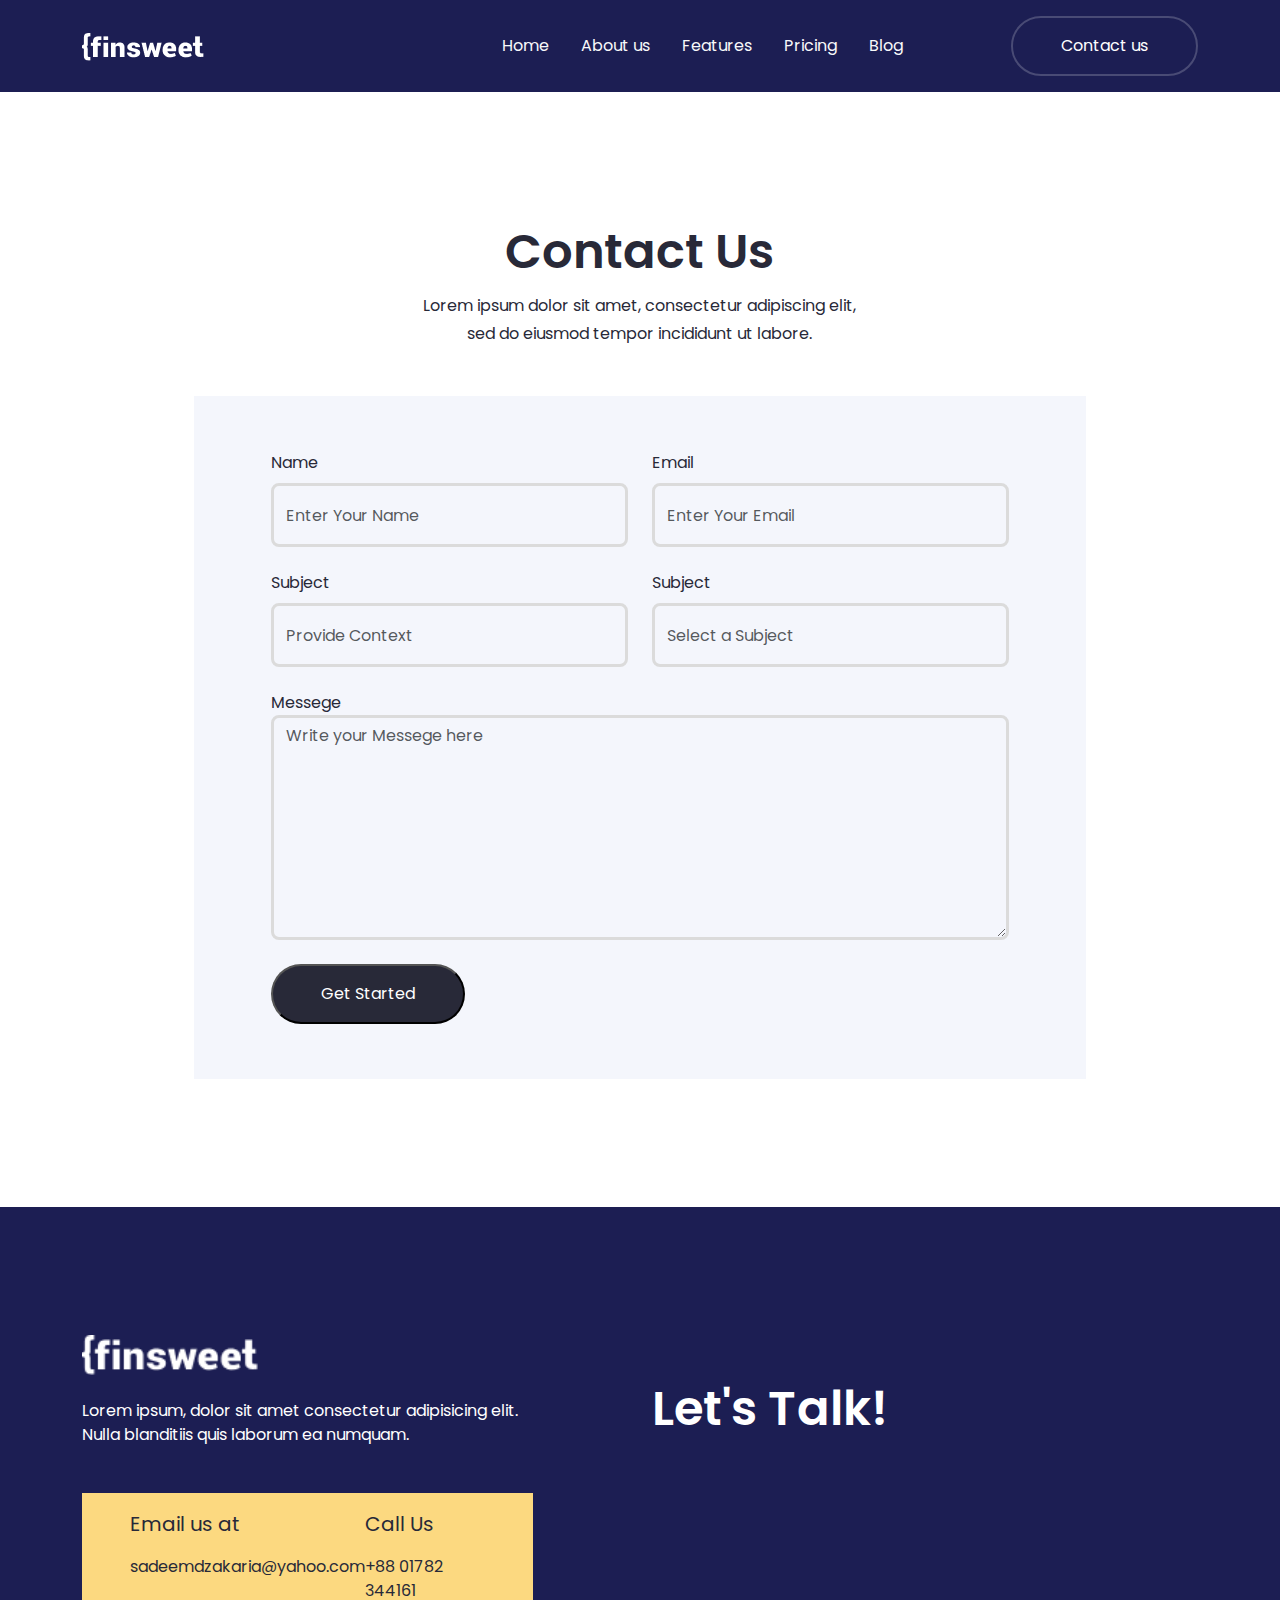
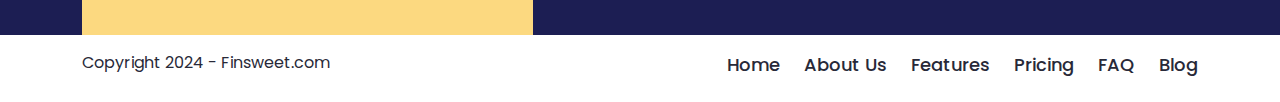
<file: contact_us.html>
<!DOCTYPE html>
<html lang="en">
  <head>
    <meta charset="UTF-8" />
    <meta name="viewport" content="width=device-width, initial-scale=1.0" />
    <link
      rel="stylesheet"
      href="https://site-assets.fontawesome.com/releases/v6.6.0/css/all.css"
    />
    <link
      rel="stylesheet"
      href="https://site-assets.fontawesome.com/releases/v6.6.0/css/sharp-duotone-solid.css"
    />
    <link
      rel="stylesheet"
      href="https://site-assets.fontawesome.com/releases/v6.6.0/css/sharp-thin.css"
    />
    <link
      rel="stylesheet"
      href="https://site-assets.fontawesome.com/releases/v6.6.0/css/sharp-solid.css"
    />
    <link
      rel="stylesheet"
      href="https://site-assets.fontawesome.com/releases/v6.6.0/css/sharp-regular.css"
    />
    <link
      rel="stylesheet"
      href="https://site-assets.fontawesome.com/releases/v6.6.0/css/sharp-light.css"
    />
    <link href="https://unpkg.com/aos@2.3.1/dist/aos.css" rel="stylesheet" />
    <link
      href="https://cdn.jsdelivr.net/npm/bootstrap@5.3.3/dist/css/bootstrap.min.css"
      rel="stylesheet"
    />
    <link rel="stylesheet" href="css/contact_us.css" />
    <title>Contact Us</title>
  </head>
  <body>
    <!-- ==============================Navbar Markup============================= -->
    <nav>
      <section id="navbar">
        <nav class="navbar navbar-expand-lg bg-body-tertiary py-3">
          <div class="container">
            <a class="navbar-brand" href="#">
              <picture>
                <img src="images/logo.png" alt="" />
              </picture>
            </a>
            <button
              class="navbar-toggler link-light border-white"
              type="button"
              data-bs-toggle="collapse"
              data-bs-target="#navbarSupportedContent"
              aria-controls="navbarSupportedContent"
              aria-expanded="false"
              aria-label="Toggle navigation"
            >
              <span class="navbar-toggler-icon"></span>
            </button>
            <div class="collapse navbar-collapse" id="navbarSupportedContent">
              <ul class="navbar-nav ms-auto mb-2 mb-lg-0 column-gap-3">
                <li class="nav-item">
                  <a
                    class="nav-link link-light customNavLink"
                    aria-current="page"
                    href="index.html"
                    >Home</a
                  >
                </li>
                <li class="">
                  <a
                    class="nav-link link-light customNavLink"
                    href="about_us.html"
                    >About us</a
                  >
                </li>
                <li class="">
                  <a
                    class="nav-link link-light customNavLink"
                    href="features.html"
                    >Features</a
                  >
                </li>
                <li class="">
                  <a
                    class="nav-link link-light customNavLink"
                    href="pricing.html"
                    >Pricing</a
                  >
                </li>
                <li class="">
                  <a class="nav-link link-light customNavLink" href="blog.html"
                    >Blog</a
                  >
                </li>
              </ul>
              <form class="d-flex" role="search">
                <button
                  class="btn customBtnPrimary --btnMod bg-transparent text-white"
                  type="submit"
                >
                  Contact us
                </button>
              </form>
            </div>
          </div>
        </nav>
      </section>
    </nav>
    <!-- ==============================Navbar Markup============================= -->
    <main>
      <section id="contact">
        <div class="container">
          <div class="contactWrapper">
            <div class="contactHeader text-center mb-5">
              <h1 class="xl-header">Contact Us</h1>
              <p class="contactHeader__summery regularText mx-auto">
                Lorem ipsum dolor sit amet, consectetur adipiscing elit, sed do
                eiusmod tempor incididunt ut labore.
              </p>
            </div>
            <div class="contactForm">
              <form class="row g-4">
                <div class="col-md-6">
                  <label for="inputName4" class="form-label">Name</label>
                  <input type="text" class="form-control" id="inputName4" placeholder="Enter Your Name" />
                </div>
                <div class="col-md-6">
                  <label for="inputEmail4" class="form-label">Email</label>
                  <input type="email" class="form-control" id="inputEmail4" placeholder="Enter Your Email" />
                </div>
                <div class="col-md-6">
                  <label for="inputSubject" class="form-label">Subject</label>
                  <input type="text" class="form-control" id="inputSubject" placeholder="Provide Context" />
                </div>
                <div class="col-md-6">
                  <label for="inputSubject" class="form-label">Subject</label>
                  <input type="text" class="form-control" id="inputSubject" placeholder="Select a Subject" />
                </div>
                <div class="col-md-12">
                  <label for="exampleFormControlTextarea1"
                    >Messege</label
                  >
                  <textarea
                    class="form-control"
                    id="exampleFormControlTextarea1"
                    rows="3" style="height: 25dvh; background-color: #f4f6fc; border: 3px solid #dbdbdb; border-radius: 8px;" placeholder="Write your Messege here"
                  ></textarea>
                </div>
                <div class="col-12">
                  <button class="contactBtn py-3 px-5">Get Started</button>
                </div>
              </form>
            </div>
          </div>
        </div>
      </section>
    </main>
    <!-- ============================Footer Markup================================ -->
    <footer>
      <section id="footer" class="overflow-hidden">
        <div class="container">
          <div class="row gy-4 justify-content-between footerWrapper">
            <div class="col-md-5">
              <div
                class="footerLeft d-flex flex-column justify-content-between align-items-start"
              >
                <div class="footerLeftTop">
                  <picture class="logo">
                    <img src="images/logo.png" alt="" />
                  </picture>
                  <p class="mt-4">
                    Lorem ipsum, dolor sit amet consectetur adipisicing elit.
                    Nulla blanditiis quis laborum ea numquam.
                  </p>
                </div>
                <div
                  class="footerLeftBottom py-3 px-lg-5 px-3 d-flex flex-lg-row flex-column justify-content-between w-100"
                >
                  <div class="footerLeftBottomEmail">
                    <p style="font-size: 20px">Email us at</p>
                    <p>sadeemdzakaria@yahoo.com</p>
                  </div>
                  <div class="footerLeftBottomCall d-lg-block d-none">
                    <p style="font-size: 20px">Call Us</p>
                    <p>+88 01782 344161</p>
                  </div>
                </div>
              </div>
            </div>
            <div class="col-md-6">
              <div
                class="footerRight d-flex flex-column justify-content-center align-items-start"
              >
                <h1 class="xl-header">Let's Talk!</h1>
                <div class="footerRightSocials">
                  <a href="#"><i class="fa-brands fa-facebook"></i></a>
                  <a href="#"><i class="fa-brands fa-x-twitter"></i></a>
                  <a href="#"><i class="fa-brands fa-instagram"></i></a>
                  <a href="#"><i class="fa-brands fa-linkedin-in"></i></a>
                  <a href="#"><i class="fa-brands fa-youtube"></i></a>
                </div>
              </div>
            </div>
          </div>
        </div>
      </section>
      <section id="bottomNav">
        <div class="container">
          <div
            class="bottomNavWrapper pt-3 pb-2 d-lg-flex flex-lg-row flex-column justify-content-between"
          >
            <p class="bottomNav__copyright">Copyright 2024 - Finsweet.com</p>
            <div class="bottomNavLinks d-none d-lg-flex">
              <ul class="d-flex gap-4">
                <li class="d-none d-lg-block"><a href="#">Home</a></li>
                <li><a href="about_us.html">About Us</a></li>
                <li><a href="features.html">Features</a></li>
                <li><a href="pricing.html">Pricing</a></li>
                <li><a href="faq.html">FAQ</a></li>
                <li><a href="blog.html">Blog</a></li>
              </ul>
            </div>
          </div>
        </div>
      </section>
    </footer>
    <!-- ============================Footer Markup================================ -->
  </body>
  <script src="https://cdn.jsdelivr.net/npm/bootstrap@5.3.3/dist/js/bootstrap.bundle.min.js"></script>
  <script src="https://unpkg.com/aos@2.3.1/dist/aos.js"></script>
  <script>
    AOS.init();
  </script>
  <script src="https://cdn.jsdelivr.net/npm/bootstrap@5.3.3/dist/js/bootstrap.bundle.min.js"></script>
</html>
</file>
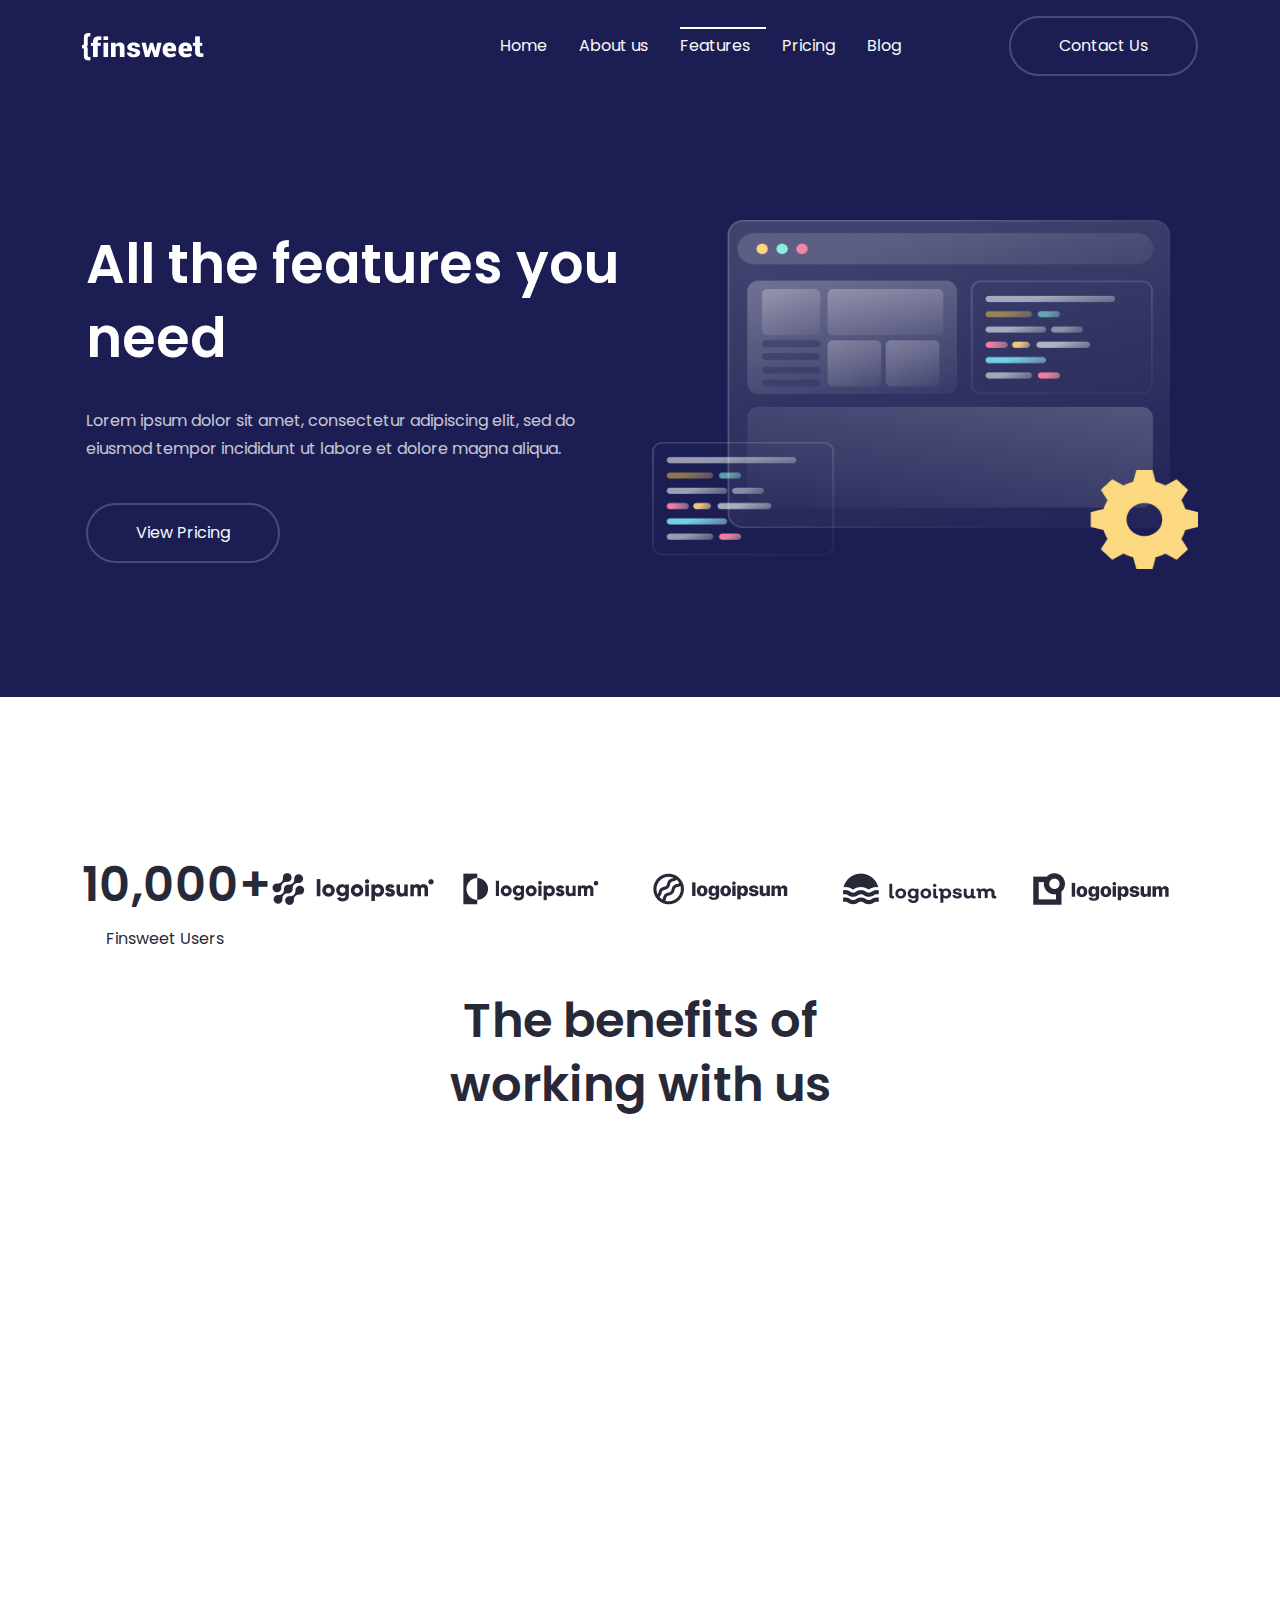
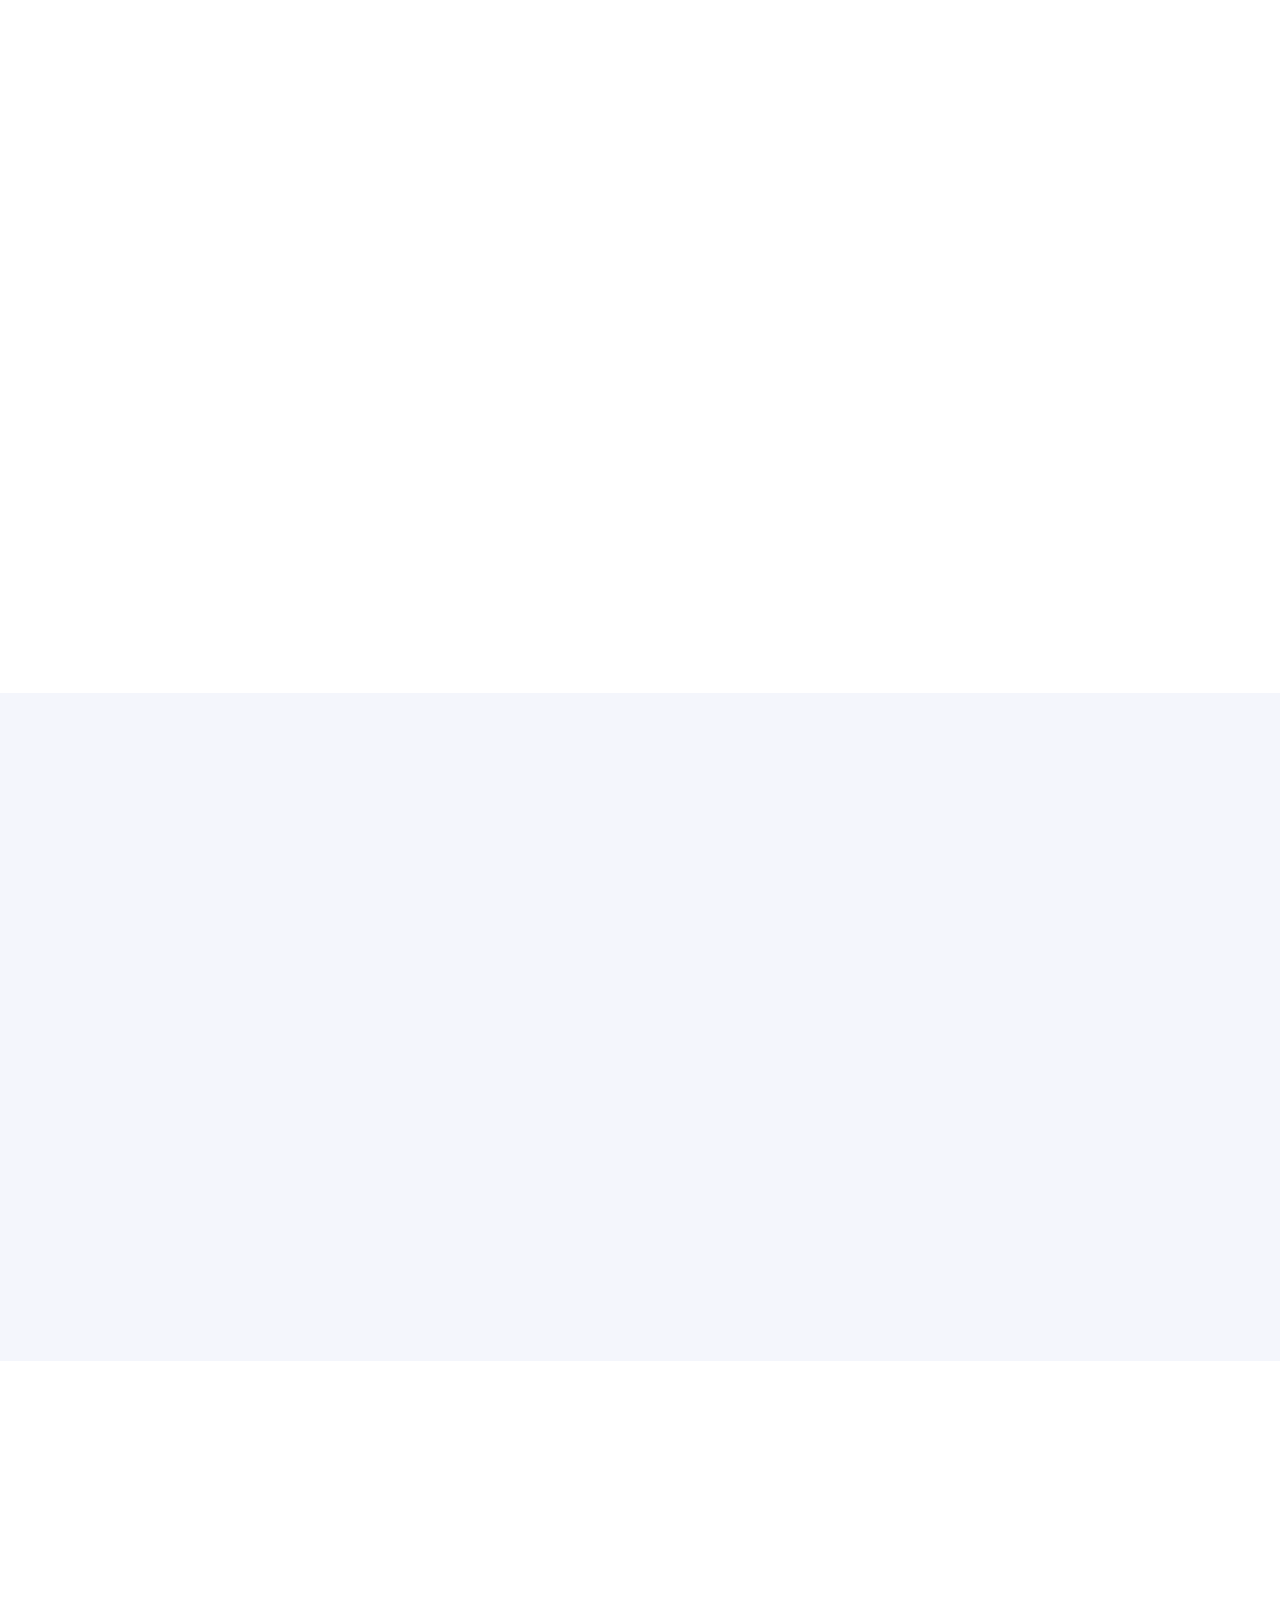
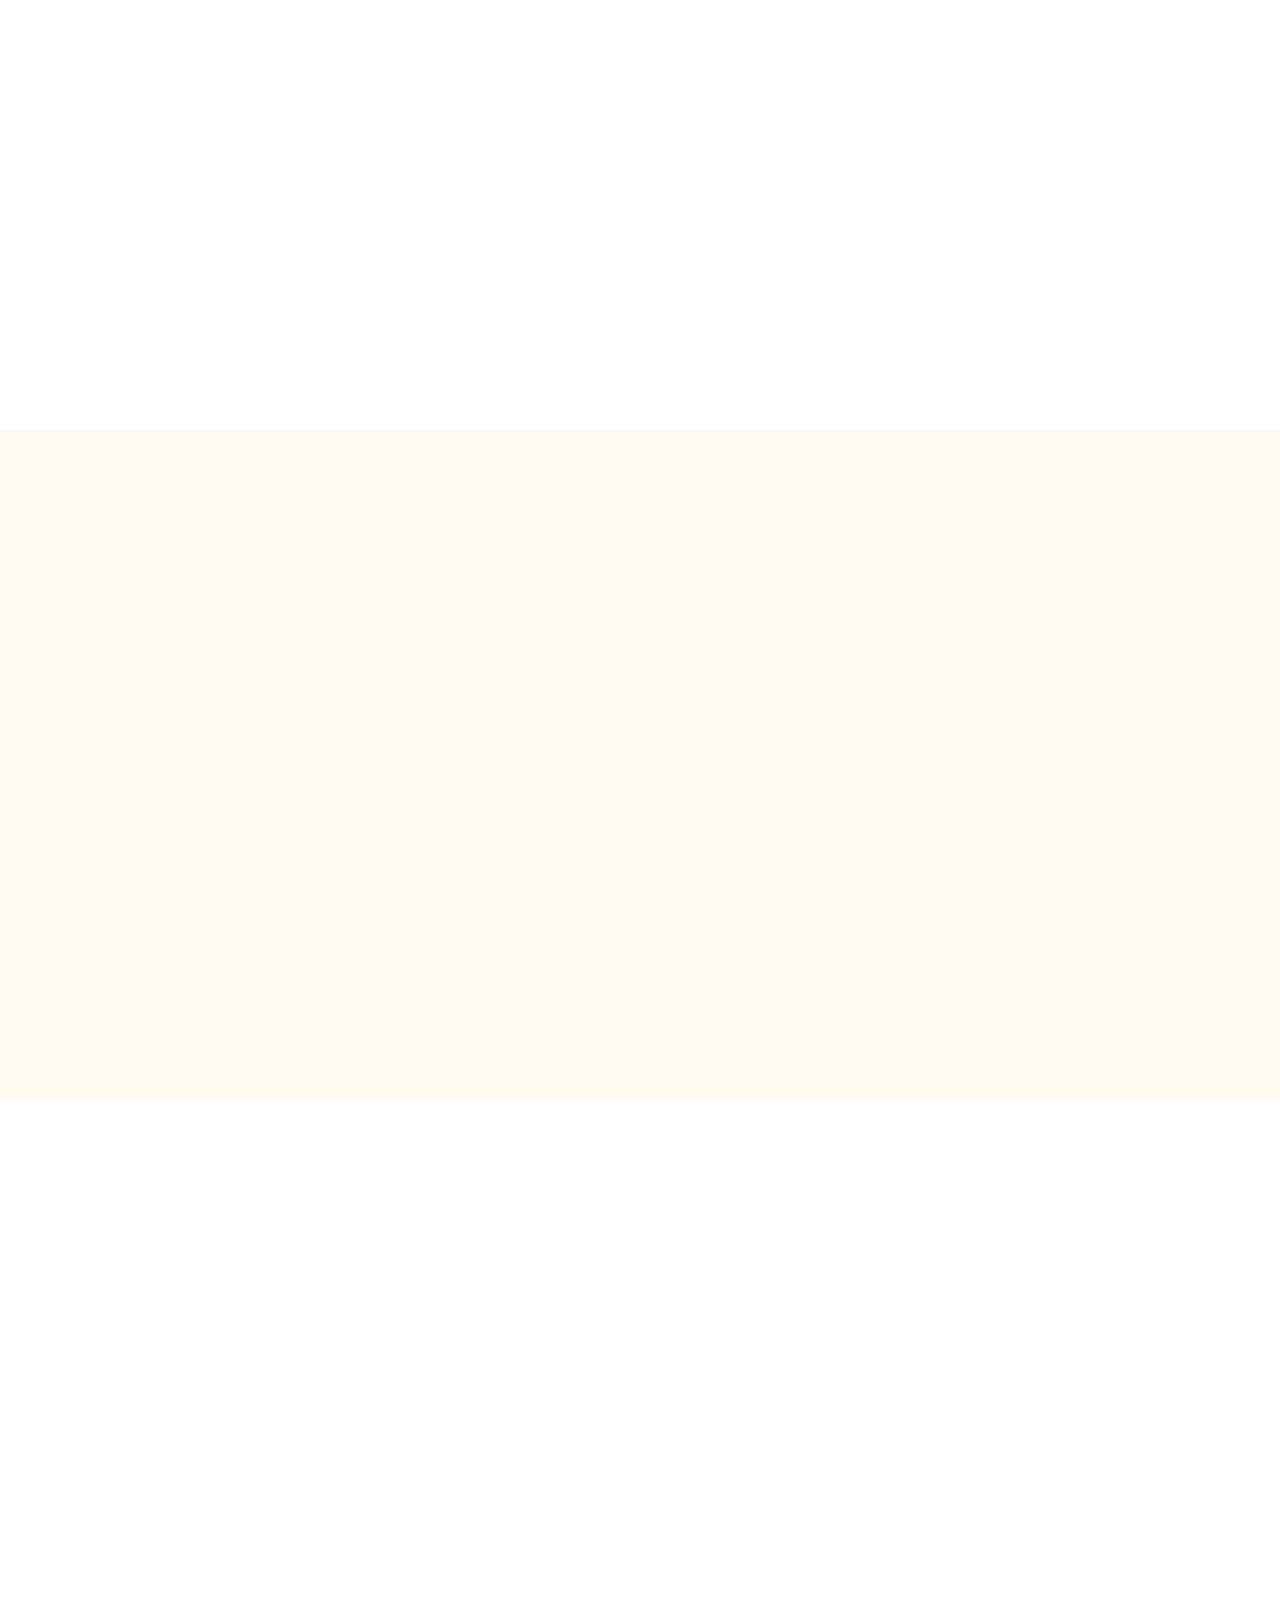
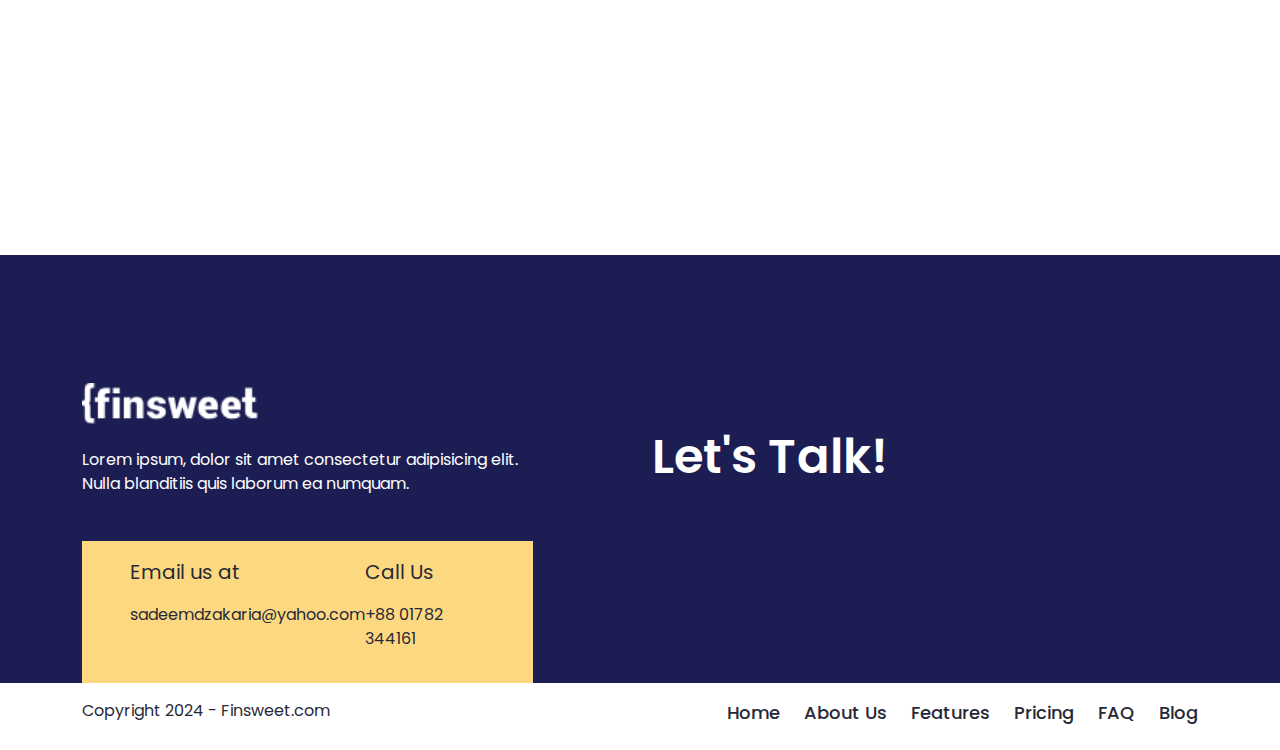
<file: features.html>
<!DOCTYPE html>
<html lang="en">
  <head>
    <meta charset="UTF-8" />
    <meta name="viewport" content="width=device-width, initial-scale=1.0" />
    <link
      rel="stylesheet"
      href="https://site-assets.fontawesome.com/releases/v6.6.0/css/all.css"
    />
    <link
      rel="stylesheet"
      href="https://site-assets.fontawesome.com/releases/v6.6.0/css/sharp-duotone-solid.css"
    />
    <link
      rel="stylesheet"
      href="https://site-assets.fontawesome.com/releases/v6.6.0/css/sharp-thin.css"
    />
    <link
      rel="stylesheet"
      href="https://site-assets.fontawesome.com/releases/v6.6.0/css/sharp-solid.css"
    />
    <link
      rel="stylesheet"
      href="https://site-assets.fontawesome.com/releases/v6.6.0/css/sharp-regular.css"
    />
    <link
      rel="stylesheet"
      href="https://site-assets.fontawesome.com/releases/v6.6.0/css/sharp-light.css"
    />
    <link href="https://unpkg.com/aos@2.3.1/dist/aos.css" rel="stylesheet" />
    <link
      href="https://cdn.jsdelivr.net/npm/bootstrap@5.3.3/dist/css/bootstrap.min.css"
      rel="stylesheet"
    />
    <link rel="stylesheet" href="css/features.css" />
    <title>Features</title>
  </head>
  <body>
    <!-- ==============================Navbar Markup============================= -->
    <nav>
      <section id="navbar">
        <nav class="navbar navbar-expand-lg bg-body-tertiary py-3">
          <div class="container">
            <a class="navbar-brand" href="#">
              <picture>
                <img src="images/logo.png" alt="" />
              </picture>
            </a>
            <button
              class="navbar-toggler link-light border-white"
              type="button"
              data-bs-toggle="collapse"
              data-bs-target="#navbarSupportedContent"
              aria-controls="navbarSupportedContent"
              aria-expanded="false"
              aria-label="Toggle navigation"
            >
              <span class="navbar-toggler-icon"></span>
            </button>
            <div class="collapse navbar-collapse" id="navbarSupportedContent">
              <ul class="navbar-nav ms-auto mb-2 mb-lg-0 column-gap-3">
                <li class="nav-item">
                  <a
                    class="nav-link link-light customNavLink"
                    aria-current="page"
                    href="index.html"
                    >Home</a
                  >
                </li>
                <li class="">
                  <a
                    class="nav-link link-light customNavLink"
                    href="about_us.html"
                    >About us</a
                  >
                </li>
                <li class="">
                  <a
                    class="nav-link active link-light customNavLink"
                    href="features.html"
                    >Features</a
                  >
                </li>
                <li class="">
                  <a
                    class="nav-link link-light customNavLink"
                    href="pricing.html"
                    >Pricing</a
                  >
                </li>
                <li class="">
                  <a class="nav-link link-light customNavLink" href="blog.html"
                    >Blog</a
                  >
                </li>
              </ul>
              <form class="d-flex" role="search">
                <button
                  class="btn customBtnPrimary --btnMod bg-transparent text-white"
                  type="submit"
                >
                  <a href="contact_us.html" class="link-light --linkMod">Contact Us</a>
                </button>
              </form>
            </div>
          </div>
        </nav>
      </section>
    </nav>
    <!-- ==============================Navbar Markup============================= -->
    <main>
      <!-- ==============================Banner Markup============================= -->
      <section id="banner">
        <div class="container">
          <div class="bannerWrapper">
            <div class="row justify-content-between gy-5">
              <div
                class="col-lg-6 col-12 d-flex flex-column justify-content-lg-center align-content-center align-content-lg-start text-center text-md-start row-gap-4 px-3"
              >
                <h1 class="xxl-header">All the features you need</h1>
                <p class="regularText w-md-75 text-white opacity-75">
                  Lorem ipsum dolor sit amet, consectetur adipiscing elit, sed
                  do eiusmod tempor incididunt ut labore et dolore magna aliqua.
                </p>
                <div class="bannerLeftBtnSection">
                  <div class="row justify-content-start gy-3 gx-lg-0">
                    <div class="col-md-5">
                      <button
                        class="btn customBtnPrimary --btnMod2 bg-transparent text-white"
                        type="submit"
                      >
                        <a href="pricing.html" class="link-light --linkMod"
                          >View Pricing</a
                        >
                      </button>
                    </div>
                    <div class="col-md-5">
                      <button
                        class="btn customBtnPrimary --btnMod3 border-0 px-0 ms-lg-0 ms-4 bg-transparent text-white"
                        type="submit"
                      ></button>
                    </div>
                  </div>
                </div>
              </div>
              <div class="col-lg-6 col-12">
                <picture>
                  <img
                    src="images/features/Feature Hero Illustration.png"
                    alt=""
                    class="img-fluid"
                  />
                </picture>
              </div>
            </div>
          </div>
        </div>
      </section>
      <!-- ==============================Banner Markup============================= -->
      <!-- ==============================benefits markup============================= -->
      <section id="benefits">
        <div class="container">
          <div class="benefitsWrapper">
            <div class="benefitsLogos pt-lg-5 pt-md-2 pt-5 px-md-0 px-4 row">
              <div class="col-lg-2 col-md-4 col-12 --userCount text-center">
                <h3 class="xl-header">10,000+</h3>
                <p class="regularText">Finsweet Users</p>
              </div>
              <div class="col-lg-2 col-md-4 col-6 my-5 my-md-0">
                <picture class="benefitsFooter__logo">
                  <img src="images/about_us/Logo 1.png" alt="" />
                </picture>
              </div>
              <div class="col-lg-2 col-md-4 col-6 my-5 my-md-0">
                <picture class="benefitsFooter__logo">
                  <img src="images/about_us/Logo 2.png" alt="" />
                </picture>
              </div>
              <div class="col-lg-2 col-md-4 col-6 my-5 my-md-0">
                <picture class="benefitsFooter__logo">
                  <img src="images/about_us/Logo 3.png" alt="" />
                </picture>
              </div>
              <div class="col-lg-2 col-md-4 col-6 my-5 my-md-0">
                <picture class="benefitsFooter__logo">
                  <img src="images/about_us/Logo 4.png" alt="" />
                </picture>
              </div>
              <div class="col-lg-2 col-md-4 col-6 my-5 my-md-0">
                <picture class="benefitsFooter__logo">
                  <img src="images/about_us/Logo 5.png" alt="" />
                </picture>
              </div>
            </div>
            <div class="benefitsHeader mx-auto">
              <h2 class="benefitsHeader__header xl-header text-center">
                The benefits of working with us
              </h2>
            </div>
            <div class="benefitsItems row g-4">
              <!-- ************copied from homepage feature section*********** -->
              <div class="col-md-6 col-lg-4">
                <div
                  class="featureCard bg-white p-5 d-flex flex-column row-gap-2"
                  data-aos="fade-up"
                  data-aos-duration="900"
                >
                  <i class="fa-solid fa-users-medical featureCard__icon"></i>
                  <h4 class="sm-header">Uses Client First</h4>
                  <p class="regularText">
                    Euismod faucibus turpis eu gravida mi. Pellentesque et velit
                    aliquam sed faucib turpis eu gravida mi. Pellentesque et
                    velit aliquam sed mi.
                  </p>
                </div>
              </div>
              <div class="col-md-6 col-lg-4">
                <div
                  class="featureCard bg-white p-5 d-flex flex-column row-gap-2"
                  data-aos="fade-up"
                  data-aos-delay="200"
                  data-aos-duration="900"
                >
                  <i class="fa-sharp fa-solid fa-circle-check"></i>
                  <h4 class="sm-header">Two Free Revision Round</h4>
                  <p class="regularText">
                    Euismod faucibus turpis eu gravida mi. Pellentesque et velit
                    aliquam sed faucib turpis eu gravida mi. Pellentesque et
                    velit aliquam sed mi.
                  </p>
                </div>
              </div>
              <div class="col-md-6 col-lg-4">
                <div
                  class="featureCard bg-white p-5 d-flex flex-column row-gap-2"
                  data-aos="fade-up"
                  data-aos-delay="400"
                  data-aos-duration="900"
                >
                  <i class="fa-solid fa-pen-ruler"></i>
                  <h4 class="sm-header">Template Customization</h4>
                  <p class="regularText">
                    Euismod faucibus turpis eu gravida mi. Pellentesque et velit
                    aliquam sed faucib turpis eu gravida mi. Pellentesque et
                    velit aliquam sed mi.
                  </p>
                </div>
              </div>
              <!-- ************copied from homepage feature section*********** -->
            </div>
          </div>
        </div>
      </section>
      <!-- ==============================benefits markup============================= -->
      <!-- =======================FeatureSections Markup============================ -->
      <section id="featureSec1">
        <div class="container">
          <div
            class="row justify-content-between align-items-center gy-5"
            data-aos="fade-right"
            data-aos-duration="900"
          >
            <div class="col-md-6">
              <div
                class="d-flex flex-column align-content-between justify-content-start row-gap-4 p-lg-0 p-3"
              >
                <p class="label-lg mt-5">Our Mission</p>
                <div class="lg-header">
                  Top agencies and freelancers around the world use Client-first
                </div>
                <p class="regularText">
                  Lorem ipsum dolor sit amet, consectetur adipiscing elit, sed
                  do eiusmod tempor incididunt ut labore et dolore magna aliqua.
                  Ut enim ad minim veniam.
                </p>
              </div>
            </div>
            <div class="col-md-5">
              <div class="missionTopPartRight">
                <picture class="missionTopPartRight__pic">
                  <img
                    src="images/features/featurepic (2).png"
                    alt=""
                    class="img-fluid"
                  />
                </picture>
              </div>
            </div>
          </div>
        </div>
      </section>
      <section id="featureSec2">
        <div class="container">
          <div
            class="row justify-content-between align-items-center gy-5"
            data-aos="fade-left"
            data-aos-duration="900"
          >
            <div class="col-md-6">
              <picture class="missionTopPartRight__pic">
                <img
                  src="images/features/featurepic (4).png"
                  alt=""
                  class="img-fluid"
                />
              </picture>
            </div>
            <div class="col-md-5">
              <div class="missionTopPartRight"></div>
              <div
                class="d-flex flex-column align-content-between justify-content-start row-gap-4 p-lg-0 p-3"
              >
                <p class="label-lg mt-5">Free Revision Rounds</p>
                <div class="lg-header">
                  Get free Revisions and one week of free maintenance
                </div>
                <p class="regularText">
                  Lorem ipsum dolor sit amet, consectetur adipiscing elit, sed
                  do eiusmod tempor incididunt ut labore et dolore magna aliqua.
                  Ut enim ad minim veniam.
                </p>
              </div>
            </div>
          </div>
        </div>
      </section>
      <section id="featureSec3">
        <div class="container">
          <div
            class="row justify-content-between align-items-center gy-5"
            data-aos="fade-right"
            data-aos-duration="900"
          >
            <div class="col-md-6">
              <div
                class="d-flex flex-column align-content-between justify-content-start row-gap-4 p-lg-0 p-3"
              >
                <p class="label-lg mt-5">24/7 Support</p>
                <div class="lg-header">
                  Working with us, you will be getting 24/7 priority support
                </div>
                <p class="regularText">
                  Lorem ipsum dolor sit amet, consectetur adipiscing elit, sed
                  do eiusmod tempor incididunt ut labore et dolore magna aliqua.
                  Ut enim ad minim veniam.
                </p>
              </div>
            </div>
            <div class="col-md-5">
              <div class="missionTopPartRight">
                <picture class="missionTopPartRight__pic">
                  <img
                    src="images/features/featurepic (1).png"
                    alt=""
                    class="img-fluid"
                  />
                </picture>
              </div>
            </div>
          </div>
        </div>
      </section>
      <section id="featureSec4">
        <div class="container">
          <div
            class="row justify-content-between align-items-center gy-5"
            data-aos="fade-left"
            data-aos-duration="900"
          >
            <div class="col-md-6">
              <picture class="missionTopPartRight__pic">
                <img
                  src="images/features/featurepic (3).png"
                  alt=""
                  class="img-fluid"
                />
              </picture>
            </div>
            <div class="col-md-5">
              <div class="missionTopPartRight"></div>
              <div
                class="d-flex flex-column align-content-between justify-content-start row-gap-4 p-lg-0 p-3"
              >
                <p class="label-lg mt-5">Free Revision Rounds</p>
                <div class="lg-header">
                  Get free Revisions and one week of free maintenance
                </div>
                <p class="regularText">
                  Lorem ipsum dolor sit amet, consectetur adipiscing elit, sed
                  do eiusmod tempor incididunt ut labore et dolore magna aliqua.
                  Ut enim ad minim veniam.
                </p>
              </div>
            </div>
          </div>
        </div>
      </section>
      <!-- =======================FeatureSections Markup============================= -->
      <!-- ==============================FAQ Markup============================= -->
      <section id="faq">
        <div class="container">
          <div class="faqWrapper">
            <div class="row">
              <div
                class="col-lg-4 ps-4"
                data-aos="fade-up"
                data-aos-duration="900"
              >
                <h3 class="lg-header">Frequently asked questions</h3>
                <a href="contact_us.html" id="link-primary">Contact us for more info</a>
              </div>
              <div
                class="col-lg-8"
                data-aos="fade-up"
                data-aos-delay="200"
                data-aos-duration="900"
              >
                <div class="faqItemsWrapper">
                  <div class="accordion" id="accordionExample">
                    <div
                      class="accordion-item customAccordItem border-bottom-1"
                    >
                      <h2 class="accordion-header">
                        <button
                          class="accordion-button bg-white"
                          type="button"
                          data-bs-toggle="collapse"
                          data-bs-target="#collapseOne"
                          aria-expanded="true"
                          aria-controls="collapseOne"
                        >
                          <h4 class="header-sm mt-2">01</h4>
                          <div class="label-lg ms-4">
                            How much time does it take?
                          </div>
                        </button>
                      </h2>
                      <div
                        id="collapseOne"
                        class="accordion-collapse collapse show"
                        data-bs-parent="#accordionExample"
                      >
                        <div class="accordion-body">
                          <p class="regularText">
                            Lorem ipsum, dolor sit amet consectetur adipisicing
                            elit. Temporibus pariatur, alias rerum voluptates
                            quis provident natus eius fugiat numquam dignissimos
                            ex nobis veniam voluptatem explicabo a, id qui
                            reprehenderit. Eos.
                          </p>
                        </div>
                      </div>
                    </div>
                    <div class="accordion-item customAccordItem">
                      <h2 class="accordion-header">
                        <button
                          class="accordion-button collapsed bg-white"
                          type="button"
                          data-bs-toggle="collapse"
                          data-bs-target="#collapseTwo"
                          aria-expanded="false"
                          aria-controls="collapseTwo"
                        >
                          <h4 class="header-sm">02</h4>
                          <h5 class="label-lg ms-4">
                            What is your class naming convention?
                          </h5>
                        </button>
                      </h2>
                      <div
                        id="collapseTwo"
                        class="accordion-collapse collapse"
                        data-bs-parent="#accordionExample"
                      >
                        <div class="accordion-body">
                          <p class="regularText">
                            Lorem ipsum dolor sit amet consectetur adipisicing
                            elit. Nobis totam expedita porro quam dolorem culpa
                            mollitia officiis debitis nihil voluptas magni iusto
                            corrupti repellat blanditiis aliquid, voluptates
                            sequi quod vel.
                          </p>
                        </div>
                      </div>
                    </div>
                    <div class="accordion-item customAccordItem">
                      <h2 class="accordion-header">
                        <button
                          class="accordion-button collapsed bg-white"
                          type="button"
                          data-bs-toggle="collapse"
                          data-bs-target="#collapseThree"
                          aria-expanded="false"
                          aria-controls="collapseThree"
                        >
                          <h4 class="header-sm">03</h4>
                          <h5 class="label-lg ms-4">How do you communicate?</h5>
                        </button>
                      </h2>
                      <div
                        id="collapseThree"
                        class="accordion-collapse collapse"
                        data-bs-parent="#accordionExample"
                      >
                        <div class="accordion-body">
                          <p class="regularText">
                            Lorem ipsum dolor sit amet consectetur adipisicing
                            elit. Nobis totam expedita porro quam dolorem culpa
                            mollitia officiis debitis nihil voluptas magni iusto
                            corrupti repellat blanditiis aliquid, voluptates
                            sequi quod vel.
                          </p>
                        </div>
                      </div>
                    </div>
                    <div class="accordion-item customAccordItem">
                      <h2 class="accordion-header">
                        <button
                          class="accordion-button collapsed bg-white"
                          type="button"
                          data-bs-toggle="collapse"
                          data-bs-target="#collapseFour"
                          aria-expanded="false"
                          aria-controls="collapseFour"
                        >
                          <h4 class="header-sm">04</h4>
                          <h5 class="label-lg ms-4">
                            I have a bigger project. Can you handle it?
                          </h5>
                        </button>
                      </h2>
                      <div
                        id="collapseFour"
                        class="accordion-collapse collapse"
                        data-bs-parent="#accordionExample"
                      >
                        <div class="accordion-body">
                          <p class="regularText">
                            LoFive ipsum dolor sit amet consectetur adipisicing
                            elit. Nobis totam expedita porro quam dolorem culpa
                            mollitia officiis debitis nihil voluptas magni iusto
                            corrupti repellat blanditiis aliquid, voluptates
                            sequi quod vel.
                          </p>
                        </div>
                      </div>
                    </div>
                    <div class="accordion-item customAccordItem">
                      <h2 class="accordion-header">
                        <button
                          class="accordion-button collapsed bg-white"
                          type="button"
                          data-bs-toggle="collapse"
                          data-bs-target="#collapseFive"
                          aria-expanded="false"
                          aria-controls="collapseFive"
                        >
                          <h4 class="header-sm">05</h4>
                          <h5 class="label-lg ms-4">
                            What is your class naming convention?
                          </h5>
                        </button>
                      </h2>
                      <div
                        id="collapseFive"
                        class="accordion-collapse collapse"
                        data-bs-parent="#accordionExample"
                      >
                        <div class="accordion-body">
                          <p class="regularText">
                            Lorem ipsum dolor sit amet consectetur adipisicing
                            elit. Nobis totam expedita porro quam dolorem culpa
                            mollitia officiis debitis nihil voluptas magni iusto
                            corrupti repellat blanditiis aliquid, voluptates
                            sequi quod vel.
                          </p>
                        </div>
                      </div>
                    </div>
                  </div>
                </div>
              </div>
            </div>
          </div>
        </div>
      </section>
      <!-- ==============================FAQ Markup============================= -->
    </main>
    <!-- ============================Footer Markup================================ -->
    <footer>
      <section id="footer" class="overflow-hidden">
        <div class="container">
          <div class="row gy-4 justify-content-between footerWrapper">
            <div class="col-md-5">
              <div
                class="footerLeft d-flex flex-column justify-content-between align-items-start"
              >
                <div class="footerLeftTop">
                  <picture class="logo">
                    <img src="images/logo.png" alt="" />
                  </picture>
                  <p class="mt-4">
                    Lorem ipsum, dolor sit amet consectetur adipisicing elit.
                    Nulla blanditiis quis laborum ea numquam.
                  </p>
                </div>
                <div
                  class="footerLeftBottom py-3 px-lg-5 px-3 d-flex flex-lg-row flex-column justify-content-between w-100"
                >
                  <div class="footerLeftBottomEmail">
                    <p style="font-size: 20px">Email us at</p>
                    <p>sadeemdzakaria@yahoo.com</p>
                  </div>
                  <div class="footerLeftBottomCall d-lg-block d-none">
                    <p style="font-size: 20px">Call Us</p>
                    <p>+88 01782 344161</p>
                  </div>
                </div>
              </div>
            </div>
            <div class="col-md-6">
              <div
                class="footerRight d-flex flex-column justify-content-center align-items-start"
              >
                <h1 class="xl-header">Let's Talk!</h1>
                <div class="footerRightSocials">
                  <a href="#"><i class="fa-brands fa-facebook"></i></a>
                  <a href="#"><i class="fa-brands fa-x-twitter"></i></a>
                  <a href="#"><i class="fa-brands fa-instagram"></i></a>
                  <a href="#"><i class="fa-brands fa-linkedin-in"></i></a>
                  <a href="#"><i class="fa-brands fa-youtube"></i></a>
                </div>
              </div>
            </div>
          </div>
        </div>
      </section>
      <section id="bottomNav">
        <div class="container">
          <div
            class="bottomNavWrapper pt-3 pb-2 d-lg-flex flex-lg-row flex-column justify-content-between"
          >
            <p class="bottomNav__copyright">Copyright 2024 - Finsweet.com</p>
            <div class="bottomNavLinks d-none d-lg-flex">
              <ul class="d-flex gap-4">
                <li class="d-none d-lg-block"><a href="#">Home</a></li>
                <li><a href="about_us.html">About Us</a></li>
                <li><a href="features.html">Features</a></li>
                <li><a href="pricing.html">Pricing</a></li>
                <li><a href="faq.html">FAQ</a></li>
                <li><a href="blog.html">Blog</a></li>
              </ul>
            </div>
          </div>
        </div>
      </section>
    </footer>
    <!-- ============================Footer Markup================================ -->
  </body>
  <script src="https://cdn.jsdelivr.net/npm/bootstrap@5.3.3/dist/js/bootstrap.bundle.min.js"></script>
  <script src="https://unpkg.com/aos@2.3.1/dist/aos.js"></script>
  <script>
    AOS.init();
  </script>
  <script src="https://cdn.jsdelivr.net/npm/bootstrap@5.3.3/dist/js/bootstrap.bundle.min.js"></script>
</html>
</file>
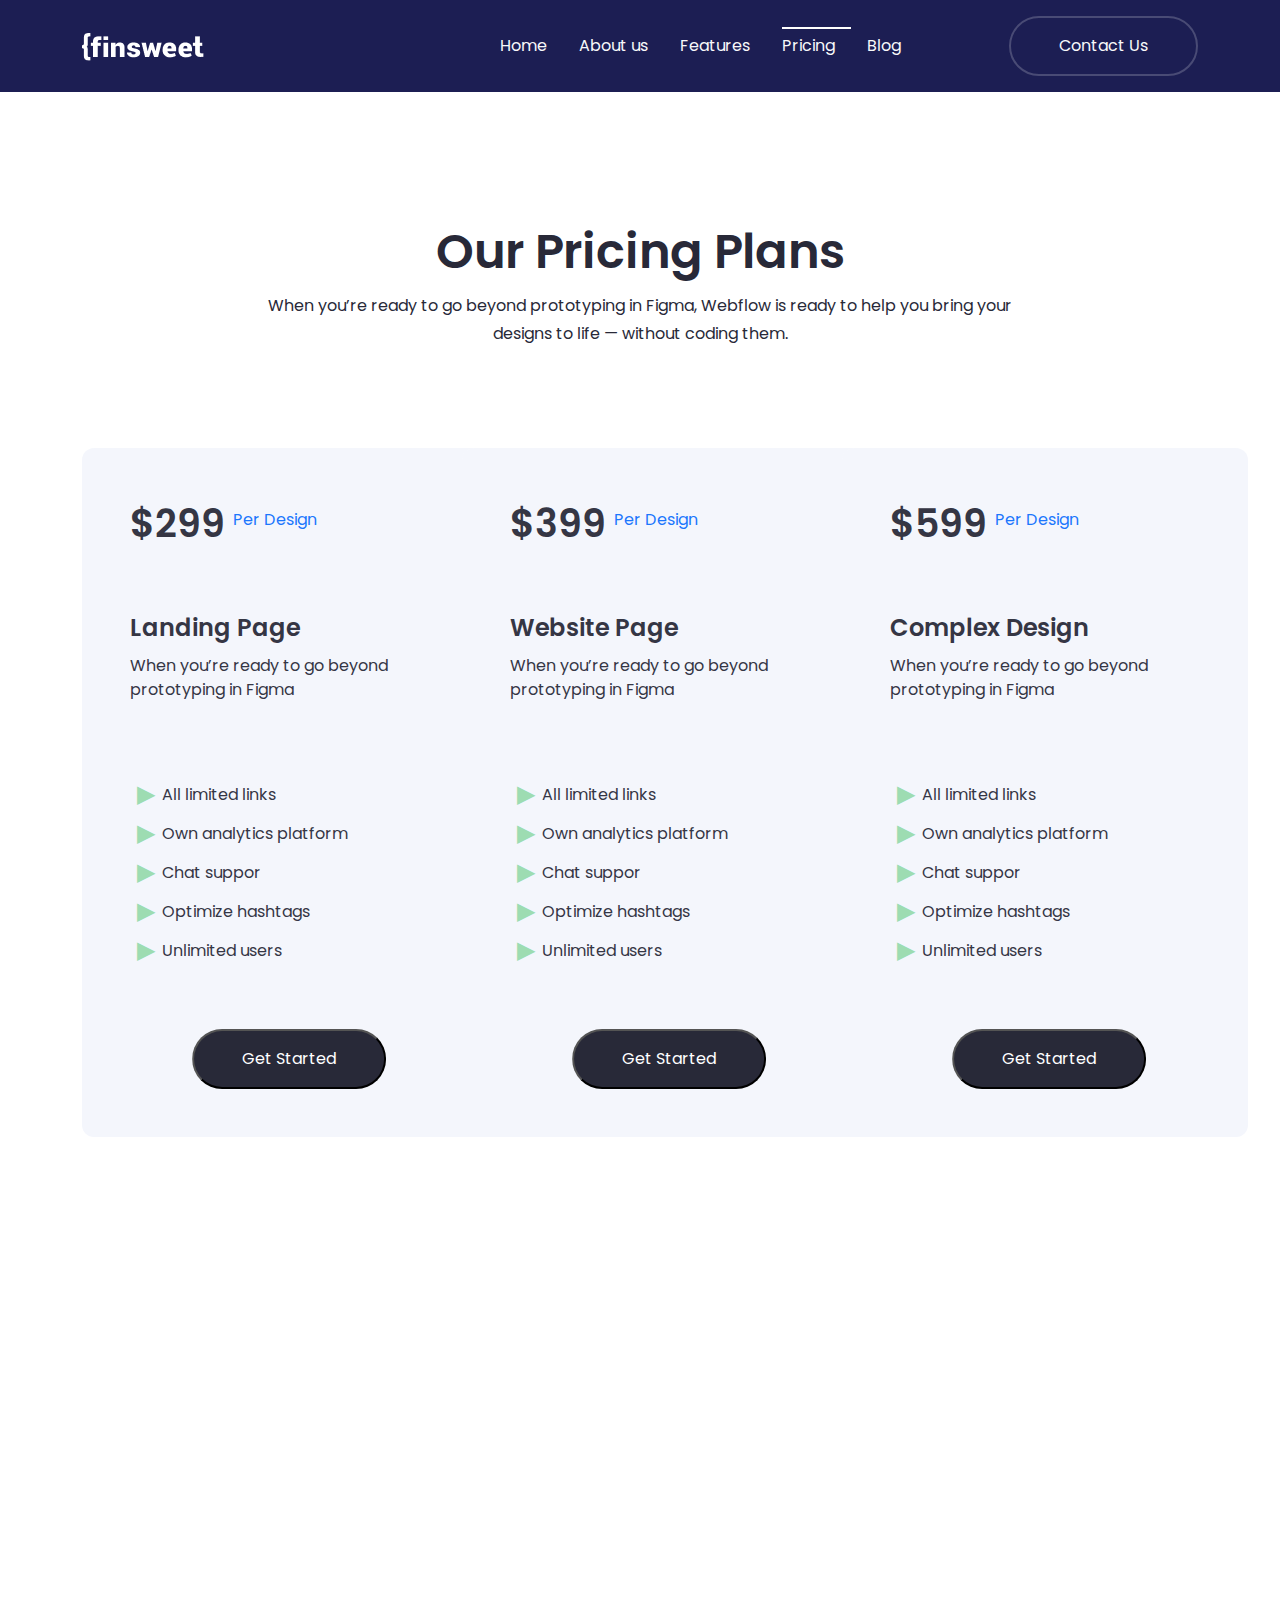
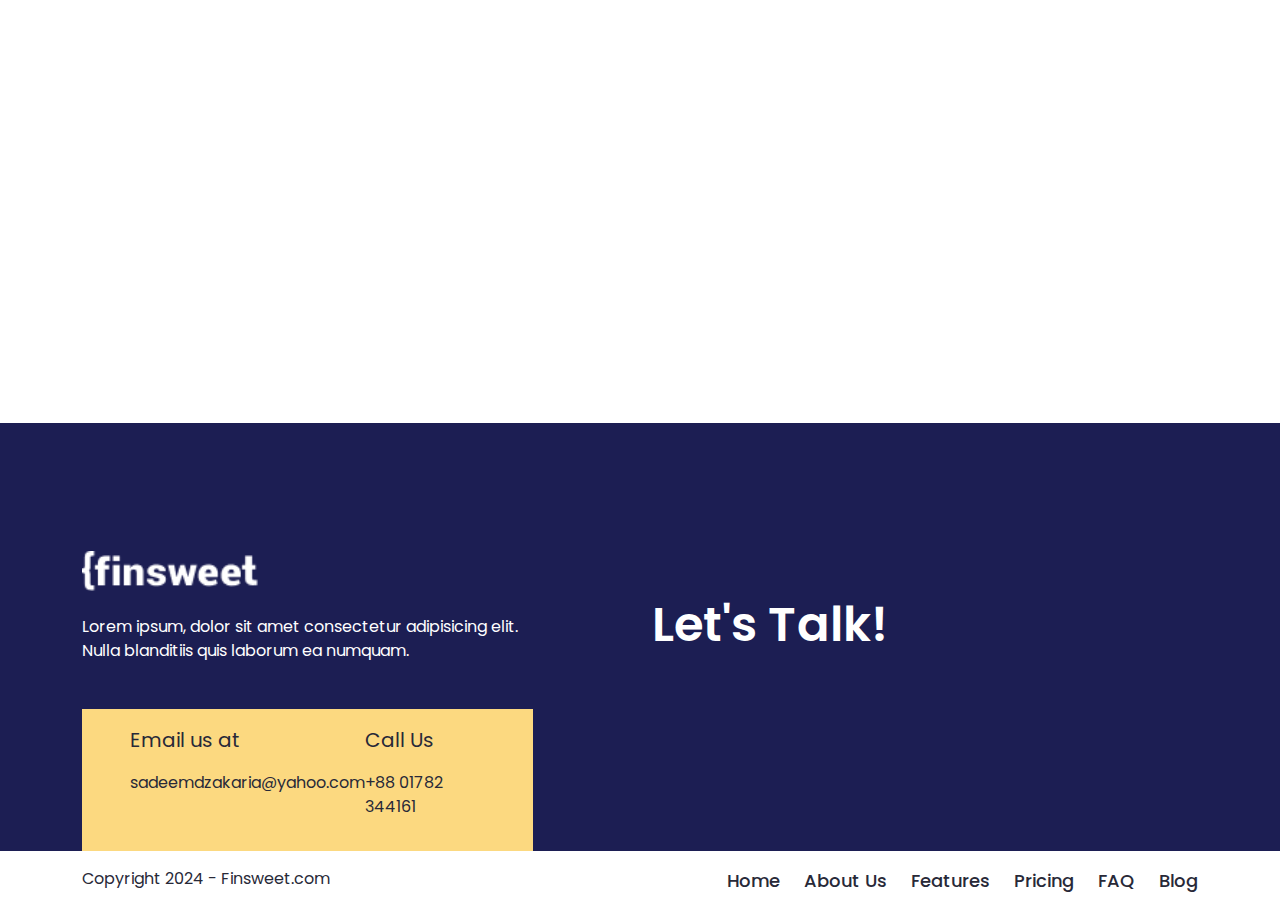
<file: pricing.html>
<!DOCTYPE html>
<html lang="en">
  <head>
    <meta charset="UTF-8" />
    <meta name="viewport" content="width=device-width, initial-scale=1.0" />
    <link
      rel="stylesheet"
      href="https://site-assets.fontawesome.com/releases/v6.6.0/css/all.css"
    />
    <link
      rel="stylesheet"
      href="https://site-assets.fontawesome.com/releases/v6.6.0/css/sharp-duotone-solid.css"
    />
    <link
      rel="stylesheet"
      href="https://site-assets.fontawesome.com/releases/v6.6.0/css/sharp-thin.css"
    />
    <link
      rel="stylesheet"
      href="https://site-assets.fontawesome.com/releases/v6.6.0/css/sharp-solid.css"
    />
    <link
      rel="stylesheet"
      href="https://site-assets.fontawesome.com/releases/v6.6.0/css/sharp-regular.css"
    />
    <link
      rel="stylesheet"
      href="https://site-assets.fontawesome.com/releases/v6.6.0/css/sharp-light.css"
    />
    <link href="https://unpkg.com/aos@2.3.1/dist/aos.css" rel="stylesheet" />
    <link
      href="https://cdn.jsdelivr.net/npm/bootstrap@5.3.3/dist/css/bootstrap.min.css"
      rel="stylesheet"
    />
    <link rel="stylesheet" href="css/pricing.css" />
    <title>Pricing</title>
  </head>

  <body>
    <!-- ==============================Navbar Markup============================= -->
    <nav>
      <section id="navbar">
        <nav class="navbar navbar-expand-lg bg-body-tertiary py-3">
          <div class="container">
            <a class="navbar-brand" href="#">
              <picture>
                <img src="images/logo.png" alt="" />
              </picture>
            </a>
            <button
              class="navbar-toggler link-light border-white"
              type="button"
              data-bs-toggle="collapse"
              data-bs-target="#navbarSupportedContent"
              aria-controls="navbarSupportedContent"
              aria-expanded="false"
              aria-label="Toggle navigation"
            >
              <span class="navbar-toggler-icon"></span>
            </button>
            <div class="collapse navbar-collapse" id="navbarSupportedContent">
              <ul class="navbar-nav ms-auto mb-2 mb-lg-0 column-gap-3">
                <li class="nav-item">
                  <a
                    class="nav-link link-light customNavLink"
                    aria-current="page"
                    href="index.html"
                    >Home</a
                  >
                </li>
                <li class="">
                  <a
                    class="nav-link link-light customNavLink"
                    href="about_us.html"
                    >About us</a
                  >
                </li>
                <li class="">
                  <a
                    class="nav-link link-light customNavLink"
                    href="features.html"
                    >Features</a
                  >
                </li>
                <li class="">
                  <a
                    class="nav-link active link-light customNavLink"
                    href="pricing.html"
                    >Pricing</a
                  >
                </li>
                <li class="">
                  <a class="nav-link link-light customNavLink" href="blog.html"
                    >Blog</a
                  >
                </li>
              </ul>
              <form class="d-flex" role="search">
                <button
                  class="btn customBtnPrimary --btnMod bg-transparent text-white"
                  type="submit"
                >
                  <a href="contact_us.html" class="link-light --linkMod">Contact Us</a>
                </button>
              </form>
            </div>
          </div>
        </nav>
      </section>
    </nav>
    <!-- ==============================Navbar Markup============================= -->
    <main>
      <!-- ==============================plans markup------------------------------- -->
      <section id="plans">
        <div class="container">
          <div class="plansWrapper">
            <div class="plansHeader mx-auto text-center">
              <h1 class="xl-header">Our Pricing Plans</h1>
              <p class="regularText">
                When you’re ready to go beyond prototyping in Figma, Webflow is
                ready to help you bring your designs to life — without coding
                them.
              </p>
            </div>
            <div class="plansCardWrapper">
              <div class="row g-4">
                <div class="col-lg-4">
                  <div
                    class="planCard pointer position-relative overflow-hidden pointer d-flex flex-column justify-content-between align-items-start p-lg-5 p-5"
                    data-aos="fade-down-right"
                    data-aos-duration="900"
                  >
                    <div
                      class="planCardPrice d-flex align-items-center column-gap-2"
                    >
                      <h2 class="lg-header">$299</h2>
                      <p class="lable-sm text-primary">Per Design</p>
                    </div>
                    <div class="planCardName">
                      <h6 class="sm-header">Landing Page</h6>
                      <p class="">
                        When you’re ready to go beyond prototyping in Figma
                      </p>
                    </div>
                    <div class="planCardFeatures">
                      <ul>
                        <li>All limited links</li>
                        <li>Own analytics platform</li>
                        <li>Chat suppor</li>
                        <li>Optimize hashtags</li>
                        <li>Unlimited users</li>
                      </ul>
                    </div>
                    <div class="planCardBtn w-100">
                      <button class="buyBtn py-3 px-5">Get Started</button>
                    </div>
                    <div
                      class="planCardOverlay pointer position-absolute"
                    ></div>
                  </div>
                </div>
                <div class="col-lg-4">
                  <div
                    class="planCard pointer position-relative overflow-hidden pointer d-flex flex-column justify-content-between align-items-start p-lg-5 p-5"
                    data-aos="fade-up"
                    data-aos-duration="900"
                  >
                    <div
                      class="planCardPrice d-flex align-items-center column-gap-2"
                    >
                      <h2 class="lg-header">$399</h2>
                      <p class="lable-sm text-primary">Per Design</p>
                    </div>
                    <div class="planCardName">
                      <h6 class="sm-header">Website Page</h6>
                      <p class="">
                        When you’re ready to go beyond prototyping in Figma
                      </p>
                    </div>
                    <div class="planCardFeatures">
                      <ul>
                        <li>All limited links</li>
                        <li>Own analytics platform</li>
                        <li>Chat suppor</li>
                        <li>Optimize hashtags</li>
                        <li>Unlimited users</li>
                      </ul>
                    </div>
                    <div class="planCardBtn w-100">
                      <button class="buyBtn py-3 px-5">Get Started</button>
                    </div>
                    <div
                      class="planCardOverlay pointer position-absolute"
                    ></div>
                  </div>
                </div>
                <div class="col-lg-4">
                  <div
                    class="planCard pointer position-relative overflow-hidden pointer d-flex flex-column justify-content-between align-items-start p-lg-5 p-5"
                    data-aos="fade-down-left"
                    data-aos-duration="900"
                  >
                    <div
                      class="planCardPrice d-flex align-items-center column-gap-2"
                    >
                      <h2 class="lg-header">$599</h2>
                      <p class="lable-sm text-primary">Per Design</p>
                    </div>
                    <div class="planCardName">
                      <h6 class="sm-header">Complex Design</h6>
                      <p class="">
                        When you’re ready to go beyond prototyping in Figma
                      </p>
                    </div>
                    <div class="planCardFeatures">
                      <ul>
                        <li>All limited links</li>
                        <li>Own analytics platform</li>
                        <li>Chat suppor</li>
                        <li>Optimize hashtags</li>
                        <li>Unlimited users</li>
                      </ul>
                    </div>
                    <div class="planCardBtn w-100">
                      <button class="buyBtn py-3 px-5">Get Started</button>
                    </div>
                    <div
                      class="planCardOverlay pointer position-absolute"
                    ></div>
                  </div>
                </div>
              </div>
            </div>
          </div>
        </div>
      </section>
      <!-- ==============================plans markup================================ -->
      <!-- ==============================FAQ Markup============================= -->
      <section id="faq">
        <div class="container">
          <div class="faqWrapper">
            <div class="row">
              <div
                class="col-lg-4 ps-4"
                data-aos="fade-up"
                data-aos-duration="900"
              >
                <h3 class="lg-header">Frequently asked questions</h3>
                <a href="contact_us.html" id="link-primary">Contact us for more info</a>
              </div>
              <div
                class="col-lg-8"
                data-aos="fade-up"
                data-aos-delay="200"
                data-aos-duration="900"
              >
                <div class="faqItemsWrapper">
                  <div class="accordion" id="accordionExample">
                    <div
                      class="accordion-item customAccordItem border-bottom-1"
                    >
                      <h2 class="accordion-header">
                        <button
                          class="accordion-button bg-white"
                          type="button"
                          data-bs-toggle="collapse"
                          data-bs-target="#collapseOne"
                          aria-expanded="true"
                          aria-controls="collapseOne"
                        >
                          <h4 class="header-sm mt-2">01</h4>
                          <div class="label-lg ms-4">
                            How much time does it take?
                          </div>
                        </button>
                      </h2>
                      <div
                        id="collapseOne"
                        class="accordion-collapse collapse show"
                        data-bs-parent="#accordionExample"
                      >
                        <div class="accordion-body">
                          <p class="regularText">
                            Lorem ipsum, dolor sit amet consectetur adipisicing
                            elit. Temporibus pariatur, alias rerum voluptates
                            quis provident natus eius fugiat numquam dignissimos
                            ex nobis veniam voluptatem explicabo a, id qui
                            reprehenderit. Eos.
                          </p>
                        </div>
                      </div>
                    </div>
                    <div class="accordion-item customAccordItem">
                      <h2 class="accordion-header">
                        <button
                          class="accordion-button collapsed bg-white"
                          type="button"
                          data-bs-toggle="collapse"
                          data-bs-target="#collapseTwo"
                          aria-expanded="false"
                          aria-controls="collapseTwo"
                        >
                          <h4 class="header-sm">02</h4>
                          <h5 class="label-lg ms-4">
                            What is your class naming convention?
                          </h5>
                        </button>
                      </h2>
                      <div
                        id="collapseTwo"
                        class="accordion-collapse collapse"
                        data-bs-parent="#accordionExample"
                      >
                        <div class="accordion-body">
                          <p class="regularText">
                            Lorem ipsum dolor sit amet consectetur adipisicing
                            elit. Nobis totam expedita porro quam dolorem culpa
                            mollitia officiis debitis nihil voluptas magni iusto
                            corrupti repellat blanditiis aliquid, voluptates
                            sequi quod vel.
                          </p>
                        </div>
                      </div>
                    </div>
                    <div class="accordion-item customAccordItem">
                      <h2 class="accordion-header">
                        <button
                          class="accordion-button collapsed bg-white"
                          type="button"
                          data-bs-toggle="collapse"
                          data-bs-target="#collapseThree"
                          aria-expanded="false"
                          aria-controls="collapseThree"
                        >
                          <h4 class="header-sm">03</h4>
                          <h5 class="label-lg ms-4">How do you communicate?</h5>
                        </button>
                      </h2>
                      <div
                        id="collapseThree"
                        class="accordion-collapse collapse"
                        data-bs-parent="#accordionExample"
                      >
                        <div class="accordion-body">
                          <p class="regularText">
                            Lorem ipsum dolor sit amet consectetur adipisicing
                            elit. Nobis totam expedita porro quam dolorem culpa
                            mollitia officiis debitis nihil voluptas magni iusto
                            corrupti repellat blanditiis aliquid, voluptates
                            sequi quod vel.
                          </p>
                        </div>
                      </div>
                    </div>
                    <div class="accordion-item customAccordItem">
                      <h2 class="accordion-header">
                        <button
                          class="accordion-button collapsed bg-white"
                          type="button"
                          data-bs-toggle="collapse"
                          data-bs-target="#collapseFour"
                          aria-expanded="false"
                          aria-controls="collapseFour"
                        >
                          <h4 class="header-sm">04</h4>
                          <h5 class="label-lg ms-4">
                            I have a bigger project. Can you handle it?
                          </h5>
                        </button>
                      </h2>
                      <div
                        id="collapseFour"
                        class="accordion-collapse collapse"
                        data-bs-parent="#accordionExample"
                      >
                        <div class="accordion-body">
                          <p class="regularText">
                            LoFive ipsum dolor sit amet consectetur adipisicing
                            elit. Nobis totam expedita porro quam dolorem culpa
                            mollitia officiis debitis nihil voluptas magni iusto
                            corrupti repellat blanditiis aliquid, voluptates
                            sequi quod vel.
                          </p>
                        </div>
                      </div>
                    </div>
                    <div class="accordion-item customAccordItem">
                      <h2 class="accordion-header">
                        <button
                          class="accordion-button collapsed bg-white"
                          type="button"
                          data-bs-toggle="collapse"
                          data-bs-target="#collapseFive"
                          aria-expanded="false"
                          aria-controls="collapseFive"
                        >
                          <h4 class="header-sm">05</h4>
                          <h5 class="label-lg ms-4">
                            What is your class naming convention?
                          </h5>
                        </button>
                      </h2>
                      <div
                        id="collapseFive"
                        class="accordion-collapse collapse"
                        data-bs-parent="#accordionExample"
                      >
                        <div class="accordion-body">
                          <p class="regularText">
                            Lorem ipsum dolor sit amet consectetur adipisicing
                            elit. Nobis totam expedita porro quam dolorem culpa
                            mollitia officiis debitis nihil voluptas magni iusto
                            corrupti repellat blanditiis aliquid, voluptates
                            sequi quod vel.
                          </p>
                        </div>
                      </div>
                    </div>
                  </div>
                </div>
              </div>
            </div>
          </div>
        </div>
      </section>
      <!-- ==============================FAQ Markup============================= -->
    </main>
    <!-- ============================Footer Markup================================ -->
    <footer>
      <section id="footer" class="overflow-hidden">
        <div class="container">
          <div class="row gy-4 justify-content-between footerWrapper">
            <div class="col-md-5">
              <div
                class="footerLeft d-flex flex-column justify-content-between align-items-start"
              >
                <div class="footerLeftTop">
                  <picture class="logo">
                    <img src="images/logo.png" alt="" />
                  </picture>
                  <p class="mt-4">
                    Lorem ipsum, dolor sit amet consectetur adipisicing elit.
                    Nulla blanditiis quis laborum ea numquam.
                  </p>
                </div>
                <div
                  class="footerLeftBottom py-3 px-lg-5 px-3 d-flex flex-lg-row flex-column justify-content-between w-100"
                >
                  <div class="footerLeftBottomEmail">
                    <p style="font-size: 20px">Email us at</p>
                    <p>sadeemdzakaria@yahoo.com</p>
                  </div>
                  <div class="footerLeftBottomCall d-lg-block d-none">
                    <p style="font-size: 20px">Call Us</p>
                    <p>+88 01782 344161</p>
                  </div>
                </div>
              </div>
            </div>
            <div class="col-md-6">
              <div
                class="footerRight d-flex flex-column justify-content-center align-items-start"
              >
                <h1 class="xl-header">Let's Talk!</h1>
                <div class="footerRightSocials">
                  <a href="#"><i class="fa-brands fa-facebook"></i></a>
                  <a href="#"><i class="fa-brands fa-x-twitter"></i></a>
                  <a href="#"><i class="fa-brands fa-instagram"></i></a>
                  <a href="#"><i class="fa-brands fa-linkedin-in"></i></a>
                  <a href="#"><i class="fa-brands fa-youtube"></i></a>
                </div>
              </div>
            </div>
          </div>
        </div>
      </section>
      <section id="bottomNav">
        <div class="container">
          <div
            class="bottomNavWrapper pt-3 pb-2 d-lg-flex flex-lg-row flex-column justify-content-between"
          >
            <p class="bottomNav__copyright">Copyright 2024 - Finsweet.com</p>
            <div class="bottomNavLinks d-none d-lg-flex">
              <ul class="d-flex gap-4">
                <li class="d-none d-lg-block"><a href="#">Home</a></li>
                <li><a href="about_us.html">About Us</a></li>
                <li><a href="features.html">Features</a></li>
                <li><a href="pricing.html">Pricing</a></li>
                <li><a href="faq.html">FAQ</a></li>
                <li><a href="blog.html">Blog</a></li>
              </ul>
            </div>
          </div>
        </div>
      </section>
    </footer>
    <!-- ============================Footer Markup================================ -->
  </body>
  <script src="https://cdn.jsdelivr.net/npm/bootstrap@5.3.3/dist/js/bootstrap.bundle.min.js"></script>
  <script src="https://unpkg.com/aos@2.3.1/dist/aos.js"></script>
  <script>
    AOS.init();
  </script>
  <script src="https://cdn.jsdelivr.net/npm/bootstrap@5.3.3/dist/js/bootstrap.bundle.min.js"></script>
</html>
</file>
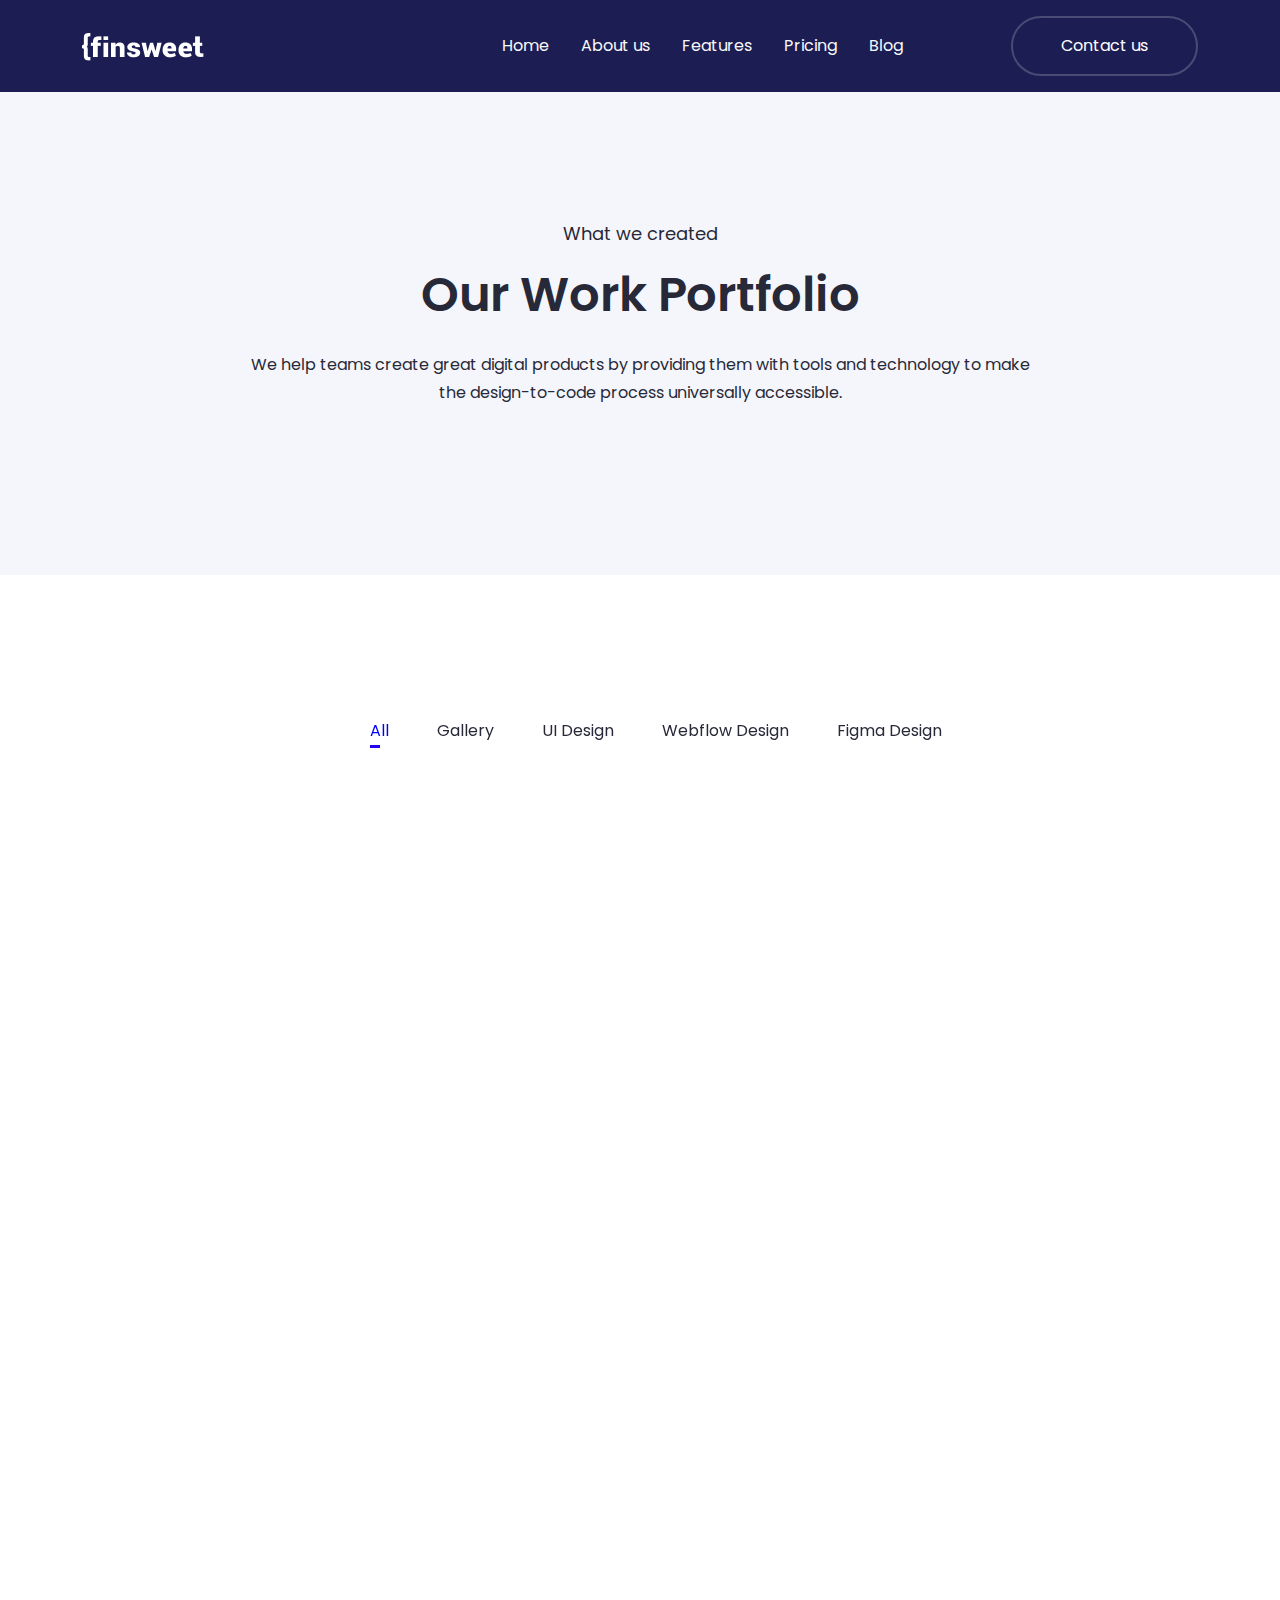
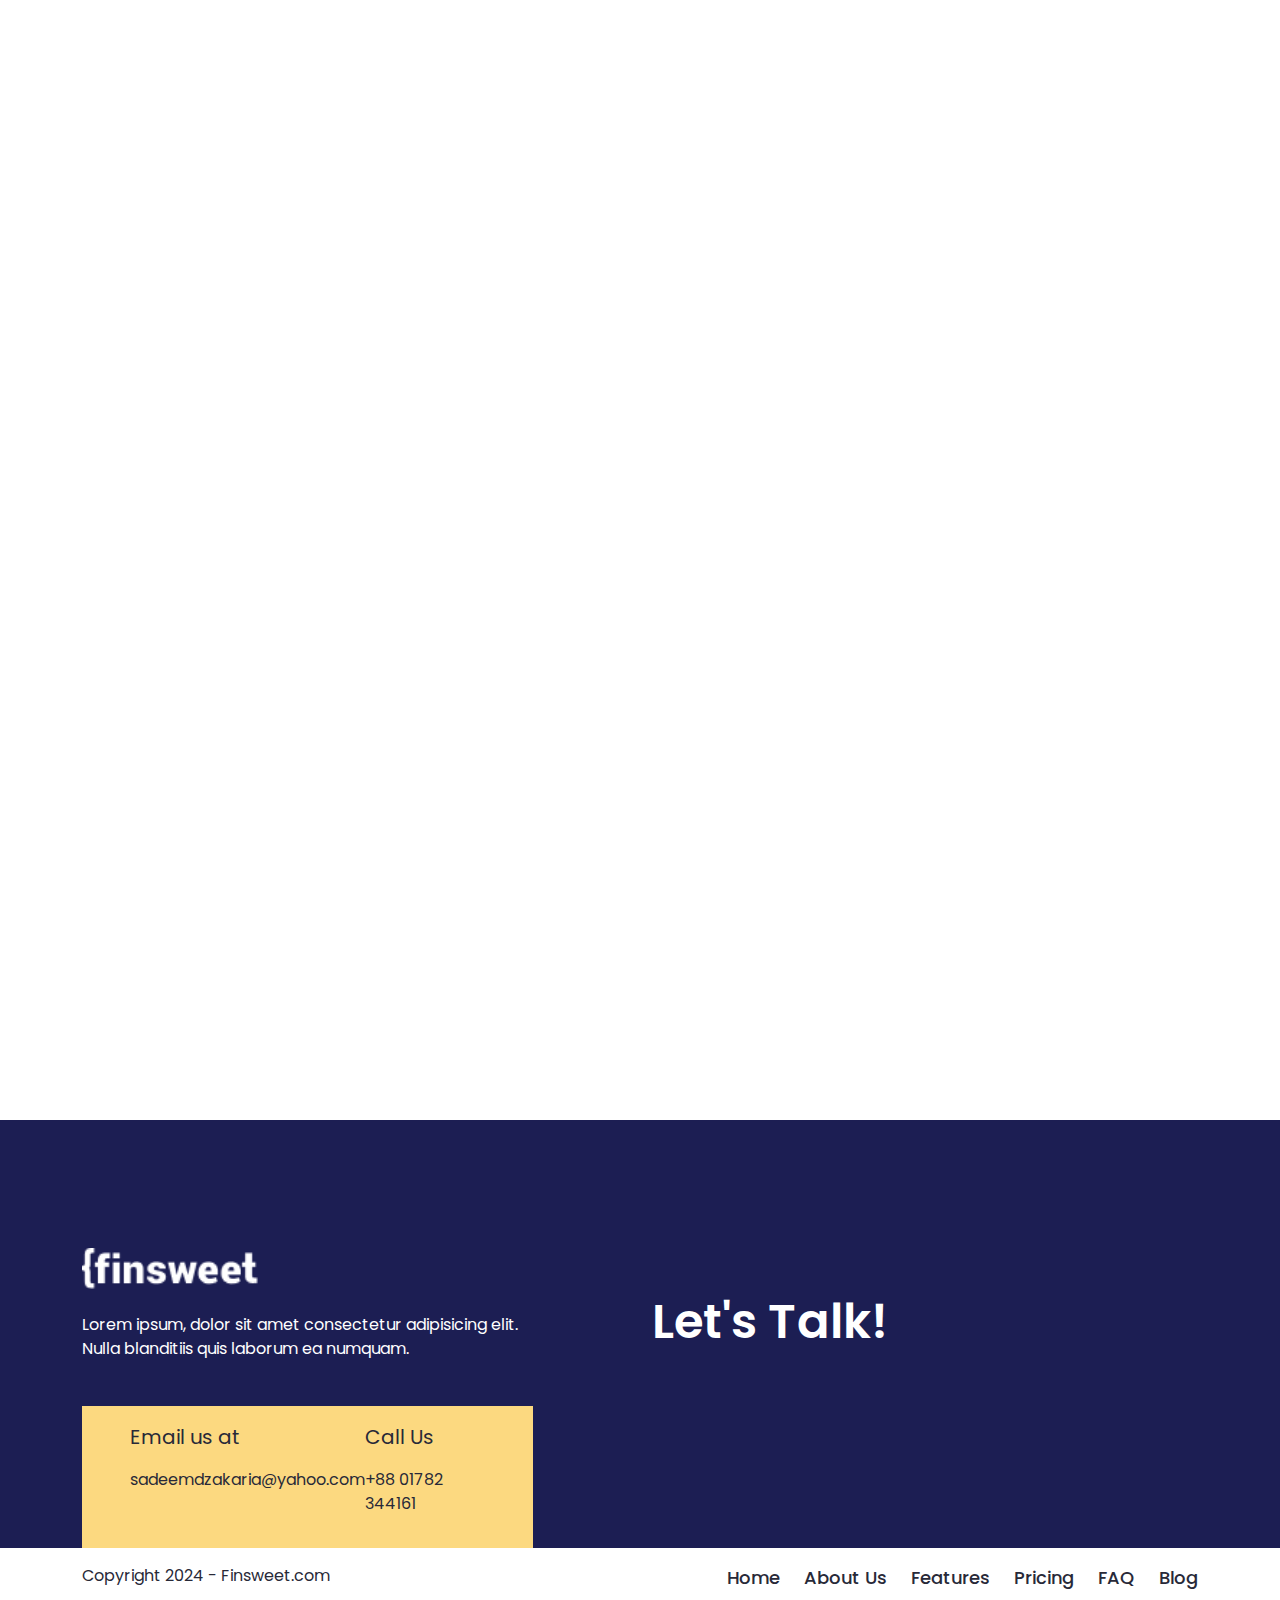
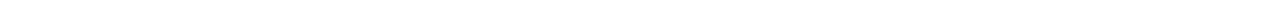
<file: work.html>
<!DOCTYPE html>
<html lang="en">
  <head>
    <meta charset="UTF-8" />
    <meta name="viewport" content="width=device-width, initial-scale=1.0" />
    <link
      rel="stylesheet"
      href="https://site-assets.fontawesome.com/releases/v6.6.0/css/all.css"
    />
    <link
      rel="stylesheet"
      href="https://site-assets.fontawesome.com/releases/v6.6.0/css/sharp-duotone-solid.css"
    />
    <link
      rel="stylesheet"
      href="https://site-assets.fontawesome.com/releases/v6.6.0/css/sharp-thin.css"
    />
    <link
      rel="stylesheet"
      href="https://site-assets.fontawesome.com/releases/v6.6.0/css/sharp-solid.css"
    />
    <link
      rel="stylesheet"
      href="https://site-assets.fontawesome.com/releases/v6.6.0/css/sharp-regular.css"
    />
    <link
      rel="stylesheet"
      href="https://site-assets.fontawesome.com/releases/v6.6.0/css/sharp-light.css"
    />
    <link href="https://unpkg.com/aos@2.3.1/dist/aos.css" rel="stylesheet" />
    <link
      href="https://cdn.jsdelivr.net/npm/bootstrap@5.3.3/dist/css/bootstrap.min.css"
      rel="stylesheet"
    />
    <link rel="stylesheet" href="css/work.css" />
    <title>Portfolio</title>
  </head>
  <body>
    <!-- ==============================Navbar Markup============================= -->
    <nav>
      <section id="navbar">
        <nav class="navbar navbar-expand-lg bg-body-tertiary py-3">
          <div class="container">
            <a class="navbar-brand" href="#">
              <picture>
                <img src="images/logo.png" alt="" />
              </picture>
            </a>
            <button
              class="navbar-toggler link-light border-white"
              type="button"
              data-bs-toggle="collapse"
              data-bs-target="#navbarSupportedContent"
              aria-controls="navbarSupportedContent"
              aria-expanded="false"
              aria-label="Toggle navigation"
            >
              <span class="navbar-toggler-icon"></span>
            </button>
            <div class="collapse navbar-collapse" id="navbarSupportedContent">
              <ul class="navbar-nav ms-auto mb-2 mb-lg-0 column-gap-3">
                <li class="nav-item">
                  <a
                    class="nav-link link-light customNavLink"
                    aria-current="page"
                    href="index.html"
                    >Home</a
                  >
                </li>
                <li class="">
                  <a
                    class="nav-link link-light customNavLink"
                    href="about_us.html"
                    >About us</a
                  >
                </li>
                <li class="">
                  <a
                    class="nav-link link-light customNavLink"
                    href="features.html"
                    >Features</a
                  >
                </li>
                <li class="">
                  <a
                    class="nav-link link-light customNavLink"
                    href="pricing.html"
                    >Pricing</a
                  >
                </li>
                <li class="">
                  <a class="nav-link link-light customNavLink" href="blog.html"
                    >Blog</a
                  >
                </li>
              </ul>
              <form class="d-flex" role="search">
                <button
                  class="btn customBtnPrimary --btnMod bg-transparent text-white"
                  type="submit"
                >
                  Contact us
                </button>
              </form>
            </div>
          </div>
        </nav>
      </section>
    </nav>
    <!-- ==============================Navbar Markup============================= -->
    <main>
      <!-- =========================portfolioHeader markup======================== -->
       <section id="portfolioHeader">
        <div class="container">
          <div class="portfolioHeaderWrapper text-center flex-column justify-content-center align-items-center gap-4 mx-auto">
            <p style="font-size: 18px">What we created</p>
            <h2 class="xl-header mb-4">Our Work Portfolio</h2>
            <p class="regularText">
              We help teams create great digital products by providing them with
              tools and technology to make the design-to-code process
              universally accessible.
            </p>
            <div class="portFolioSocials">
              <a href="https://fb.com"><i class="fa-brands fa-facebook"></i></a>
              <a href="https://x.com"><i class="fa-brands fa-x-twitter"></i></a>
              <a href="https://instagram.com"><i class="fa-brands fa-instagram"></i></a>
              <a href="https://linkedin.com"
                ><i class="fa-brands fa-linkedin-in"></i
              ></a>
            </div>
          </div>
        </div>
      </section>
      <!-- =========================portfolioHeader markup======================== -->
      <!-- =========================portfolioAlbums markup======================== -->
       <section id="gallery">
        <div class="container">
            <div class="galleryWrapper">
                <div class="galleryHead" data-aos="fade-up" data-aos-duration="900">
                    <ul class="d-flex ms-3 ms-md-0 justify-content-center align-items-center">
                        <li class="pointer my-3 my-md-0 mx-4 position-relative --active_link text-nowrap" style="color: blue;">All</li>
                        <li class="pointer my-3 mx-4 position-relative text-nowrap">Gallery</li>
                        <li class="pointer my-3 my-md-0 mx-4 position-relative text-nowrap">UI Design</li>
                        <li class="pointer my-3 my-md-0 mx-4 position-relative text-nowrap">Webflow Design</li>
                        <li class="pointer my-3 my-md-0 mx-4 position-relative text-nowrap">Figma Design</li>
                    </ul>
                </div>
                <div class="galleryItemsWrapper mt-md-1 row g-5">
                    <div class="col-lg-6" data-aos="fade-right" data-aos-duration="900">
                        <div class="galleryItem d-flex flex-column justify-content-center align-items-start row-gap-3">
                            <picture class="galleryItem__pic">
                                <img class="w-100 object-fit-cover" src="images/portfolio/Cover.png" alt="">
                            </picture>
                            <h1 class="lg-header">Template 1</h1>
                            <p class="regularText">Apparently we had reached a great height in the atmosphere, for the sky was a dead black, and the stars had ceased to twinkle.</p>
                            <p class="label-lg">View Demo <i class="fa-solid fa-angle-right ms-3"></i></p>
                        </div>
                    </div>
                    <div class="col-lg-6" data-aos="fade-left" data-aos-duration="900" >
                        <div class="galleryItem d-flex flex-column justify-content-center align-items-start row-gap-3">
                            <picture class="galleryItem__pic">
                                <img class="w-100 object-fit-cover" src="images/portfolio/Image.png" alt="">
                            </picture>
                            <h1 class="lg-header">Template 2</h1>
                            <p class="regularText">Apparently we had reached a great height in the atmosphere, for the sky was a dead black, and the stars had ceased to twinkle.</p>
                            <p class="label-lg">View Demo <i class="fa-solid fa-angle-right ms-3"></i></p>
                        </div>
                    </div>
                    <div class="col-lg-6" data-aos="fade-right" data-aos-duration="900" data-aos-delay="200">
                        <div class="galleryItem d-flex flex-column justify-content-center align-items-start row-gap-3">
                            <picture class="galleryItem__pic">
                                <img class="w-100 object-fit-cover" src="images/portfolio/Image(1).png" alt="">
                            </picture>
                            <h1 class="lg-header">Template 3</h1>
                            <p class="regularText">Apparently we had reached a great height in the atmosphere, for the sky was a dead black, and the stars had ceased to twinkle.</p>
                            <p class="label-lg">View Demo <i class="fa-solid fa-angle-right ms-3"></i></p>
                        </div>
                    </div>
                    <div class="col-lg-6" data-aos="fade-left" data-aos-duration="900" data-aos-delay="200">
                        <div class="galleryItem d-flex flex-column justify-content-center align-items-start row-gap-3">
                            <picture class="galleryItem__pic">
                                <img class="w-100 object-fit-cover" src="images/portfolio/Image(2).png" alt="">
                            </picture>
                            <h1 class="lg-header">Template 4</h1>
                            <p class="regularText">Apparently we had reached a great height in the atmosphere, for the sky was a dead black, and the stars had ceased to twinkle.</p>
                            <p class="label-lg">View Demo <i class="fa-solid fa-angle-right ms-3"></i></p>
                        </div>
                    </div>
                    <div class="col-lg-6" data-aos="fade-right" data-aos-duration="900" data-aos-delay="400">
                        <div class="galleryItem d-flex flex-column justify-content-center align-items-start row-gap-3">
                            <picture class="galleryItem__pic">
                                <img class="w-100 object-fit-cover" src="images/portfolio/Image(3).png" alt="">
                            </picture>
                            <h1 class="lg-header">Template 5</h1>
                            <p class="regularText">Apparently we had reached a great height in the atmosphere, for the sky was a dead black, and the stars had ceased to twinkle.</p>
                            <p class="label-lg">View Demo <i class="fa-solid fa-angle-right ms-3"></i></p>
                        </div>
                    </div>
                    <div class="col-lg-6" data-aos="fade-left" data-aos-duration="900" data-aos-delay="400">
                        <div class="galleryItem d-flex flex-column justify-content-center align-items-start row-gap-3">
                            <picture class="galleryItem__pic">
                                <img class="w-100 object-fit-cover" src="images/portfolio/Image(4).png" alt="">
                            </picture>
                            <h1 class="lg-header">Template 6</h1>
                            <p class="regularText">Apparently we had reached a great height in the atmosphere, for the sky was a dead black, and the stars had ceased to twinkle.</p>
                            <p class="label-lg">View Demo <i class="fa-solid fa-angle-right ms-3"></i></p>
                        </div>
                    </div>
                </div>
            </div>
        </div>
       </section>
      <!-- =========================portfolioAlbums markup======================== -->
    </main>
    <!-- ============================Footer Markup================================ -->
    <footer>
      <section id="footer" class="overflow-hidden">
        <div class="container">
          <div class="row gy-4 justify-content-between footerWrapper">
            <div class="col-md-5">
              <div
                class="footerLeft d-flex flex-column justify-content-between align-items-start"
              >
                <div class="footerLeftTop">
                  <picture class="logo">
                    <img src="images/logo.png" alt="" />
                  </picture>
                  <p class="mt-4">
                    Lorem ipsum, dolor sit amet consectetur adipisicing elit.
                    Nulla blanditiis quis laborum ea numquam.
                  </p>
                </div>
                <div
                  class="footerLeftBottom py-3 px-lg-5 px-3 d-flex flex-lg-row flex-column justify-content-between w-100"
                >
                  <div class="footerLeftBottomEmail">
                    <p style="font-size: 20px">Email us at</p>
                    <p>sadeemdzakaria@yahoo.com</p>
                  </div>
                  <div class="footerLeftBottomCall d-lg-block d-none">
                    <p style="font-size: 20px">Call Us</p>
                    <p>+88 01782 344161</p>
                  </div>
                </div>
              </div>
            </div>
            <div class="col-md-6">
              <div
                class="footerRight d-flex flex-column justify-content-center align-items-start"
              >
                <h1 class="xl-header">Let's Talk!</h1>
                <div class="footerRightSocials">
                  <a href="#"><i class="fa-brands fa-facebook"></i></a>
                  <a href="#"><i class="fa-brands fa-x-twitter"></i></a>
                  <a href="#"><i class="fa-brands fa-instagram"></i></a>
                  <a href="#"><i class="fa-brands fa-linkedin-in"></i></a>
                  <a href="#"><i class="fa-brands fa-youtube"></i></a>
                </div>
              </div>
            </div>
          </div>
        </div>
      </section>
      <section id="bottomNav">
        <div class="container">
          <div
            class="bottomNavWrapper pt-3 pb-2 d-lg-flex flex-lg-row flex-column justify-content-between"
          >
            <p class="bottomNav__copyright">Copyright 2024 - Finsweet.com</p>
            <div class="bottomNavLinks d-none d-lg-flex">
              <ul class="d-flex gap-4">
                <li class="d-none d-lg-block"><a href="#">Home</a></li>
                <li><a href="about_us.html">About Us</a></li>
                <li><a href="features.html">Features</a></li>
                <li><a href="pricing.html">Pricing</a></li>
                <li><a href="faq.html">FAQ</a></li>
                <li><a href="blog.html">Blog</a></li>
              </ul>
            </div>
          </div>
        </div>
      </section>
    </footer>
    <!-- ============================Footer Markup================================ -->
  </body>
  <script src="https://cdn.jsdelivr.net/npm/bootstrap@5.3.3/dist/js/bootstrap.bundle.min.js"></script>
  <script src="https://unpkg.com/aos@2.3.1/dist/aos.js"></script>
  <script>
    AOS.init();
  </script>
  <script src="https://cdn.jsdelivr.net/npm/bootstrap@5.3.3/dist/js/bootstrap.bundle.min.js"></script>
</html>
</file>
<file: css/style.css>
@import url("https://fonts.googleapis.com/css2?family=Poppins:ital,wght@0,100;0,200;0,300;0,400;0,500;0,600;0,700;0,800;0,900;1,100;1,200;1,300;1,400;1,500;1,600;1,700;1,800;1,900&display=swap");
/* ==============common=========== */
* {
  margin: 0;
  padding: 0;
  box-sizing: border-box;
  outline: none;
}
body {
  font-family: var(--fnt_primary);
  color: var(--clr_dark_blue);
  overflow-x: hidden;
}
ol,
ul,
li {
  list-style: none;
}
a,
span {
  text-decoration: none;
  display: inline-block;
}
img {
  vertical-align: middle;
}
.pointer {
  cursor: pointer;
}
.commonLink {
  color: white;
}
.commonLink:hover {
  color: var(--clr_yellow);
  transition: var(--trn_delay);
}
:root {
  --fnt_primary: "Poppins", sans-serif;
  --clr_royal_blue: #2405f2;
  --clr_dark_blue: #282938;
  --clr_tint_blue: #1c1e53;
  --clr_grey: #f4f6fc;
  --clr_yellow: #fcd980;
  --clr_accent: #eef4fa;
  --clr_text_faded: #282938;
  --border-red: 1px solid red;
  --trn_delay: ease-in 0.3s;
  --box_shd: 0 0 20px 20px rgba(0, 0, 0, 0.24);
}
/* ===============Typography============ */
.xxl-header {
  font-size: 54px;
  font-weight: 600;
  line-height: 74px;
}
.xl-header {
  font-size: 48px;
  font-weight: 600;
  line-height: 64px;
}
.lg-header {
  font-size: 38px;
  font-weight: 600;
  line-height: 56px;
}
.md-header {
  font-size: 32px;
  font-weight: 600;
  line-height: 48px;
}
.sm-header {
  font-size: 24px;
  font-weight: 600;
  line-height: 36px;
}
.label-lg {
  font-size: 18px;
  font-weight: 500;
  line-height: 32px;
}
.label-sm {
  font-weight: 500;
}
.regularText {
  line-height: 28px;
  font-weight: 400;
  color: var(--clr_text_faded);
}
/* ==========Navbar=================== */
.navbar {
  background-color: var(--clr_tint_blue) !important;
  color: white;
}
.navbar-toggler-icon {
  filter: invert(1);
}
.customBtnPrimary {
  border-radius: 41px;
  border: 2px solid rgba(255, 255, 255, 0.2);
  padding: 1rem 3rem;
  transition: var(--trn_delay);
}
.customBtnPrimary:hover {
  background-color: var(--clr_yellow) !important;
  color: var(--clr_tint_blue) !important;
}
.--btnMod {
  margin-left: 100px;
}
#navbar .active {
  position: relative;
}
#navbar .active::before {
  content: "";
  position: absolute;
  width: 100%;
  height: 2px;
  background-color: white;
  transform: translateY(-7px);
}
.customNavLink {
  position: relative;
}
.customNavLink:hover::before {
  width: 100%;
}
.customNavLink::before {
  content: "";
  position: absolute;
  width: 0;
  height: 2px;
  background-color: white;
  transform: translateY(-7px);
  transition: var(--trn_delay);
}
.--linkMod:hover {
  color: var(--clr_tint_blue) !important;
}
/* ===============Banner============== */
#banner {
  background-color: var(--clr_tint_blue);
  padding: 128px 0;
  color: white;
}
.--btnMod3:hover {
  background-color: transparent !important;
  color: rgba(255, 255, 255, 0.562) !important;
}
/* ===========Strategy========== */
#strategy {
  padding: 128px 0;
  background-color: var(--clr_grey);
}
.strategyDivider {
  column-gap: 142px !important;
}
/* ==========Projects================ */
#project {
  padding: 128px 0;
}
.projectLeftOverlay {
  background-image: linear-gradient(45deg, #1c1e53, rgba(28, 30, 83, 0.418));
  width: 40%;
  color: white;
  transform: translateX(-100%);
  transition: 0.5s linear;
  opacity: 0;
}
.projectLeftPart:hover .projectLeftOverlay {
  transform: translateX(0);
  opacity: 1;
}
.projectRightPartItemOverlay {
  background-image: linear-gradient(45deg, #1c1e53, rgba(28, 30, 83, 0.418));
  color: white;
  transition: 0.5s linear;
  opacity: 0;
  transition: var(--trn_delay);
}
.projectRightPartItem:hover .projectRightPartItemOverlay {
  opacity: 1;
}
.--linkMod2:hover {
  color: var(--clr_yellow) !important;
}
/* ============Features=============== */
#features {
  background-color: var(--clr_grey);
  padding: 128px 0;
}
#features .xl-header {
  width: 50%;
}
.featureCard i {
  font-size: 2rem;
  margin-bottom: 1.5rem;
  color: var(--clr_royal_blue);
}
.featureCard {
  height: 100%;
}
/* ============testimonial=========== */
#testimonial {
  padding: 128px 0;
}
/* =============faq================= */
#faq {
  padding: 128px 0;
}
.customAccordItem {
  border: none;
  border-bottom: 1px solid rgba(128, 128, 128, 0.274);
}
#faq .header-sm {
  color: var(--clr_royal_blue);
}
.accordion-button:focus {
  box-shadow: none;
  border-color: rgba(0, 0, 0, 0.125);
}
/* ===============Inquiry============ */
#inquiry {
  padding: 128px 0;
}
.inquiryWrapper {
  height: 690px;
}
.inquiryLeftPart {
  background-image: url(/images/form-bg.png);
  background-size: cover;
  background-position: center;
  background-repeat: no-repeat;
  backdrop-filter: blur(32px);
  color: white;
  z-index: 0;
  padding: 96px;
}
.inquiryLeftPart::after {
  content: "";
  position: absolute;
  background-color: #1c1e537c;
  height: 100%;
  width: 100%;
  top: 0;
  left: 0;
  z-index: -1;
}
.inquiryRightPart {
  background-color: var(--clr_tint_blue);
  padding: 96px;
}
.form-floating > label::after {
  background-color: transparent !important;
  color: white !important;
}
.formBtn {
  color: var(--clr_tint_blue);
  background-color: var(--clr_yellow);
  border-radius: 50px;
  padding: 0.75rem 0;
  border: 5px solid var(--clr_yellow);
  font-size: 18px;
  letter-spacing: 2px;
  font-weight: 500;
}
.formBtn:hover {
  background-color: transparent;
  color: var(--clr_yellow);
  border: 5px solid var(--clr_yellow);
}
/* ===============Blog============= */
#blog {
  padding: 128px 0;
}
.blogContent {
  height: 610px;
  padding: 1rem;
  cursor: pointer;
}
.blogContent:hover h4 {
  color: var(--clr_royal_blue);
  transition: var(--trn_delay);
}
.blogContent__pic {
  height: 285px;
  width: 100%;
  object-fit: cover;
  object-position: center;
}
.blogContent__date {
  color: var(--clr_text_faded);
  font-size: 12px;
}
#inquiry .xxl-header {
  font-size: 40px;
  line-height: 100%;
}
.inquiryWrapper {
  height: fit-content;
}
.inquiryRightPart {
  padding: 2rem;
}
.inquiryLeftPart {
  padding: 2rem 2rem 8rem 2rem;
}
/* ============footer============== */
#footer {
  padding-top: 128px;
  background-color: var(--clr_tint_blue);
  color: white;
}
#footer .logo img {
  width: 176px;
}
.footerLeftBottom {
  background-color: var(--clr_yellow);
  color: var(--clr_dark_blue);
}
.footerLeft,
.footerRight {
  height: 300px;
}
.footerRightSocials {
  margin-bottom: 120px;
}
.footerRightSocials a {
  color: white;
  transition: var(--trn_delay);
  font-size: 1.3rem;
  margin: 0 0.5rem;
}
.footerRightSocials a:hover {
  color: var(--clr_yellow);
}
#bottomNav {
  background-color: white;
}
.bottomNavLinks {
  font-size: 18px;
  font-weight: 500;
}
.bottomNavLinks a {
  color: var(--clr_dark_blue);
}

/* ===========MediaQueries============= */
@media (max-width: 900px) {
  .container,
  .container-lg {
    overflow: hidden !important;
  }
  #strategy .md-header {
    font-size: 20px;
  }
  .xxl-header {
    font-size: 35px;
    line-height: 140%;
  }
  .xl-header {
    font-size: 36px;
    line-height: 40px;
  }
  .md-header {
    font-size: 20px;
    line-height: 25px;
  }
  #features .xl-header {
    width: 90%;
  }
  .footerRightSocials {
    margin-bottom: 0px;
  }
  .blogContent {
    padding: 0;
    overflow: hidden;
    padding-bottom: 2rem;
  }
}
</file>
<file: css/about_us.css>
@import url("https://fonts.googleapis.com/css2?family=Poppins:ital,wght@0,100;0,200;0,300;0,400;0,500;0,600;0,700;0,800;0,900;1,100;1,200;1,300;1,400;1,500;1,600;1,700;1,800;1,900&display=swap");
/* ==============common=========== */
* {
  margin: 0;
  padding: 0;
  box-sizing: border-box;
  outline: none;
}
body {
  font-family: var(--fnt_primary);
  color: var(--clr_dark_blue);
  overflow-x: hidden;
}
ol,
ul,
li {
  list-style: none;
}
a,
span {
  text-decoration: none;
  display: inline-block;
}
img {
  vertical-align: middle;
}
.pointer {
  cursor: pointer;
}
.commonLink {
  color: white;
}
.commonLink:hover {
  color: var(--clr_yellow);
  transition: var(--trn_delay);
}
:root {
  --fnt_primary: "Poppins", sans-serif;
  --clr_royal_blue: #2405f2;
  --clr_dark_blue: #282938;
  --clr_tint_blue: #1c1e53;
  --clr_grey: #f4f6fc;
  --clr_yellow: #fcd980;
  --clr_accent: #eef4fa;
  --clr_text_faded: #282938;
  --border-red: 1px solid red;
  --trn_delay: ease-in 0.3s;
  --box_shd: 0 0 20px 20px rgba(0, 0, 0, 0.24);
}
/* ===============Typography============ */
.xxl-header {
  font-size: 54px;
  font-weight: 600;
  line-height: 74px;
}
.xl-header {
  font-size: 48px;
  font-weight: 600;
  line-height: 64px;
}
.lg-header {
  font-size: 38px;
  font-weight: 600;
  line-height: 56px;
}
.md-header {
  font-size: 32px;
  font-weight: 600;
  line-height: 48px;
}
.sm-header {
  font-size: 24px;
  font-weight: 600;
  line-height: 36px;
}
.label-lg {
  font-size: 18px;
  font-weight: 500;
  line-height: 32px;
}
.label-sm {
  font-weight: 500;
}
.regularText {
  line-height: 28px;
  font-weight: 400;
  color: var(--clr_text_faded);
}
/* ==========Navbar=================== */
.navbar {
  background-color: var(--clr_tint_blue) !important;
  color: white;
}
.navbar-toggler-icon {
  filter: invert(1);
}
.customBtnPrimary {
  border-radius: 41px;
  border: 2px solid rgba(255, 255, 255, 0.2);
  padding: 1rem 3rem;
  transition: var(--trn_delay);
}
.customBtnPrimary:hover {
  background-color: var(--clr_yellow) !important;
  color: var(--clr_tint_blue) !important;
}
.--btnMod {
  margin-left: 100px;
}
#navbar .active {
  position: relative;
}
#navbar .active::before {
  content: "";
  position: absolute;
  width: 100%;
  height: 2px;
  background-color: white;
  transform: translateY(-7px);
}
.customNavLink {
  position: relative;
}
.customNavLink:hover::before {
  width: 100%;
}
.customNavLink::before {
  content: "";
  position: absolute;
  width: 0;
  height: 2px;
  background-color: white;
  transform: translateY(-7px);
  transition: var(--trn_delay);
}
/* ============Hero================ */
#hero {
  padding: 128px 0;
}
/* ==============secondsec=========== */
#secondSec {
  padding-bottom: 100px;
}
.secondSecTextPart {
  padding: 80px;
  background-color: var(--clr_grey);
}
/* ============process============== */
#process {
  padding-bottom: 50px;
}
.processItem__round {
  height: 24px;
  width: 24px;
  background-color: var(--clr_royal_blue);
  border-radius: 50%;
  top: -30px;
  left: -10px;
  position: relative;
}
.processItem__round::after {
  content: "";
  position: absolute;
  width: 15dvw;
  background-color: transparent;
  height: 2px;
  border: 1px dashed var(--clr_royal_blue);
  left: 40px;
  top: 12px;
}
/* ===============Mission============== */
#mission {
  background-color: var(--clr_grey);
  padding: 128px 0;
}
/* ================Benefits============= */
#benefits {
  padding: 128px 0;
}
.benefitsHeader {
  max-width: 50%;
}
/* ****copied from homepage features** */
.featureCard i {
  font-size: 2rem;
  margin-bottom: 1.5rem;
  color: var(--clr_royal_blue);
}
.featureCard {
  height: 100%;
}
/* ****copied from homepage features** */
.--userCount {
  transform: translateY(-20px);
}
/* =============team============== */
#team {
  padding: 128px 0;
  background-color: var(--clr_grey);
}
.teamItem {
  height: 344px;
  width: 296px;
}
.teamItem:hover .memberPicOverlay {
  opacity: 1;
}
.memberPicOverlay {
  height: 100%;
  width: 100%;
  background-image: linear-gradient( #2505f217, #2505f262, #2405f2);
  border-radius: 50%;
  top: 0;
  opacity: 0;
  transition: var(--trn_delay);
}
.memberPicOverlaySocial a {
  margin: 0 5px;
  font-size: 1.2rem;
}
.memberPicOverlaySocial {
  position: absolute;
  bottom: 20px;
  left: 33px;
}



/* ============footer============== */
#footer {
  padding-top: 128px;
  background-color: var(--clr_tint_blue);
  color: white;
}
#footer .logo img {
  width: 176px;
}
.footerLeftBottom {
  background-color: var(--clr_yellow);
  color: var(--clr_dark_blue);
}
.footerLeft,
.footerRight {
  height: 300px;
}
.footerRightSocials {
  margin-bottom: 120px;
}
.footerRightSocials a {
  color: white;
  transition: var(--trn_delay);
  font-size: 1.3rem;
  margin: 0 0.5rem;
}
.footerRightSocials a:hover {
  color: var(--clr_yellow);
}
#bottomNav {
  background-color: white;
}
.bottomNavLinks {
  font-size: 18px;
  font-weight: 500;
}
.bottomNavLinks a {
  color: var(--clr_dark_blue);
}

@media (max-width: 900px) {
  .container,
  .container-lg {
    overflow: hidden !important;
  }
  .xxl-header {
    font-size: 42px;
    line-height: 50px;
  }
  .processItem__round {
  height: 24px;
  width: 24px;
  background-color: var(--clr_royal_blue);
  border-radius: 50%;
  top: 30px;
  left: -35px;
  position: relative;
  z-index: 10;
}
.processItem__round::after {
  content: "";
  position: absolute;
  width: 2px;
  background-color: transparent;
  height: 10dvh;
  border: 1px dashed var;
  left: 12px;
  top: 20px;
  z-index: 0;
  }
  .secondSecPicPart__img img{
    height: 30dvh;
    object-fit: cover;
    object-position: center;
  }
  .benefitsHeader {
  max-width: 95%;
  }
  .benefitsFooter {
    padding-top: 100px;
  }
}
</file>
<file: css/blog.css>
@import url("https://fonts.googleapis.com/css2?family=Poppins:ital,wght@0,100;0,200;0,300;0,400;0,500;0,600;0,700;0,800;0,900;1,100;1,200;1,300;1,400;1,500;1,600;1,700;1,800;1,900&display=swap");

/* ==============common=========== */
* {
  margin: 0;
  padding: 0;
  box-sizing: border-box;
  outline: none;
}
body {
  font-family: var(--fnt_primary);
  color: var(--clr_dark_blue);
  overflow-x: hidden;
}
ol,
ul,
li {
  list-style: none;
}
a,
span {
  text-decoration: none;
  display: inline-block;
}
img {
  vertical-align: middle;
}
.pointer {
  cursor: pointer;
}
.commonLink {
  color: white;
}
.commonLink:hover {
  color: var(--clr_yellow);
  transition: var(--trn_delay);
}
.--linkMod:hover {
  color: var(--clr_tint_blue) !important;
}
:root {
  --fnt_primary: "Poppins", sans-serif;
  --clr_royal_blue: #2405f2;
  --clr_dark_blue: #282938;
  --clr_tint_blue: #1c1e53;
  --clr_grey: #f4f6fc;
  --clr_yellow: #fcd980;
  --clr_accent: #eef4fa;
  --clr_text_faded: #282938;
  --border-red: 1px solid red;
  --trn_delay: ease-in 0.3s;
  --box_shd: 0 0 20px 20px rgba(0, 0, 0, 0.24);
}

/* ===============Typography============ */
.xxl-header {
  font-size: 54px;
  font-weight: 600;
  line-height: 74px;
}

.xl-header {
  font-size: 48px;
  font-weight: 600;
  line-height: 64px;
}

.lg-header {
  font-size: 38px;
  font-weight: 600;
  line-height: 56px;
}

.md-header {
  font-size: 32px;
  font-weight: 600;
  line-height: 48px;
}

.sm-header {
  font-size: 24px;
  font-weight: 600;
  line-height: 36px;
}

.label-lg {
  font-size: 18px;
  font-weight: 500;
  line-height: 32px;
}

.label-sm {
  font-weight: 500;
}

.regularText {
  line-height: 28px;
  font-weight: 400;
  color: var(--clr_text_faded);
}

/* ==========Navbar=================== */
.navbar {
  background-color: var(--clr_tint_blue) !important;
  color: white;
}

.navbar-toggler-icon {
  filter: invert(1);
}

.customBtnPrimary {
  border-radius: 41px;
  border: 2px solid rgba(255, 255, 255, 0.2);
  padding: 1rem 3rem;
  transition: var(--trn_delay);
}

.customBtnPrimary:hover {
  background-color: var(--clr_yellow) !important;
  color: var(--clr_tint_blue) !important;
}

.--btnMod {
  margin-left: 100px;
}

#navbar .active {
  position: relative;
}

#navbar .active::before {
  content: "";
  position: absolute;
  width: 100%;
  height: 2px;
  background-color: white;
  transform: translateY(-7px);
}

.customNavLink {
  position: relative;
}

.customNavLink:hover::before {
  width: 100%;
}

.customNavLink::before {
  content: "";
  position: absolute;
  width: 0;
  height: 2px;
  background-color: white;
  transform: translateY(-7px);
  transition: var(--trn_delay);
}
/* =============toppost================== */
#topPost {
    padding: 128px 0;
}
#topPost h1, p {
    max-width: 70%;;
}
/* ============blog gallery============== */
#blogGallery {
    padding-bottom: 128px;
}
.blogContent {
  height: 610px;
  padding: 1rem;
  cursor: pointer;
  margin-bottom: 2rem;
}
.blogContent:hover h4 {
  color: var(--clr_royal_blue);
  transition: var(--trn_delay);
}
.blogContent__pic {
  height: 285px;
  width: 100%;
  object-fit: cover;
  object-position: center;
}
.blogContent__date {
  color: var(--clr_text_faded);
  font-size: 12px;
}







/* ============footer============== */
#footer {
  padding-top: 128px;
  background-color: var(--clr_tint_blue);
  color: white;
}
#footer .logo img {
  width: 176px;
}
.footerLeftBottom {
  background-color: var(--clr_yellow);
  color: var(--clr_dark_blue);
}
.footerLeft, .footerRight {
  height: 300px;
}
.footerRightSocials {
  margin-bottom: 120px;
}
.footerRightSocials a {
  color: white;
  transition: var(--trn_delay);
  font-size: 1.3rem;
  margin: 0 0.5rem;
}
.footerRightSocials a:hover {
  color: var(--clr_yellow);
}
#bottomNav {
  background-color: white;
}
.bottomNavLinks {
  font-size: 18px;
  font-weight: 500;
}
.bottomNavLinks a {
  color: var(--clr_dark_blue);
}

/* ===========MediaQueries============= */
@media (max-width: 900px) {
  .container, .container-lg {
    overflow: hidden !important;
  }
  .xl-header {
    font-size: 30px;
    line-height: 100%;
  }
  .xxl-header {
    font-size: 40px;
    line-height: 100%;
  }
  .blogContent img{
    width: 100%;
  }
}
</file>
<file: css/blogpost.css>
@import url("https://fonts.googleapis.com/css2?family=Poppins:ital,wght@0,100;0,200;0,300;0,400;0,500;0,600;0,700;0,800;0,900;1,100;1,200;1,300;1,400;1,500;1,600;1,700;1,800;1,900&display=swap");

/* ==============common=========== */
* {
  margin: 0;
  padding: 0;
  box-sizing: border-box;
  outline: none;
}
body {
  font-family: var(--fnt_primary);
  color: var(--clr_dark_blue);
  overflow-x: hidden;
}
ol,
ul,
li {
  list-style: none;
}
a,
span {
  text-decoration: none;
  display: inline-block;
}
img {
  vertical-align: middle;
}
.pointer {
  cursor: pointer;
}
.commonLink {
  color: white;
}
.commonLink:hover {
  color: var(--clr_yellow);
  transition: var(--trn_delay);
}
.--linkMod:hover {
  color: var(--clr_tint_blue) !important;
}
:root {
  --fnt_primary: "Poppins", sans-serif;
  --clr_royal_blue: #2405f2;
  --clr_dark_blue: #282938;
  --clr_tint_blue: #1c1e53;
  --clr_grey: #f4f6fc;
  --clr_yellow: #fcd980;
  --clr_accent: #eef4fa;
  --clr_text_faded: #282938;
  --border-red: 1px solid red;
  --trn_delay: ease-in 0.3s;
  --box_shd: 0 0 20px 20px rgba(0, 0, 0, 0.24);
}

/* ===============Typography============ */
.xxl-header {
  font-size: 54px;
  font-weight: 600;
  line-height: 74px;
}

.xl-header {
  font-size: 48px;
  font-weight: 600;
  line-height: 64px;
}

.lg-header {
  font-size: 38px;
  font-weight: 600;
  line-height: 56px;
}

.md-header {
  font-size: 32px;
  font-weight: 600;
  line-height: 48px;
}

.sm-header {
  font-size: 24px;
  font-weight: 600;
  line-height: 36px;
}

.label-lg {
  font-size: 18px;
  font-weight: 500;
  line-height: 32px;
}

.label-sm {
  font-weight: 500;
}

.regularText {
  line-height: 28px;
  font-weight: 400;
  color: var(--clr_text_faded);
}

/* ==========Navbar=================== */
.navbar {
  background-color: var(--clr_tint_blue) !important;
  color: white;
}

.navbar-toggler-icon {
  filter: invert(1);
}

.customBtnPrimary {
  border-radius: 41px;
  border: 2px solid rgba(255, 255, 255, 0.2);
  padding: 1rem 3rem;
  transition: var(--trn_delay);
}

.customBtnPrimary:hover {
  background-color: var(--clr_yellow) !important;
  color: var(--clr_tint_blue) !important;
}

.--btnMod {
  margin-left: 100px;
}

#navbar .active {
  position: relative;
}

#navbar .active::before {
  content: "";
  position: absolute;
  width: 100%;
  height: 2px;
  background-color: white;
  transform: translateY(-7px);
}

.customNavLink {
  position: relative;
}

.customNavLink:hover::before {
  width: 100%;
}

.customNavLink::before {
  content: "";
  position: absolute;
  width: 0;
  height: 2px;
  background-color: white;
  transform: translateY(-7px);
  transition: var(--trn_delay);
}
/* =============toppost================== */
#topPost {
  padding: 128px 0;
}
#topPost h1,
p {
  max-width: 70%;
}
.justify {
  text-align: justify !important;
}

/* ============footer============== */
#footer {
  padding-top: 128px;
  background-color: var(--clr_tint_blue);
  color: white;
}
#footer .logo img {
  width: 176px;
}
.footerLeftBottom {
  background-color: var(--clr_yellow);
  color: var(--clr_dark_blue);
}
.footerLeft,
.footerRight {
  height: 300px;
}
.footerRightSocials {
  margin-bottom: 120px;
}
.footerRightSocials a {
  color: white;
  transition: var(--trn_delay);
  font-size: 1.3rem;
  margin: 0 0.5rem;
}
.footerRightSocials a:hover {
  color: var(--clr_yellow);
}
#bottomNav {
  background-color: white;
}
.bottomNavLinks {
  font-size: 18px;
  font-weight: 500;
}
.bottomNavLinks a {
  color: var(--clr_dark_blue);
}

/* ===========MediaQueries============= */
@media (max-width: 900px) {
  .container,
  .container-lg {
    overflow: hidden !important;
  }
  .xl-header {
    font-size: 30px;
    line-height: 100%;
  }
  .xxl-header {
    font-size: 40px;
    line-height: 100%;
  }
  .lg-header {
    font-size: 25px;
    line-height: 30px;
  }
  #topPost h1,
  p {
    max-width: 100%;
  }
}
</file>
<file: css/contact_us.css>
@import url("https://fonts.googleapis.com/css2?family=Poppins:ital,wght@0,100;0,200;0,300;0,400;0,500;0,600;0,700;0,800;0,900;1,100;1,200;1,300;1,400;1,500;1,600;1,700;1,800;1,900&display=swap");
/* ==============common=========== */
* {
  margin: 0;
  padding: 0;
  box-sizing: border-box;
  outline: none;
}
body {
  font-family: var(--fnt_primary);
  color: var(--clr_dark_blue);
  overflow-x: hidden;
}
ol,
ul,
li {
  list-style: none;
}
a,
span {
  text-decoration: none;
  display: inline-block;
}
img {
  vertical-align: middle;
}
.pointer {
  cursor: pointer;
}
.commonLink {
  color: white;
}
.commonLink:hover {
  color: var(--clr_yellow);
  transition: var(--trn_delay);
}
.--linkMod:hover {
  color: var(--clr_tint_blue) !important;
}
:root {
  --fnt_primary: "Poppins", sans-serif;
  --clr_royal_blue: #2405f2;
  --clr_dark_blue: #282938;
  --clr_tint_blue: #1c1e53;
  --clr_grey: #f4f6fc;
  --clr_yellow: #fcd980;
  --clr_accent: #eef4fa;
  --clr_text_faded: #282938;
  --border-red: 1px solid red;
  --trn_delay: ease-in 0.3s;
  --box_shd: 0 0 20px 20px rgba(0, 0, 0, 0.24);
}
/* ===============Typography============ */
.xxl-header {
  font-size: 54px;
  font-weight: 600;
  line-height: 74px;
}
.xl-header {
  font-size: 48px;
  font-weight: 600;
  line-height: 64px;
}
.lg-header {
  font-size: 38px;
  font-weight: 600;
  line-height: 56px;
}
.md-header {
  font-size: 32px;
  font-weight: 600;
  line-height: 48px;
}
.sm-header {
  font-size: 24px;
  font-weight: 600;
  line-height: 36px;
}
.label-lg {
  font-size: 18px;
  font-weight: 500;
  line-height: 32px;
}
.label-sm {
  font-weight: 500;
}
.regularText {
  line-height: 28px;
  font-weight: 400;
  color: var(--clr_text_faded);
}
/* ==========Navbar=================== */
.navbar {
  background-color: var(--clr_tint_blue) !important;
  color: white;
}
.navbar-toggler-icon {
  filter: invert(1);
}
.customBtnPrimary {
  border-radius: 41px;
  border: 2px solid rgba(255, 255, 255, 0.2);
  padding: 1rem 3rem;
  transition: var(--trn_delay);
}
.customBtnPrimary:hover {
  background-color: var(--clr_yellow) !important;
  color: var(--clr_tint_blue) !important;
}
.--btnMod {
  margin-left: 100px;
}
#navbar .active {
  position: relative;
}
#navbar .active::before {
  content: "";
  position: absolute;
  width: 100%;
  height: 2px;
  background-color: white;
  transform: translateY(-7px);
}
.customNavLink {
  position: relative;
}
.customNavLink:hover::before {
  width: 100%;
}
.customNavLink::before {
  content: "";
  position: absolute;
  width: 0;
  height: 2px;
  background-color: white;
  transform: translateY(-7px);
  transition: var(--trn_delay);
}
/* =============contact============= */
#contact {
  padding: 128px 0;
}
.contactHeader__summery {
  max-width: 50%;
}
.contactForm {
  background-color: var(--clr_grey);
  padding: 55px 77px;
}
.contactWrapper {
  max-width: 80%;
  margin: 0 auto;
}
.contactBtn {
  border-radius: 41px;
  background-color: var(--clr_dark_blue);
  color: white;
}
input {
  height: 64px !important;
  background-color: var(--clr_grey) !important;
  border: 3px solid #dbdbdb !important;
  border-radius: 8px !important;
}
/* ============footer============== */
#footer {
  padding-top: 128px;
  background-color: var(--clr_tint_blue);
  color: white;
}
#footer .logo img {
  width: 176px;
}
.footerLeftBottom {
  background-color: var(--clr_yellow);
  color: var(--clr_dark_blue);
}
.footerLeft,
.footerRight {
  height: 300px;
}
.footerRightSocials {
  margin-bottom: 120px;
}
.footerRightSocials a {
  color: white;
  transition: var(--trn_delay);
  font-size: 1.3rem;
  margin: 0 0.5rem;
}
.footerRightSocials a:hover {
  color: var(--clr_yellow);
}
#bottomNav {
  background-color: white;
}
.bottomNavLinks {
  font-size: 18px;
  font-weight: 500;
}
.bottomNavLinks a {
  color: var(--clr_dark_blue);
}

/* ===========MediaQueries============= */
@media (max-width: 900px) {
  .container,
  .container-lg {
    overflow: hidden !important;
  }
  .xl-header {
    font-size: 30px;
    line-height: 100%;
  }
  .xxl-header {
    font-size: 40px;
    line-height: 100%;
  }
  .contactHeader__summery {
    max-width: 90%;
  }
  .contactWrapper {
    max-width: 100%;
    margin: 0 auto;
  }
  .contactForm {
    padding: 25px 47px;
  }
}
</file>
<file: css/features.css>
@import url("https://fonts.googleapis.com/css2?family=Poppins:ital,wght@0,100;0,200;0,300;0,400;0,500;0,600;0,700;0,800;0,900;1,100;1,200;1,300;1,400;1,500;1,600;1,700;1,800;1,900&display=swap");
/* ==============common=========== */
* {
  margin: 0;
  padding: 0;
  box-sizing: border-box;
  outline: none;
}
body {
  font-family: var(--fnt_primary);
  color: var(--clr_dark_blue);
  overflow-x: hidden;
}
ol,
ul,
li {
  list-style: none;
}
a,
span {
  text-decoration: none;
  display: inline-block;
}
img {
  vertical-align: middle;
}
.pointer{
  cursor: pointer;
}
.commonLink {
  color: white;
}
.commonLink:hover {
  color: var(--clr_yellow);
  transition: var(--trn_delay);
}
.--linkMod:hover {
    color: var(--clr_tint_blue) !important;
}
:root {
  --fnt_primary: "Poppins", sans-serif;
  --clr_royal_blue: #2405f2;
  --clr_dark_blue: #282938;
  --clr_tint_blue: #1c1e53;
  --clr_grey: #f4f6fc;
  --clr_yellow: #fcd980;
  --clr_accent: #eef4fa;
  --clr_text_faded: #282938;
  --border-red: 1px solid red;
  --trn_delay: ease-in 0.3s;
  --box_shd: 0 0 20px 20px rgba(0, 0, 0, 0.24);
}
/* ===============Typography============ */
.xxl-header {
  font-size: 54px;
  font-weight: 600;
  line-height: 74px;
}
.xl-header {
  font-size: 48px;
  font-weight: 600;
  line-height: 64px;
}
.lg-header {
  font-size: 38px;
  font-weight: 600;
  line-height: 56px;
}
.md-header {
  font-size: 32px;
  font-weight: 600;
  line-height: 48px;
}
.sm-header {
  font-size: 24px;
  font-weight: 600;
  line-height: 36px;
}
.label-lg {
  font-size: 18px;
  font-weight: 500;
  line-height: 32px;
}
.label-sm {
  font-weight: 500;
}
.regularText {
  line-height: 28px;
  font-weight: 400;
  color: var(--clr_text_faded);
}
/* ==========Navbar=================== */
.navbar {
    background-color: var(--clr_tint_blue) !important;
    color: white;
}
.navbar-toggler-icon {
    filter: invert(1);
}
.customBtnPrimary {
    border-radius: 41px;
    border: 2px solid rgba(255, 255, 255, 0.2);
    padding: 1rem 3rem;
    transition: var(--trn_delay);
}
.customBtnPrimary:hover {
    background-color: var(--clr_yellow) !important;
    color: var(--clr_tint_blue) !important;
}
.--btnMod {
    margin-left: 100px;
}
#navbar .active {
    position: relative;
}
#navbar .active::before {
    content: "";
    position: absolute;
    width: 100%;
    height: 2px;
    background-color: white;
    transform: translateY(-7px);
}
.customNavLink {
    position: relative;
}
.customNavLink:hover::before{
    width: 100%;

}
.customNavLink::before {
    content: "";
    position: absolute;
    width: 0;
    height: 2px;
    background-color: white;
    transform: translateY(-7px);
    transition: var(--trn_delay);
}
/* ===============Banner============== */
#banner {
    background-color: var(--clr_tint_blue);
    padding: 128px 0;
    color: white;
}
.--btnMod3:hover {
    background-color: transparent !important;
    color: rgba(255, 255, 255, 0.562) !important;
}
.btn:hover .--linkMod:hover {
    color: var(--clr_tint_blue) !important;
}
/* ================benefits=============== */
.--userCount {
  transform: translateY(-20px);
}
.logosWrapper {
    margin-top: 40px;
}
#benefits {
  padding: 128px 0;
}
.benefitsHeader {
  max-width: 50%;
}
/* ****copied from homepage features** */
.featureCard i {
  font-size: 2rem;
  margin-bottom: 1.5rem;
  color: var(--clr_royal_blue);
}
.featureCard {
  height: 100%;
}
/* ****copied from homepage features** */
/* ============featuresec============== */
#featureSec1, #featureSec2, #featureSec3, #featureSec4 {
    padding: 128px 0;
}
#featureSec2 {
    background-color: var(--clr_grey);
}
#featureSec4 {
    background-color: rgba(252, 217, 128, 0.116);
}
/* ==============faq================== */
#faq {
  padding: 128px 0;
}
.customAccordItem {
  border: none;
  border-bottom: 1px solid rgba(128, 128, 128, 0.274);
}
#faq .header-sm {
  color: var(--clr_royal_blue);
}
.accordion-button:focus { box-shadow: none; border-color: rgba(0,0,0,.125);
}
/* ============footer============== */
#footer {
  padding-top: 128px;
  background-color: var(--clr_tint_blue);
  color: white;
}
#footer .logo img {
  width: 176px;
}
.footerLeftBottom {
  background-color: var(--clr_yellow);
  color: var(--clr_dark_blue);
}
.footerLeft, .footerRight {
  height: 300px;
}
.footerRightSocials {
  margin-bottom: 120px;
}
.footerRightSocials a {
  color: white;
  transition: var(--trn_delay);
  font-size: 1.3rem;
  margin: 0 0.5rem;
}
.footerRightSocials a:hover {
  color: var(--clr_yellow);
}
#bottomNav {
  background-color: white;
}
.bottomNavLinks {
  font-size: 18px;
  font-weight: 500;
}
.bottomNavLinks a {
  color: var(--clr_dark_blue);
}

/* ===========MediaQueries============= */
@media (max-width: 900px) {
  .container, .container-lg {
    overflow: hidden !important;
  }
  .xl-header {
    font-size: 30px;
    line-height: 100%;
  }
  .xxl-header {
    font-size: 40px;
    line-height: 100%;
  }
  .lg-header {
    font-size: 25px;
    line-height: 30px;
  }

}
</file>
<file: css/pricing.css>
@import url("https://fonts.googleapis.com/css2?family=Poppins:ital,wght@0,100;0,200;0,300;0,400;0,500;0,600;0,700;0,800;0,900;1,100;1,200;1,300;1,400;1,500;1,600;1,700;1,800;1,900&display=swap");

/* ==============common=========== */
* {
  margin: 0;
  padding: 0;
  box-sizing: border-box;
  outline: none;
}
body {
  font-family: var(--fnt_primary);
  color: var(--clr_dark_blue);
  overflow-x: hidden;
}
ol,
ul,
li {
  list-style: none;
}
a,
span {
  text-decoration: none;
  display: inline-block;
}
img {
  vertical-align: middle;
}
.pointer {
  cursor: pointer;
}
.commonLink {
  color: white;
}
.commonLink:hover {
  color: var(--clr_yellow);
  transition: var(--trn_delay);
}
.--linkMod:hover {
  color: var(--clr_tint_blue) !important;
}
:root {
  --fnt_primary: "Poppins", sans-serif;
  --clr_royal_blue: #2405f2;
  --clr_dark_blue: #282938;
  --clr_tint_blue: #1c1e53;
  --clr_grey: #f4f6fc;
  --clr_yellow: #fcd980;
  --clr_accent: #eef4fa;
  --clr_text_faded: #282938;
  --border-red: 1px solid red;
  --trn_delay: ease-in 0.3s;
  --box_shd: 0 0 20px 20px rgba(0, 0, 0, 0.24);
}

/* ===============Typography============ */
.xxl-header {
  font-size: 54px;
  font-weight: 600;
  line-height: 74px;
}

.xl-header {
  font-size: 48px;
  font-weight: 600;
  line-height: 64px;
}

.lg-header {
  font-size: 38px;
  font-weight: 600;
  line-height: 56px;
}

.md-header {
  font-size: 32px;
  font-weight: 600;
  line-height: 48px;
}

.sm-header {
  font-size: 24px;
  font-weight: 600;
  line-height: 36px;
}

.label-lg {
  font-size: 18px;
  font-weight: 500;
  line-height: 32px;
}

.label-sm {
  font-weight: 500;
}

.regularText {
  line-height: 28px;
  font-weight: 400;
  color: var(--clr_text_faded);
}

/* ==========Navbar=================== */
.navbar {
  background-color: var(--clr_tint_blue) !important;
  color: white;
}

.navbar-toggler-icon {
  filter: invert(1);
}

.customBtnPrimary {
  border-radius: 41px;
  border: 2px solid rgba(255, 255, 255, 0.2);
  padding: 1rem 3rem;
  transition: var(--trn_delay);
}

.customBtnPrimary:hover {
  background-color: var(--clr_yellow) !important;
  color: var(--clr_tint_blue) !important;
}

.--btnMod {
  margin-left: 100px;
}

#navbar .active {
  position: relative;
}

#navbar .active::before {
  content: "";
  position: absolute;
  width: 100%;
  height: 2px;
  background-color: white;
  transform: translateY(-7px);
}

.customNavLink {
  position: relative;
}

.customNavLink:hover::before {
  width: 100%;
}

.customNavLink::before {
  content: "";
  position: absolute;
  width: 0;
  height: 2px;
  background-color: white;
  transform: translateY(-7px);
  transition: var(--trn_delay);
}

/* =============Plan============== */
#plans {
  padding: 128px 0;
}
.plansCardWrapper {
  margin-top: 100px;
}
.planCard {
  width: 406px;
  row-gap: 50px;
  border-radius: 12px;
  background-color: var(--clr_grey);
  transition: 0.4s ease-in !important;
}
.planCard:hover {
  scale: 1.05;
  background-color: var(--clr_tint_blue);
  color: white;
}
.planCardOverlay {
  width: 1151px;
  height: 1151px;
  border-radius: 50%;
  background-color: rgba(255, 255, 255, 0.062);
  top: -595px;
  left: -380px;
}
.planCard:hover .buyBtn {
  background-color: var(--clr_yellow);
  color: var(--clr_dark_blue);
}
.plansHeader {
  max-width: 70%;
}
.planCardFeatures ul li {
  position: relative;
  margin: 15px 0;
}
.planCardFeatures ul li:before {
  content: "▶";
  position: absolute;
  color: #97daad;
  font-size: 1.5rem;
  left: -25px;
  top: -7px;
}
.buyBtn {
  border-radius: 41px;
  background-color: var(--clr_dark_blue);
  color: white;
  transform: translateX(32%);
}
/* ==============faq================== */
#faq {
  padding: 128px 0;
}
.customAccordItem {
  border: none;
  border-bottom: 1px solid rgba(128, 128, 128, 0.274);
}
#faq .header-sm {
  color: var(--clr_royal_blue);
}
.accordion-button:focus {
  box-shadow: none;
  border-color: rgba(0, 0, 0, 0.125);
}
/* ============footer============== */
#footer {
  padding-top: 128px;
  background-color: var(--clr_tint_blue);
  color: white;
}

#footer .logo img {
  width: 176px;
}

.footerLeftBottom {
  background-color: var(--clr_yellow);
  color: var(--clr_dark_blue);
}

.footerLeft,
.footerRight {
  height: 300px;
}

.footerRightSocials {
  margin-bottom: 120px;
}

.footerRightSocials a {
  color: white;
  transition: var(--trn_delay);
  font-size: 1.3rem;
  margin: 0 0.5rem;
}

.footerRightSocials a:hover {
  color: var(--clr_yellow);
}

#bottomNav {
  background-color: white;
}

.bottomNavLinks {
  font-size: 18px;
  font-weight: 500;
}

.bottomNavLinks a {
  color: var(--clr_dark_blue);
}

@media (max-width: 900px) {
  .container,
  .container-lg {
    overflow: hidden !important;
  }

  .xxl-header {
    font-size: 42px;
    line-height: 50px;
  }

  .plansHeader {
    max-width: 95%;
  }
  .planCard {
    width: 390px;
  }
}
</file>
<file: css/work.css>
@import url("https://fonts.googleapis.com/css2?family=Poppins:ital,wght@0,100;0,200;0,300;0,400;0,500;0,600;0,700;0,800;0,900;1,100;1,200;1,300;1,400;1,500;1,600;1,700;1,800;1,900&display=swap");

/* ==============common=========== */
* {
  margin: 0;
  padding: 0;
  box-sizing: border-box;
  outline: none;
}
body {
  font-family: var(--fnt_primary);
  color: var(--clr_dark_blue);
  overflow-x: hidden;
}
ol,
ul,
li {
  list-style: none;
}
a,
span {
  text-decoration: none;
  display: inline-block;
}
img {
  vertical-align: middle;
}
.pointer {
  cursor: pointer;
}
.commonLink {
  color: white;
}
.commonLink:hover {
  color: var(--clr_yellow);
  transition: var(--trn_delay);
}
.--linkMod:hover {
  color: var(--clr_tint_blue) !important;
}
:root {
  --fnt_primary: "Poppins", sans-serif;
  --clr_royal_blue: #2405f2;
  --clr_dark_blue: #282938;
  --clr_tint_blue: #1c1e53;
  --clr_grey: #f4f6fc;
  --clr_yellow: #fcd980;
  --clr_accent: #eef4fa;
  --clr_text_faded: #282938;
  --border-red: 1px solid red;
  --trn_delay: ease-in 0.3s;
  --box_shd: 0 0 20px 20px rgba(0, 0, 0, 0.24);
}

/* ===============Typography============ */
.xxl-header {
  font-size: 54px;
  font-weight: 600;
  line-height: 74px;
}

.xl-header {
  font-size: 48px;
  font-weight: 600;
  line-height: 64px;
}

.lg-header {
  font-size: 38px;
  font-weight: 600;
  line-height: 56px;
}

.md-header {
  font-size: 32px;
  font-weight: 600;
  line-height: 48px;
}

.sm-header {
  font-size: 24px;
  font-weight: 600;
  line-height: 36px;
}

.label-lg {
  font-size: 18px;
  font-weight: 500;
  line-height: 32px;
}

.label-sm {
  font-weight: 500;
}

.regularText {
  line-height: 28px;
  font-weight: 400;
  color: var(--clr_text_faded);
}

/* ==========Navbar=================== */
.navbar {
  background-color: var(--clr_tint_blue) !important;
  color: white;
}

.navbar-toggler-icon {
  filter: invert(1);
}

.customBtnPrimary {
  border-radius: 41px;
  border: 2px solid rgba(255, 255, 255, 0.2);
  padding: 1rem 3rem;
  transition: var(--trn_delay);
}

.customBtnPrimary:hover {
  background-color: var(--clr_yellow) !important;
  color: var(--clr_tint_blue) !important;
}

.--btnMod {
  margin-left: 100px;
}

#navbar .active {
  position: relative;
}

#navbar .active::before {
  content: "";
  position: absolute;
  width: 100%;
  height: 2px;
  background-color: white;
  transform: translateY(-7px);
}

.customNavLink {
  position: relative;
}

.customNavLink:hover::before {
  width: 100%;
}

.customNavLink::before {
  content: "";
  position: absolute;
  width: 0;
  height: 2px;
  background-color: white;
  transform: translateY(-7px);
  transition: var(--trn_delay);
}
/* ==============header================ */
#portfolioHeader {
    padding: 128px 0;
    background-color: var(--clr_grey);
}
.portfolioHeaderWrapper {
    max-width: 70%;
}
.portFolioSocials a {
    color: var(--clr_dark_blue);
    font-size: 1.3rem;
    margin: 0 10px;
}
/* ==============gallery--------------- */
#gallery {
    padding: 128px 0;
}
.galleryHead ul li:hover {
    color: #2405f2;
}
.galleryHead ul li::before {
    position: absolute;
    content: "";
    width: 0;
    height: 3px;
    background-color: #2405f2;
    bottom: -5px;
    transition: var(--trn_delay) !important;
}
.--active_link::after {
    position: absolute;
    content: "";
    width: 50%;
    height: 3px;
    background-color: #2405f2;
    bottom: -5px;
    left: 0;
}
.galleryHead ul li:hover::before {
    width: 50%;
}




/* ============footer============== */
#footer {
  padding-top: 128px;
  background-color: var(--clr_tint_blue);
  color: white;
}
#footer .logo img {
  width: 176px;
}
.footerLeftBottom {
  background-color: var(--clr_yellow);
  color: var(--clr_dark_blue);
}
.footerLeft, .footerRight {
  height: 300px;
}
.footerRightSocials {
  margin-bottom: 120px;
}
.footerRightSocials a {
  color: white;
  transition: var(--trn_delay);
  font-size: 1.3rem;
  margin: 0 0.5rem;
}
.footerRightSocials a:hover {
  color: var(--clr_yellow);
}
#bottomNav {
  background-color: white;
}
.bottomNavLinks {
  font-size: 18px;
  font-weight: 500;
}
.bottomNavLinks a {
  color: var(--clr_dark_blue);
}

/* ===========MediaQueries============= */
@media (max-width: 900px) {
  .container, .container-lg {
    overflow: hidden !important;
  }
  .xl-header {
    font-size: 30px;
    line-height: 100%;
  }
  .xxl-header {
    font-size: 40px;
    line-height: 100%;
  }
  .galleryHead ul{
    overflow-x: scroll
  };
}
</file>
